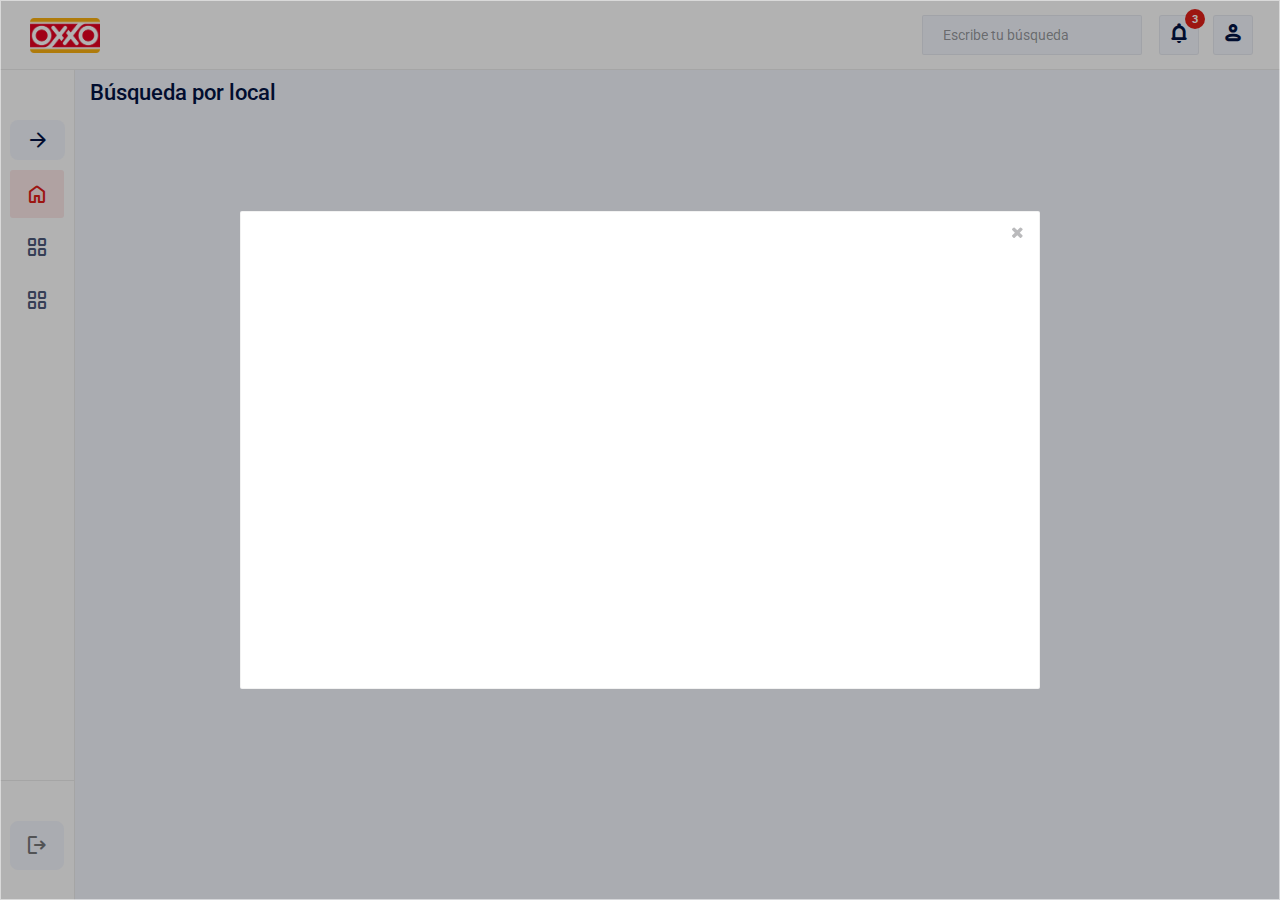
<file: index.html>
<!DOCTYPE html>
<html lang="es">
  <head>
    <title>Oxxo</title>
    <meta charset="UTF-8">
    <link href="img/favicon.png" rel="shortcut icon">
    <meta name="viewport" content="width=device-width, initial-scale=1, maximum-scale=1">
    <link href="css/main.css?v=51537" rel="stylesheet" type="text/css">
    <script src="js/main.js?v=51537" type="text/javascript"></script>
    <!-- Meta tags facebook-->
    <meta property="og:title" content="#">
    <meta property="og:description" content="#">
    <meta property="og:image" content="#">
    <!-- Meta tags twitter cards-->
    <meta name="twitter:card" content="summary_large_image">
    <meta name="twitter:title" content="#">
    <meta name="twitter:description" content="#">
    <meta name="twitter:image" content="#"><link rel="preconnect" href="https://fonts.googleapis.com">
    <link rel="preconnect" href="https://fonts.gstatic.com" crossorigin>
    <link href="https://fonts.googleapis.com/css2?family=Roboto:ital,wght@0,100;0,300;0,400;0,500;0,700;0,900;1,100;1,300;1,400;1,500;1,700;1,900&display=swap" rel="stylesheet">
    <link rel="stylesheet" href="https://fonts.googleapis.com/css2?family=Material+Symbols+Rounded:opsz,wght,FILL,GRAD@48,400,0,0">
  </head>
  <body>
    <div id="sections">
      <div class="dashboard">
        <div class="dashboard__loader">
          <div class="loader"><svg viewBox="25 25 50 50">	<circle cx="50" cy="50" r="20"></circle></svg></div>
        </div>
        <div class="dashboard__nav">
          <div class="dashboard__nav__nav"> 
            <nav> 
              <ul> 
                <div class="dashboard__nav__title">Menú Principal</div>
                <div class="dashboard__menu">
                  <div class="dashboard__menuaction"><span class="material-symbols-rounded">arrow_forward</span></div>
                </div>
                <li class="current"><span class="material-symbols-rounded">home</span><a href="locales.html">Locales</a></li>
                <li> <span class="material-symbols-rounded">grid_view</span><a href="metricas.html">Métricas</a></li>
                <li> <span class="material-symbols-rounded">grid_view</span><a href="admin.html">Administración</a></li>
              </ul>
            </nav>
          </div>
          <div class="dashboard__footer">
            <div class="dashboard__button__desktop"><a href="#" class="btn btn--light">Cerrar Sesión<span class="material-symbols-rounded">logout</span></a></div>
            <div class="dashboard__button__mobile"><a href="#" class="btn btn--light"><span class="material-symbols-rounded">logout</span></a></div>
          </div>
        </div>
        <div class="dashboard__header"> 
          <div class="dashboard__wrap">
            <div class="dashboard__flex">
              <div class="dashboard__logo"><img src="img/icons/logo-oxxo.png"></div>
              <div class="dashboard__right">
                <div class="dashboard__items">
                  <div class="dashboard__search">
                    <div class="dashboard__form">
                      <input type="text" placeholder="Escribe tu búsqueda">
                    </div>
                  </div>
                  <div class="dashboard__item dashboard__item--notifications"><a href="#"><span class="material-symbols-rounded">notifications</span>
                      <div class="alert-number">3</div></a>
                    <!--.dashboard__notifications 
                    .dashboard__notifications__body
                    	.dashboard__clear 
                    		span No hay notificaciones disponibles
                    	.dashboard__notification
                    		.dashboard__close 
                    			span.material-symbols-rounded close
                    		.dashboard__avatar
                    			img(src="img/avatars/1.jpg")
                    		.dashboard__message
                    			.dashboard__date 31/08/2022
                    			a(href="#").dashboard__message__title: +lorem(4)
                    			p: +lorem(12)
                    	.dashboard__notification
                    		.dashboard__close 
                    			span.material-symbols-rounded close
                    		.dashboard__avatar
                    			img(src="img/avatars/2.jpg")
                    		.dashboard__message
                    			.dashboard__date 31/08/2022
                    			a(href="#").dashboard__message__title: +lorem(4)
                    			p: +lorem(12)
                    	.dashboard__notification
                    		.dashboard__close 
                    			span.material-symbols-rounded close
                    		.dashboard__avatar
                    			img(src="img/avatars/3.jpg")
                    		.dashboard__message
                    			.dashboard__date 31/08/2022
                    			a(href="#").dashboard__message__title: +lorem(4)
                    			p: +lorem(12)
                    	.dashboard__notification
                    		.dashboard__close 
                    			span.material-symbols-rounded close
                    		.dashboard__avatar
                    			img(src="img/avatars/1.jpg")
                    		.dashboard__message
                    			.dashboard__date 31/08/2022
                    			a(href="#").dashboard__message__title: +lorem(4)
                    			p: +lorem(12)
                    
                    
                    .dashboard__notifications__footer
                    	a.btn.btn--light(href="notifications.html") Ver todas las notificaciones
                    		span.material-symbols-rounded notifications
                    
                    -->
                  </div>
                  <div class="dashboard__item dashboard__item--profile"><a><span class="material-symbols-rounded">person</span></a>
                    <!--.dashboard__profile 
                    .dashboard__profile__body
                    	ul
                    		li: a(href="profile.html") Mi perfil
                    
                    
                    -->
                  </div>
                </div>
              </div>
            </div>
          </div>
        </div>
        <div class="dashboard__modal dashboard__modal--camara dashboard__modal--in">
          <div class="dashboard__modal__back"></div>
          <div class="dashboard__modal__front">
            <div class="dashboard__modal__box">
              <div class="dashboard__modal__close"><span class="fa fa-close"></span></div>
              <div class="dashboard__modal__iframe"><iframe width="100%" height="100%" src="https://www.youtube.com/embed/35z6HcfGlB0" title="YouTube video player" frameborder="0" allow="accelerometer; autoplay; clipboard-write; encrypted-media; gyroscope; picture-in-picture; web-share" allowfullscreen></iframe></div>
            </div>
          </div>
        </div>
        <div class="dashboard__body">
          <div class="cols">
            <div class="col-lg-6">
              <div class="dashboard__sep">
                <h3 class="h4">Búsqueda por local</h3>
              </div>
            </div>
          </div>
        </div>
      </div>
    </div>
  </body>
</html>
</file>
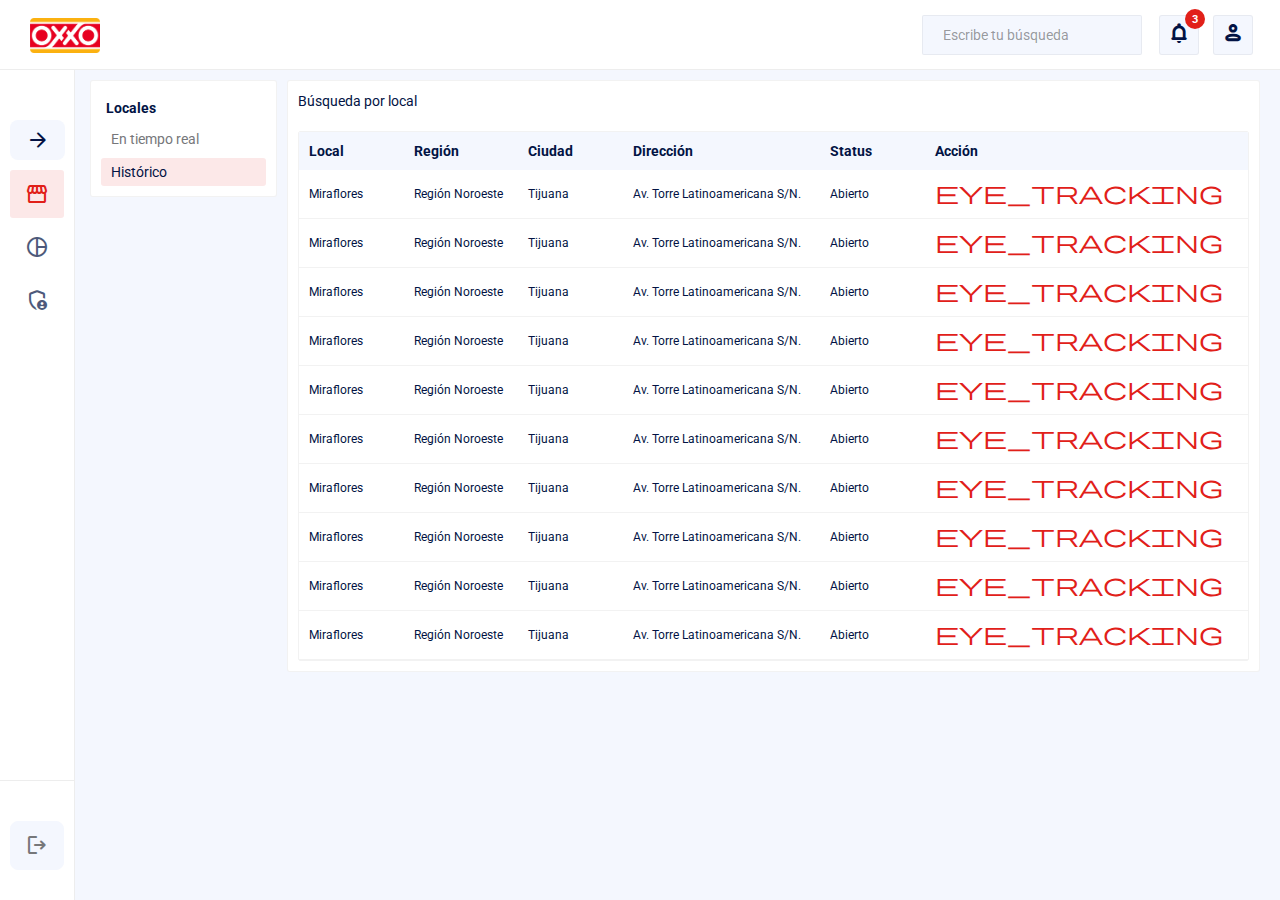
<file: historico.html>
<!DOCTYPE html>
<html lang="es">
  <head>
    <title>Oxxo</title>
    <meta charset="UTF-8">
    <link href="img/favicon.png" rel="shortcut icon">
    <meta name="viewport" content="width=device-width, initial-scale=1, maximum-scale=1">
    <link href="css/main.css?v=22893" rel="stylesheet" type="text/css">
    <script src="js/main.js?v=22893" type="text/javascript"></script>
    <!-- Meta tags facebook-->
    <meta property="og:title" content="#">
    <meta property="og:description" content="#">
    <meta property="og:image" content="#">
    <!-- Meta tags twitter cards-->
    <meta name="twitter:card" content="summary_large_image">
    <meta name="twitter:title" content="#">
    <meta name="twitter:description" content="#">
    <meta name="twitter:image" content="#"><link rel="preconnect" href="https://fonts.googleapis.com">
    <link rel="preconnect" href="https://fonts.gstatic.com" crossorigin>
    <link href="https://fonts.googleapis.com/css2?family=Roboto:ital,wght@0,100;0,300;0,400;0,500;0,700;0,900;1,100;1,300;1,400;1,500;1,700;1,900&display=swap" rel="stylesheet">
    <link rel="stylesheet" href="https://fonts.googleapis.com/css2?family=Material+Symbols+Rounded:opsz,wght,FILL,GRAD@48,400,0,0">
  </head>
  <body>
    <div id="sections">
      <div class="dashboard">
        <div class="dashboard__loader">
          <div class="loader"><svg viewBox="25 25 50 50">	<circle cx="50" cy="50" r="20"></circle></svg></div>
        </div>
        <div class="dashboard__nav">
          <div class="dashboard__nav__nav"> 
            <nav> 
              <ul> 
                <div class="dashboard__nav__title">Menú Principal</div>
                <div class="dashboard__menu">
                  <div class="dashboard__menuaction"><span class="material-symbols-rounded">arrow_forward</span></div>
                </div>
                <li class="current"><span class="material-symbols-rounded">storefront</span><a href="locales.html">Locales</a></li>
                <li> <span class="material-symbols-rounded">pie_chart</span><a href="metricas.html">Métricas</a></li>
                <li> <span class="material-symbols-rounded">admin_panel_settings</span><a href="admin.html">Administración</a></li>
              </ul>
            </nav>
          </div>
          <div class="dashboard__footer">
            <div class="dashboard__button__desktop"><a href="#" class="btn btn--light">Cerrar Sesión<span class="material-symbols-rounded">logout</span></a></div>
            <div class="dashboard__button__mobile"><a href="#" class="btn btn--light"><span class="material-symbols-rounded">logout</span></a></div>
          </div>
        </div>
        <div class="dashboard__header"> 
          <div class="dashboard__wrap">
            <div class="dashboard__flex">
              <div class="dashboard__logo"><img src="img/icons/logo-oxxo.png"></div>
              <div class="dashboard__right">
                <div class="dashboard__items">
                  <div class="dashboard__search">
                    <div class="dashboard__form">
                      <input type="text" placeholder="Escribe tu búsqueda">
                    </div>
                  </div>
                  <div class="dashboard__item dashboard__item--notifications"><a href="#"><span class="material-symbols-rounded">notifications</span>
                      <div class="alert-number">3</div></a>
                    <!--.dashboard__notifications 
                    .dashboard__notifications__body
                    	.dashboard__clear 
                    		span No hay notificaciones disponibles
                    	.dashboard__notification
                    		.dashboard__close 
                    			span.material-symbols-rounded close
                    		.dashboard__avatar
                    			img(src="img/avatars/1.jpg")
                    		.dashboard__message
                    			.dashboard__date 31/08/2022
                    			a(href="#").dashboard__message__title: +lorem(4)
                    			p: +lorem(12)
                    	.dashboard__notification
                    		.dashboard__close 
                    			span.material-symbols-rounded close
                    		.dashboard__avatar
                    			img(src="img/avatars/2.jpg")
                    		.dashboard__message
                    			.dashboard__date 31/08/2022
                    			a(href="#").dashboard__message__title: +lorem(4)
                    			p: +lorem(12)
                    	.dashboard__notification
                    		.dashboard__close 
                    			span.material-symbols-rounded close
                    		.dashboard__avatar
                    			img(src="img/avatars/3.jpg")
                    		.dashboard__message
                    			.dashboard__date 31/08/2022
                    			a(href="#").dashboard__message__title: +lorem(4)
                    			p: +lorem(12)
                    	.dashboard__notification
                    		.dashboard__close 
                    			span.material-symbols-rounded close
                    		.dashboard__avatar
                    			img(src="img/avatars/1.jpg")
                    		.dashboard__message
                    			.dashboard__date 31/08/2022
                    			a(href="#").dashboard__message__title: +lorem(4)
                    			p: +lorem(12)
                    
                    
                    .dashboard__notifications__footer
                    	a.btn.btn--light(href="notifications.html") Ver todas las notificaciones
                    		span.material-symbols-rounded notifications
                    
                    -->
                  </div>
                  <div class="dashboard__item dashboard__item--profile"><a><span class="material-symbols-rounded">person</span></a>
                    <!--.dashboard__profile 
                    .dashboard__profile__body
                    	ul
                    		li: a(href="profile.html") Mi perfil
                    
                    
                    -->
                  </div>
                </div>
              </div>
            </div>
          </div>
        </div>
        <div class="dashboard__modal dashboard__modal--camara">
          <div class="dashboard__modal__back"></div>
          <div class="dashboard__modal__front">
            <div class="dashboard__modal__box">
              <div class="dashboard__modal__close"><span class="fa fa-close"></span></div>
              <div class="dashboard__modal__iframe"><iframe width="100%" height="100%" src="https://www.youtube.com/embed/35z6HcfGlB0" title="YouTube video player" frameborder="0" allow="accelerometer; autoplay; clipboard-write; encrypted-media; gyroscope; picture-in-picture; web-share" allowfullscreen></iframe></div>
            </div>
          </div>
        </div>
        <div class="dashboard__body">
          <div class="dasboard__body__body">
            <div class="cols"> 
              <div class="col-xs-12 col-md-2">
                <div class="dashboard__menu">
                  <ul>
                    <li class="dashboard__sep">Locales</li>
                    <li><a href="locales.html">En tiempo real</a></li>
                    <li class="current"><a href="historico.html">Histórico</a></li>
                  </ul>
                </div>
              </div>
              <div class="col-xs-12 col-md-10">
                <div class="cols"> 
                  <div class="col-md-12">
                    <div class="card card--form">
                      <div class="card__header">
                        <p class="card__description">Búsqueda por local</p>
                      </div>
                      <div class="card__body">
                        <div class="card__table">
                          <table>
                            <thead> 
                              <tr> 
                                <th>Local</th>
                                <th>Región</th>
                                <th>Ciudad</th>
                                <th>Dirección</th>
                                <th>Status</th>
                                <th>Acción</th>
                              </tr>
                            </thead>
                            <tbody> 
                              <tr> 
                                <td>Miraflores</td>
                                <td>Región Noroeste</td>
                                <td>Tijuana</td>
                                <td>Av. Torre Latinoamericana S/N.</td>
                                <td>Abierto</td>
                                <td> 
                                  <div class="card__table__actions"> 
                                    <div class="card__table__action"> <a data-modal-camara><span class="material-symbols-rounded">eye_tracking										</span></a></div>
                                  </div>
                                </td>
                              </tr>
                              <tr> 
                                <td>Miraflores</td>
                                <td>Región Noroeste</td>
                                <td>Tijuana</td>
                                <td>Av. Torre Latinoamericana S/N.</td>
                                <td>Abierto</td>
                                <td> 
                                  <div class="card__table__actions"> 
                                    <div class="card__table__action"> <a data-modal-camara><span class="material-symbols-rounded">eye_tracking	</span></a></div>
                                  </div>
                                </td>
                              </tr>
                              <tr> 
                                <td>Miraflores</td>
                                <td>Región Noroeste</td>
                                <td>Tijuana</td>
                                <td>Av. Torre Latinoamericana S/N.</td>
                                <td>Abierto</td>
                                <td> 
                                  <div class="card__table__actions"> 
                                    <div class="card__table__action"> <a data-modal-camara><span class="material-symbols-rounded">eye_tracking	</span></a></div>
                                  </div>
                                </td>
                              </tr>
                              <tr> 
                                <td>Miraflores</td>
                                <td>Región Noroeste</td>
                                <td>Tijuana</td>
                                <td>Av. Torre Latinoamericana S/N.</td>
                                <td>Abierto</td>
                                <td> 
                                  <div class="card__table__actions"> 
                                    <div class="card__table__action"> <a data-modal-camara><span class="material-symbols-rounded">eye_tracking	</span></a></div>
                                  </div>
                                </td>
                              </tr>
                              <tr> 
                                <td>Miraflores</td>
                                <td>Región Noroeste</td>
                                <td>Tijuana</td>
                                <td>Av. Torre Latinoamericana S/N.</td>
                                <td>Abierto</td>
                                <td> 
                                  <div class="card__table__actions"> 
                                    <div class="card__table__action"> <a data-modal-camara><span class="material-symbols-rounded">eye_tracking	</span></a></div>
                                  </div>
                                </td>
                              </tr>
                              <tr> 
                                <td>Miraflores</td>
                                <td>Región Noroeste</td>
                                <td>Tijuana</td>
                                <td>Av. Torre Latinoamericana S/N.</td>
                                <td>Abierto</td>
                                <td> 
                                  <div class="card__table__actions"> 
                                    <div class="card__table__action"> <a data-modal-camara><span class="material-symbols-rounded">eye_tracking	</span></a></div>
                                  </div>
                                </td>
                              </tr>
                              <tr> 
                                <td>Miraflores</td>
                                <td>Región Noroeste</td>
                                <td>Tijuana</td>
                                <td>Av. Torre Latinoamericana S/N.</td>
                                <td>Abierto</td>
                                <td> 
                                  <div class="card__table__actions"> 
                                    <div class="card__table__action"> <a data-modal-camara><span class="material-symbols-rounded">eye_tracking	</span></a></div>
                                  </div>
                                </td>
                              </tr>
                              <tr> 
                                <td>Miraflores</td>
                                <td>Región Noroeste</td>
                                <td>Tijuana</td>
                                <td>Av. Torre Latinoamericana S/N.</td>
                                <td>Abierto</td>
                                <td> 
                                  <div class="card__table__actions"> 
                                    <div class="card__table__action"> <a data-modal-camara><span class="material-symbols-rounded">eye_tracking	</span></a></div>
                                  </div>
                                </td>
                              </tr>
                              <tr> 
                                <td>Miraflores</td>
                                <td>Región Noroeste</td>
                                <td>Tijuana</td>
                                <td>Av. Torre Latinoamericana S/N.</td>
                                <td>Abierto</td>
                                <td> 
                                  <div class="card__table__actions"> 
                                    <div class="card__table__action"> <a data-modal-camara><span class="material-symbols-rounded">eye_tracking	</span></a></div>
                                  </div>
                                </td>
                              </tr>
                              <tr> 
                                <td>Miraflores</td>
                                <td>Región Noroeste</td>
                                <td>Tijuana</td>
                                <td>Av. Torre Latinoamericana S/N.</td>
                                <td>Abierto</td>
                                <td> 
                                  <div class="card__table__actions"> 
                                    <div class="card__table__action"> <a data-modal-camara><span class="material-symbols-rounded">eye_tracking	</span></a></div>
                                  </div>
                                </td>
                              </tr>
                            </tbody>
                          </table>
                        </div>
                      </div>
                    </div>
                  </div>
                </div>
              </div>
            </div>
          </div>
        </div>
      </div>
    </div>
  </body>
</html>
</file>
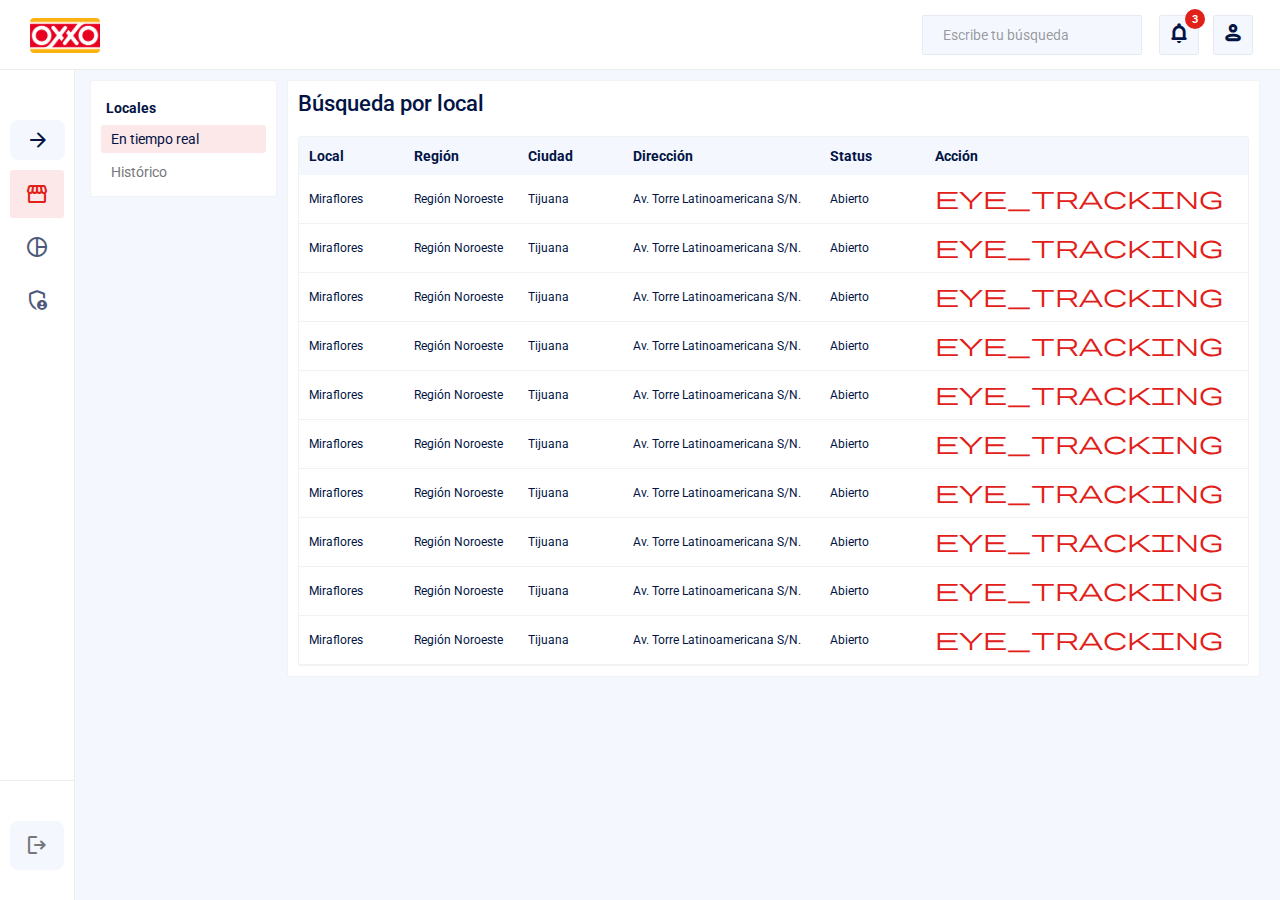
<file: locales.html>
<!DOCTYPE html>
<html lang="es">
  <head>
    <title>Oxxo</title>
    <meta charset="UTF-8">
    <link href="img/favicon.png" rel="shortcut icon">
    <meta name="viewport" content="width=device-width, initial-scale=1, maximum-scale=1">
    <link href="css/main.css?v=8133" rel="stylesheet" type="text/css">
    <script src="js/main.js?v=8133" type="text/javascript"></script>
    <!-- Meta tags facebook-->
    <meta property="og:title" content="#">
    <meta property="og:description" content="#">
    <meta property="og:image" content="#">
    <!-- Meta tags twitter cards-->
    <meta name="twitter:card" content="summary_large_image">
    <meta name="twitter:title" content="#">
    <meta name="twitter:description" content="#">
    <meta name="twitter:image" content="#"><link rel="preconnect" href="https://fonts.googleapis.com">
    <link rel="preconnect" href="https://fonts.gstatic.com" crossorigin>
    <link href="https://fonts.googleapis.com/css2?family=Roboto:ital,wght@0,100;0,300;0,400;0,500;0,700;0,900;1,100;1,300;1,400;1,500;1,700;1,900&display=swap" rel="stylesheet">
    <link rel="stylesheet" href="https://fonts.googleapis.com/css2?family=Material+Symbols+Rounded:opsz,wght,FILL,GRAD@48,400,0,0">
  </head>
  <body>
    <div id="sections">
      <div class="dashboard">
        <div class="dashboard__loader">
          <div class="loader"><svg viewBox="25 25 50 50">	<circle cx="50" cy="50" r="20"></circle></svg></div>
        </div>
        <div class="dashboard__nav">
          <div class="dashboard__nav__nav"> 
            <nav> 
              <ul> 
                <div class="dashboard__nav__title">Menú Principal</div>
                <div class="dashboard__menu">
                  <div class="dashboard__menuaction"><span class="material-symbols-rounded">arrow_forward</span></div>
                </div>
                <li class="current"><span class="material-symbols-rounded">storefront</span><a href="locales.html">Locales</a></li>
                <li> <span class="material-symbols-rounded">pie_chart</span><a href="metricas.html">Métricas</a></li>
                <li> <span class="material-symbols-rounded">admin_panel_settings</span><a href="admin.html">Administración</a></li>
              </ul>
            </nav>
          </div>
          <div class="dashboard__footer">
            <div class="dashboard__button__desktop"><a href="#" class="btn btn--light">Cerrar Sesión<span class="material-symbols-rounded">logout</span></a></div>
            <div class="dashboard__button__mobile"><a href="#" class="btn btn--light"><span class="material-symbols-rounded">logout</span></a></div>
          </div>
        </div>
        <div class="dashboard__header"> 
          <div class="dashboard__wrap">
            <div class="dashboard__flex">
              <div class="dashboard__logo"><img src="img/icons/logo-oxxo.png"></div>
              <div class="dashboard__right">
                <div class="dashboard__items">
                  <div class="dashboard__search">
                    <div class="dashboard__form">
                      <input type="text" placeholder="Escribe tu búsqueda">
                    </div>
                  </div>
                  <div class="dashboard__item dashboard__item--notifications"><a href="#"><span class="material-symbols-rounded">notifications</span>
                      <div class="alert-number">3</div></a>
                    <!--.dashboard__notifications 
                    .dashboard__notifications__body
                    	.dashboard__clear 
                    		span No hay notificaciones disponibles
                    	.dashboard__notification
                    		.dashboard__close 
                    			span.material-symbols-rounded close
                    		.dashboard__avatar
                    			img(src="img/avatars/1.jpg")
                    		.dashboard__message
                    			.dashboard__date 31/08/2022
                    			a(href="#").dashboard__message__title: +lorem(4)
                    			p: +lorem(12)
                    	.dashboard__notification
                    		.dashboard__close 
                    			span.material-symbols-rounded close
                    		.dashboard__avatar
                    			img(src="img/avatars/2.jpg")
                    		.dashboard__message
                    			.dashboard__date 31/08/2022
                    			a(href="#").dashboard__message__title: +lorem(4)
                    			p: +lorem(12)
                    	.dashboard__notification
                    		.dashboard__close 
                    			span.material-symbols-rounded close
                    		.dashboard__avatar
                    			img(src="img/avatars/3.jpg")
                    		.dashboard__message
                    			.dashboard__date 31/08/2022
                    			a(href="#").dashboard__message__title: +lorem(4)
                    			p: +lorem(12)
                    	.dashboard__notification
                    		.dashboard__close 
                    			span.material-symbols-rounded close
                    		.dashboard__avatar
                    			img(src="img/avatars/1.jpg")
                    		.dashboard__message
                    			.dashboard__date 31/08/2022
                    			a(href="#").dashboard__message__title: +lorem(4)
                    			p: +lorem(12)
                    
                    
                    .dashboard__notifications__footer
                    	a.btn.btn--light(href="notifications.html") Ver todas las notificaciones
                    		span.material-symbols-rounded notifications
                    
                    -->
                  </div>
                  <div class="dashboard__item dashboard__item--profile"><a><span class="material-symbols-rounded">person</span></a>
                    <!--.dashboard__profile 
                    .dashboard__profile__body
                    	ul
                    		li: a(href="profile.html") Mi perfil
                    
                    
                    -->
                  </div>
                </div>
              </div>
            </div>
          </div>
        </div>
        <div class="dashboard__modal dashboard__modal--camara">
          <div class="dashboard__modal__back"></div>
          <div class="dashboard__modal__front">
            <div class="dashboard__modal__box">
              <div class="dashboard__modal__close"><span class="fa fa-close"></span></div>
              <div class="dashboard__modal__iframe"><iframe width="100%" height="100%" src="https://www.youtube.com/embed/35z6HcfGlB0" title="YouTube video player" frameborder="0" allow="accelerometer; autoplay; clipboard-write; encrypted-media; gyroscope; picture-in-picture; web-share" allowfullscreen></iframe></div>
            </div>
          </div>
        </div>
        <div class="dashboard__body">
          <div class="dasboard__body__body">
            <div class="cols"> 
              <div class="col-xs-12 col-md-2">
                <div class="dashboard__menu">
                  <ul>
                    <li class="dashboard__sep">Locales</li>
                    <li class="current"><a href="locales.html">En tiempo real</a></li>
                    <li><a href="historico.html">Histórico</a></li>
                  </ul>
                </div>
              </div>
              <div class="col-xs-12 col-md-10">
                <div class="card card--form">
                  <div class="card__header"> 
                    <h4>Búsqueda por local</h4>
                  </div>
                  <div class="card__body">
                    <div class="card__table">
                      <table>
                        <thead> 
                          <tr> 
                            <th>Local</th>
                            <th>Región</th>
                            <th>Ciudad</th>
                            <th>Dirección</th>
                            <th>Status</th>
                            <th>Acción</th>
                          </tr>
                        </thead>
                        <tbody> 
                          <tr> 
                            <td>Miraflores</td>
                            <td>Región Noroeste</td>
                            <td>Tijuana</td>
                            <td>Av. Torre Latinoamericana S/N.</td>
                            <td>Abierto</td>
                            <td> 
                              <div class="card__table__actions"> 
                                <div class="card__table__action"> <a data-modal-camara><span class="material-symbols-rounded">eye_tracking										</span></a></div>
                              </div>
                            </td>
                          </tr>
                          <tr> 
                            <td>Miraflores</td>
                            <td>Región Noroeste</td>
                            <td>Tijuana</td>
                            <td>Av. Torre Latinoamericana S/N.</td>
                            <td>Abierto</td>
                            <td> 
                              <div class="card__table__actions"> 
                                <div class="card__table__action"> <a data-modal-camara><span class="material-symbols-rounded">eye_tracking	</span></a></div>
                              </div>
                            </td>
                          </tr>
                          <tr> 
                            <td>Miraflores</td>
                            <td>Región Noroeste</td>
                            <td>Tijuana</td>
                            <td>Av. Torre Latinoamericana S/N.</td>
                            <td>Abierto</td>
                            <td> 
                              <div class="card__table__actions"> 
                                <div class="card__table__action"> <a data-modal-camara><span class="material-symbols-rounded">eye_tracking	</span></a></div>
                              </div>
                            </td>
                          </tr>
                          <tr> 
                            <td>Miraflores</td>
                            <td>Región Noroeste</td>
                            <td>Tijuana</td>
                            <td>Av. Torre Latinoamericana S/N.</td>
                            <td>Abierto</td>
                            <td> 
                              <div class="card__table__actions"> 
                                <div class="card__table__action"> <a data-modal-camara><span class="material-symbols-rounded">eye_tracking	</span></a></div>
                              </div>
                            </td>
                          </tr>
                          <tr> 
                            <td>Miraflores</td>
                            <td>Región Noroeste</td>
                            <td>Tijuana</td>
                            <td>Av. Torre Latinoamericana S/N.</td>
                            <td>Abierto</td>
                            <td> 
                              <div class="card__table__actions"> 
                                <div class="card__table__action"> <a data-modal-camara><span class="material-symbols-rounded">eye_tracking	</span></a></div>
                              </div>
                            </td>
                          </tr>
                          <tr> 
                            <td>Miraflores</td>
                            <td>Región Noroeste</td>
                            <td>Tijuana</td>
                            <td>Av. Torre Latinoamericana S/N.</td>
                            <td>Abierto</td>
                            <td> 
                              <div class="card__table__actions"> 
                                <div class="card__table__action"> <a data-modal-camara><span class="material-symbols-rounded">eye_tracking	</span></a></div>
                              </div>
                            </td>
                          </tr>
                          <tr> 
                            <td>Miraflores</td>
                            <td>Región Noroeste</td>
                            <td>Tijuana</td>
                            <td>Av. Torre Latinoamericana S/N.</td>
                            <td>Abierto</td>
                            <td> 
                              <div class="card__table__actions"> 
                                <div class="card__table__action"> <a data-modal-camara><span class="material-symbols-rounded">eye_tracking	</span></a></div>
                              </div>
                            </td>
                          </tr>
                          <tr> 
                            <td>Miraflores</td>
                            <td>Región Noroeste</td>
                            <td>Tijuana</td>
                            <td>Av. Torre Latinoamericana S/N.</td>
                            <td>Abierto</td>
                            <td> 
                              <div class="card__table__actions"> 
                                <div class="card__table__action"> <a data-modal-camara><span class="material-symbols-rounded">eye_tracking	</span></a></div>
                              </div>
                            </td>
                          </tr>
                          <tr> 
                            <td>Miraflores</td>
                            <td>Región Noroeste</td>
                            <td>Tijuana</td>
                            <td>Av. Torre Latinoamericana S/N.</td>
                            <td>Abierto</td>
                            <td> 
                              <div class="card__table__actions"> 
                                <div class="card__table__action"> <a data-modal-camara><span class="material-symbols-rounded">eye_tracking	</span></a></div>
                              </div>
                            </td>
                          </tr>
                          <tr> 
                            <td>Miraflores</td>
                            <td>Región Noroeste</td>
                            <td>Tijuana</td>
                            <td>Av. Torre Latinoamericana S/N.</td>
                            <td>Abierto</td>
                            <td> 
                              <div class="card__table__actions"> 
                                <div class="card__table__action"> <a data-modal-camara><span class="material-symbols-rounded">eye_tracking	</span></a></div>
                              </div>
                            </td>
                          </tr>
                        </tbody>
                      </table>
                    </div>
                  </div>
                </div>
              </div>
            </div>
          </div>
        </div>
      </div>
    </div>
  </body>
</html>
</file>
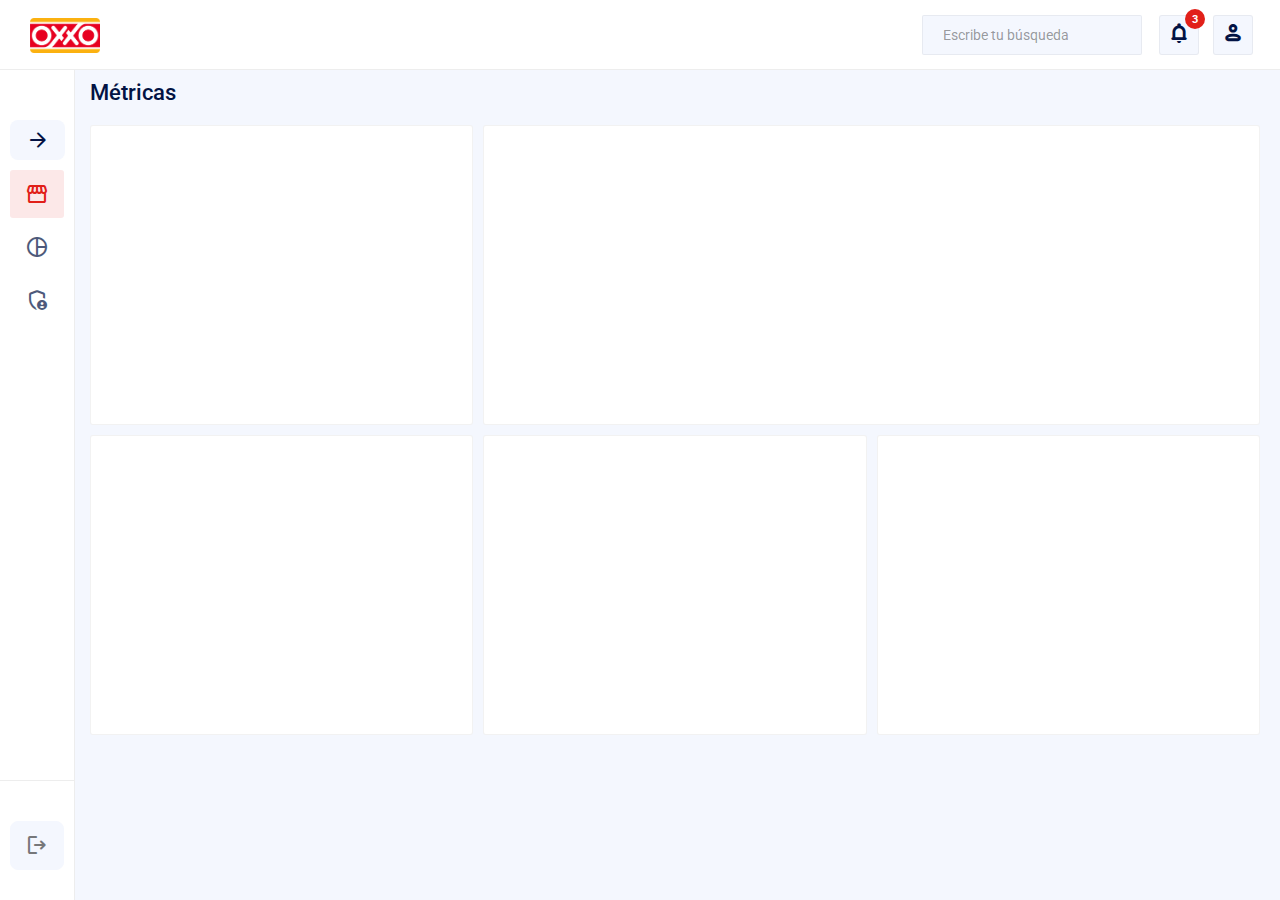
<file: metricas.html>
<!DOCTYPE html>
<html lang="es">
  <head>
    <title>Oxxo</title>
    <meta charset="UTF-8">
    <link href="img/favicon.png" rel="shortcut icon">
    <meta name="viewport" content="width=device-width, initial-scale=1, maximum-scale=1">
    <link href="css/main.css?v=11395" rel="stylesheet" type="text/css">
    <script src="js/main.js?v=11395" type="text/javascript"></script>
    <!-- Meta tags facebook-->
    <meta property="og:title" content="#">
    <meta property="og:description" content="#">
    <meta property="og:image" content="#">
    <!-- Meta tags twitter cards-->
    <meta name="twitter:card" content="summary_large_image">
    <meta name="twitter:title" content="#">
    <meta name="twitter:description" content="#">
    <meta name="twitter:image" content="#"><link rel="preconnect" href="https://fonts.googleapis.com">
    <link rel="preconnect" href="https://fonts.gstatic.com" crossorigin>
    <link href="https://fonts.googleapis.com/css2?family=Roboto:ital,wght@0,100;0,300;0,400;0,500;0,700;0,900;1,100;1,300;1,400;1,500;1,700;1,900&display=swap" rel="stylesheet">
    <link rel="stylesheet" href="https://fonts.googleapis.com/css2?family=Material+Symbols+Rounded:opsz,wght,FILL,GRAD@48,400,0,0">
  </head>
  <body>
    <div id="sections">
      <div class="dashboard">
        <div class="dashboard__loader">
          <div class="loader"><svg viewBox="25 25 50 50">	<circle cx="50" cy="50" r="20"></circle></svg></div>
        </div>
        <div class="dashboard__nav">
          <div class="dashboard__nav__nav"> 
            <nav> 
              <ul> 
                <div class="dashboard__nav__title">Menú Principal</div>
                <div class="dashboard__menu">
                  <div class="dashboard__menuaction"><span class="material-symbols-rounded">arrow_forward</span></div>
                </div>
                <li class="current"><span class="material-symbols-rounded">storefront</span><a href="locales.html">Locales</a></li>
                <li> <span class="material-symbols-rounded">pie_chart</span><a href="metricas.html">Métricas</a></li>
                <li> <span class="material-symbols-rounded">admin_panel_settings</span><a href="admin.html">Administración</a></li>
              </ul>
            </nav>
          </div>
          <div class="dashboard__footer">
            <div class="dashboard__button__desktop"><a href="#" class="btn btn--light">Cerrar Sesión<span class="material-symbols-rounded">logout</span></a></div>
            <div class="dashboard__button__mobile"><a href="#" class="btn btn--light"><span class="material-symbols-rounded">logout</span></a></div>
          </div>
        </div>
        <div class="dashboard__header"> 
          <div class="dashboard__wrap">
            <div class="dashboard__flex">
              <div class="dashboard__logo"><img src="img/icons/logo-oxxo.png"></div>
              <div class="dashboard__right">
                <div class="dashboard__items">
                  <div class="dashboard__search">
                    <div class="dashboard__form">
                      <input type="text" placeholder="Escribe tu búsqueda">
                    </div>
                  </div>
                  <div class="dashboard__item dashboard__item--notifications"><a href="#"><span class="material-symbols-rounded">notifications</span>
                      <div class="alert-number">3</div></a>
                    <!--.dashboard__notifications 
                    .dashboard__notifications__body
                    	.dashboard__clear 
                    		span No hay notificaciones disponibles
                    	.dashboard__notification
                    		.dashboard__close 
                    			span.material-symbols-rounded close
                    		.dashboard__avatar
                    			img(src="img/avatars/1.jpg")
                    		.dashboard__message
                    			.dashboard__date 31/08/2022
                    			a(href="#").dashboard__message__title: +lorem(4)
                    			p: +lorem(12)
                    	.dashboard__notification
                    		.dashboard__close 
                    			span.material-symbols-rounded close
                    		.dashboard__avatar
                    			img(src="img/avatars/2.jpg")
                    		.dashboard__message
                    			.dashboard__date 31/08/2022
                    			a(href="#").dashboard__message__title: +lorem(4)
                    			p: +lorem(12)
                    	.dashboard__notification
                    		.dashboard__close 
                    			span.material-symbols-rounded close
                    		.dashboard__avatar
                    			img(src="img/avatars/3.jpg")
                    		.dashboard__message
                    			.dashboard__date 31/08/2022
                    			a(href="#").dashboard__message__title: +lorem(4)
                    			p: +lorem(12)
                    	.dashboard__notification
                    		.dashboard__close 
                    			span.material-symbols-rounded close
                    		.dashboard__avatar
                    			img(src="img/avatars/1.jpg")
                    		.dashboard__message
                    			.dashboard__date 31/08/2022
                    			a(href="#").dashboard__message__title: +lorem(4)
                    			p: +lorem(12)
                    
                    
                    .dashboard__notifications__footer
                    	a.btn.btn--light(href="notifications.html") Ver todas las notificaciones
                    		span.material-symbols-rounded notifications
                    
                    -->
                  </div>
                  <div class="dashboard__item dashboard__item--profile"><a><span class="material-symbols-rounded">person</span></a>
                    <!--.dashboard__profile 
                    .dashboard__profile__body
                    	ul
                    		li: a(href="profile.html") Mi perfil
                    
                    
                    -->
                  </div>
                </div>
              </div>
            </div>
          </div>
        </div>
        <div class="dashboard__modal dashboard__modal--camara">
          <div class="dashboard__modal__back"></div>
          <div class="dashboard__modal__front">
            <div class="dashboard__modal__box">
              <div class="dashboard__modal__close"><span class="fa fa-close"></span></div>
              <div class="dashboard__modal__iframe"><iframe width="100%" height="100%" src="https://www.youtube.com/embed/35z6HcfGlB0" title="YouTube video player" frameborder="0" allow="accelerometer; autoplay; clipboard-write; encrypted-media; gyroscope; picture-in-picture; web-share" allowfullscreen></iframe></div>
            </div>
          </div>
        </div>
        <div class="dashboard__body">
          <div class="dashboard__body__header">
            <h4>Métricas</h4>
          </div>
          <div class="dasboard__body__body">
            <div class="cols">
              <div class="col-md-4">
                <div class="card card--graphic"></div>
              </div>
              <div class="col-md-8">
                <div class="card card--graphic"></div>
              </div>
              <div class="col-md-4">
                <div class="card card--graphic"></div>
              </div>
              <div class="col-md-4">
                <div class="card card--graphic"></div>
              </div>
              <div class="col-md-4">
                <div class="card card--graphic"></div>
              </div>
            </div>
          </div>
        </div>
      </div>
    </div>
  </body>
</html>
</file>
<file: css/main.css>
.clearfix:before,
.clearfix:after {
  content: " ";
  display: table;
}
.clearfix:after {
  clear: both;
}
.pull-right {
  float: right !important;
}
.pull-left {
  float: left !important;
}
.hide {
  display: none !important;
}
.show {
  display: block !important;
}
.invisible {
  visibility: hidden;
}
.hidden {
  display: none !important;
}
.affix {
  position: fixed;
}
* {
  margin: 0;
  padding: 0;
  border: 0;
  outline: 0;
  -moz-box-sizing: border-box;
       box-sizing: border-box;
}
html {
  min-height: 100%;
  position: relative;
}
body {
  -webkit-font-smoothing: antialiased;
  background: #fff;
  margin: 0;
}
body,
button,
input,
textarea,
select {
  font-family: 'Roboto', sans-serif;
  font-size: 16px;
  line-height: 22px;
  color: #021344;
}
a,
button,
input,
textarea,
select {
  transition: 0.2s ease;
}
a {
  color: #e12019;
  text-decoration: none;
}
a.a-classic {
  text-decoration: underline;
}
a:hover {
  cursor: pointer;
}
button:hover,
select:hover,
label:hover,
input[type='checkbox']:hover,
input[type='radio']:hover {
  cursor: pointer;
}
h1,
h2,
h3,
h4,
h5,
.h1,
.h2,
.h3,
.h4,
.h5 {
  margin-bottom: 10px;
  font-family: 'Roboto', sans-serif;
  font-weight: 500;
}
p {
  margin-bottom: 10px;
}
h1,
.h1 {
  font-size: 38px;
  line-height: 42px;
}
@media (min-width: 960px) {
  h1,
  .h1 {
    font-size: 46px;
    line-height: 51px;
  }
}
h2,
.h2 {
  font-size: 30px;
  line-height: 33px;
}
@media (min-width: 720px) {
  h2,
  .h2 {
    font-size: 38px;
    line-height: 42px;
  }
}
h3,
.h3 {
  font-size: 22px;
  line-height: 25px;
}
@media (min-width: 480px) {
  h3,
  .h3 {
    font-size: 30px;
    line-height: 33px;
  }
}
h4,
.h4 {
  font-size: 18px;
  line-height: 25px;
}
@media (min-width: 480px) {
  h4,
  .h4 {
    font-size: 22px;
    line-height: 25px;
  }
}
h5,
.h5 {
  font-size: 14px;
  line-height: 16px;
}
ul,
ol {
  list-style-type: none;
}
img {
  display: block;
  width: auto;
  height: auto;
  max-width: 100%;
  margin: 0 auto;
}
svg {
  display: block;
  max-width: 100%;
}
.col-xs-1,
.col-sm-1,
.col-md-1,
.col-lg-1,
.col-xs-2,
.col-sm-2,
.col-md-2,
.col-lg-2,
.col-xs-3,
.col-sm-3,
.col-md-3,
.col-lg-3,
.col-xs-4,
.col-sm-4,
.col-md-4,
.col-lg-4,
.col-xs-5,
.col-sm-5,
.col-md-5,
.col-lg-5,
.col-xs-6,
.col-sm-6,
.col-md-6,
.col-lg-6,
.col-xs-7,
.col-sm-7,
.col-md-7,
.col-lg-7,
.col-xs-8,
.col-sm-8,
.col-md-8,
.col-lg-8,
.col-xs-9,
.col-sm-9,
.col-md-9,
.col-lg-9,
.col-xs-10,
.col-sm-10,
.col-md-10,
.col-lg-10,
.col-xs-11,
.col-sm-11,
.col-md-11,
.col-lg-11,
.col-xs-12,
.col-sm-12,
.col-md-12,
.col-lg-12 {
  position: relative;
  min-height: 1px;
  padding-left: 5px;
  padding-right: 5px;
}
.row {
  margin-left: -5px;
  margin-right: -5px;
}
.row:before,
.row:after {
  content: " ";
  display: table;
}
.row:after {
  clear: both;
}
.cols {
  margin-left: -5px;
  margin-right: -5px;
}
.cols:before,
.cols:after {
  content: " ";
  display: table;
}
.cols:after {
  clear: both;
}
.cols>div {
  margin-bottom: 10px;
  -moz-box-sizing: border-box;
       box-sizing: border-box;
}
.cols:last-child {
  margin-bottom: -10px;
}
.cols.cols-gutter-0 {
  margin-left: 0;
  margin-right: 0;
}
.cols.cols-gutter-0:before,
.cols.cols-gutter-0:after {
  content: " ";
  display: table;
}
.cols.cols-gutter-0:after {
  clear: both;
}
.cols.cols-gutter-0>div {
  padding-left: 0;
  padding-right: 0;
  margin-bottom: 0;
}
.cols.cols-gutter-0:last-child {
  margin-bottom: 0;
}
.cols.cols-gutter-1 {
  margin-left: 0;
  margin-right: 0;
}
.cols.cols-gutter-1:before,
.cols.cols-gutter-1:after {
  content: " ";
  display: table;
}
.cols.cols-gutter-1:after {
  clear: both;
}
.cols.cols-gutter-1>div {
  padding-left: 0px;
  padding-right: 0px;
  margin-bottom: 5px;
}
.cols.cols-gutter-1>div:last-child {
  margin-bottom: 0px;
}
@media (min-width: 960px) {
  .cols.cols-gutter-1>div {
    padding-left: 5px;
    padding-right: 5px;
    margin-bottom: 5px;
  }
  .cols.cols-gutter-1>div:last-child {
    margin-bottom: 5px;
  }
}
.cols.cols-gutter-buttons {
  margin-left: 0;
  margin-right: 0;
}
.cols.cols-gutter-buttons:before,
.cols.cols-gutter-buttons:after {
  content: " ";
  display: table;
}
.cols.cols-gutter-buttons:after {
  clear: both;
}
.cols.cols-gutter-buttons>div {
  padding-left: 0px;
  padding-right: 4px;
  margin-bottom: 10px;
}
.cols.cols-gutter-buttons>div:last-child {
  padding-right: 0px;
}
@media (min-width: 960px) {
  .cols.cols-gutter-2 {
    margin-left: -10px;
    margin-right: -10px;
  }
  .cols.cols-gutter-2:before,
  .cols.cols-gutter-2:after {
    content: " ";
    display: table;
  }
  .cols.cols-gutter-2:after {
    clear: both;
  }
  .cols.cols-gutter-2>div {
    padding-left: 10px;
    padding-right: 10px;
    margin-bottom: 20px;
  }
  .cols.cols-gutter-2:last-child {
    margin-bottom: -20px;
  }
}
@media (max-width: 960px) {
  .cols.cols-scroll {
    overflow: auto;
    -webkit-overflow-scrolling: touch;
    white-space: nowrap;
    margin: 0 -20px -20px;
    padding: 0 20px 20px;
  }
  .cols.cols-scroll>div {
    display: inline-block;
    vertical-align: top;
    width: 320px;
    white-space: normal;
    margin: 0;
    padding: 0 10px 0 0;
  }
  .cols.cols-scroll>div:last-child {
    margin-right: 15px;
  }
  .cols.cols-gutter-min {
    margin-left: 0;
    margin-right: 0;
  }
  .cols.cols-gutter-min:before,
  .cols.cols-gutter-min:after {
    content: " ";
    display: table;
  }
  .cols.cols-gutter-min:after {
    clear: both;
  }
  .cols.cols-gutter-min>div {
    padding-left: 5px;
    padding-right: 5px;
    margin-bottom: 10px;
  }
  .cols.cols-gutter-min:last-child {
    margin-bottom: 10px;
  }
}
@media (max-width: 1200px) {
  .cols.cols-scroll-limit {
    overflow: auto;
    -webkit-overflow-scrolling: touch;
    white-space: nowrap;
    margin: 0 -20px -20px;
    padding: 0 20px 20px;
  }
  .cols.cols-scroll-limit>div {
    display: inline-block;
    vertical-align: top;
    width: 300px;
    white-space: normal;
    margin: 0;
    padding: 0 10px 0 0;
  }
  .cols.cols-scroll-limit>div:last-child {
    margin-right: 15px;
  }
  .cols.cols-gutter-min {
    margin-left: 0;
    margin-right: 0;
  }
  .cols.cols-gutter-min:before,
  .cols.cols-gutter-min:after {
    content: " ";
    display: table;
  }
  .cols.cols-gutter-min:after {
    clear: both;
  }
  .cols.cols-gutter-min>div {
    padding-left: 5px;
    padding-right: 5px;
    margin-bottom: 10px;
  }
  .cols.cols-gutter-min:last-child {
    margin-bottom: 10px;
  }
}
@media (max-width: 960px) and (min-width: 960px) {
  .cols.cols-scroll {
    margin-right: -40px;
  }
}
@media (max-width: 1200px) and (min-width: 720px) {
  .cols.cols-scroll-limit {
    margin-right: -40px;
  }
}
.col-xs-1,
.col-xs-2,
.col-xs-3,
.col-xs-4,
.col-xs-5,
.col-xs-6,
.col-xs-7,
.col-xs-8,
.col-xs-9,
.col-xs-10,
.col-xs-11,
.col-xs-12 {
  float: left;
}
.col-xs-12 {
  width: 100%;
}
.col-xs-11 {
  width: 91.66666666666666%;
}
.col-xs-10 {
  width: 83.33333333333334%;
}
.col-xs-9 {
  width: 75%;
}
.col-xs-8 {
  width: 66.66666666666666%;
}
.col-xs-7 {
  width: 58.333333333333336%;
}
.col-xs-6 {
  width: 50%;
}
.col-xs-5 {
  width: 41.66666666666667%;
}
.col-xs-4 {
  width: 33.33333333333333%;
}
.col-xs-3 {
  width: 25%;
}
.col-xs-2 {
  width: 16.666666666666664%;
}
.col-xs-1 {
  width: 8.333333333333332%;
}
.col-xs-pull-12 {
  right: 100%;
}
.col-xs-pull-11 {
  right: 91.66666666666666%;
}
.col-xs-pull-10 {
  right: 83.33333333333334%;
}
.col-xs-pull-9 {
  right: 75%;
}
.col-xs-pull-8 {
  right: 66.66666666666666%;
}
.col-xs-pull-7 {
  right: 58.333333333333336%;
}
.col-xs-pull-6 {
  right: 50%;
}
.col-xs-pull-5 {
  right: 41.66666666666667%;
}
.col-xs-pull-4 {
  right: 33.33333333333333%;
}
.col-xs-pull-3 {
  right: 25%;
}
.col-xs-pull-2 {
  right: 16.666666666666664%;
}
.col-xs-pull-1 {
  right: 8.333333333333332%;
}
.col-xs-pull-0 {
  right: auto;
}
.col-xs-push-12 {
  left: 100%;
}
.col-xs-push-11 {
  left: 91.66666666666666%;
}
.col-xs-push-10 {
  left: 83.33333333333334%;
}
.col-xs-push-9 {
  left: 75%;
}
.col-xs-push-8 {
  left: 66.66666666666666%;
}
.col-xs-push-7 {
  left: 58.333333333333336%;
}
.col-xs-push-6 {
  left: 50%;
}
.col-xs-push-5 {
  left: 41.66666666666667%;
}
.col-xs-push-4 {
  left: 33.33333333333333%;
}
.col-xs-push-3 {
  left: 25%;
}
.col-xs-push-2 {
  left: 16.666666666666664%;
}
.col-xs-push-1 {
  left: 8.333333333333332%;
}
.col-xs-push-0 {
  left: auto;
}
.col-xs-offset-12 {
  margin-left: 100%;
}
.col-xs-offset-11 {
  margin-left: 91.66666666666666%;
}
.col-xs-offset-10 {
  margin-left: 83.33333333333334%;
}
.col-xs-offset-9 {
  margin-left: 75%;
}
.col-xs-offset-8 {
  margin-left: 66.66666666666666%;
}
.col-xs-offset-7 {
  margin-left: 58.333333333333336%;
}
.col-xs-offset-6 {
  margin-left: 50%;
}
.col-xs-offset-5 {
  margin-left: 41.66666666666667%;
}
.col-xs-offset-4 {
  margin-left: 33.33333333333333%;
}
.col-xs-offset-3 {
  margin-left: 25%;
}
.col-xs-offset-2 {
  margin-left: 16.666666666666664%;
}
.col-xs-offset-1 {
  margin-left: 8.333333333333332%;
}
.col-xs-offset-0 {
  margin-left: 0;
}
@media (min-width: 480px) {
  .col-sm-1,
  .col-sm-2,
  .col-sm-3,
  .col-sm-4,
  .col-sm-5,
  .col-sm-6,
  .col-sm-7,
  .col-sm-8,
  .col-sm-9,
  .col-sm-10,
  .col-sm-11,
  .col-sm-12 {
    float: left;
  }
  .col-sm-12 {
    width: 100%;
  }
  .col-sm-11 {
    width: 91.66666666666666%;
  }
  .col-sm-10 {
    width: 83.33333333333334%;
  }
  .col-sm-9 {
    width: 75%;
  }
  .col-sm-8 {
    width: 66.66666666666666%;
  }
  .col-sm-7 {
    width: 58.333333333333336%;
  }
  .col-sm-6 {
    width: 50%;
  }
  .col-sm-5 {
    width: 41.66666666666667%;
  }
  .col-sm-4 {
    width: 33.33333333333333%;
  }
  .col-sm-3 {
    width: 25%;
  }
  .col-sm-2 {
    width: 16.666666666666664%;
  }
  .col-sm-1 {
    width: 8.333333333333332%;
  }
  .col-sm-pull-12 {
    right: 100%;
  }
  .col-sm-pull-11 {
    right: 91.66666666666666%;
  }
  .col-sm-pull-10 {
    right: 83.33333333333334%;
  }
  .col-sm-pull-9 {
    right: 75%;
  }
  .col-sm-pull-8 {
    right: 66.66666666666666%;
  }
  .col-sm-pull-7 {
    right: 58.333333333333336%;
  }
  .col-sm-pull-6 {
    right: 50%;
  }
  .col-sm-pull-5 {
    right: 41.66666666666667%;
  }
  .col-sm-pull-4 {
    right: 33.33333333333333%;
  }
  .col-sm-pull-3 {
    right: 25%;
  }
  .col-sm-pull-2 {
    right: 16.666666666666664%;
  }
  .col-sm-pull-1 {
    right: 8.333333333333332%;
  }
  .col-sm-pull-0 {
    right: auto;
  }
  .col-sm-push-12 {
    left: 100%;
  }
  .col-sm-push-11 {
    left: 91.66666666666666%;
  }
  .col-sm-push-10 {
    left: 83.33333333333334%;
  }
  .col-sm-push-9 {
    left: 75%;
  }
  .col-sm-push-8 {
    left: 66.66666666666666%;
  }
  .col-sm-push-7 {
    left: 58.333333333333336%;
  }
  .col-sm-push-6 {
    left: 50%;
  }
  .col-sm-push-5 {
    left: 41.66666666666667%;
  }
  .col-sm-push-4 {
    left: 33.33333333333333%;
  }
  .col-sm-push-3 {
    left: 25%;
  }
  .col-sm-push-2 {
    left: 16.666666666666664%;
  }
  .col-sm-push-1 {
    left: 8.333333333333332%;
  }
  .col-sm-push-0 {
    left: auto;
  }
  .col-sm-offset-12 {
    margin-left: 100%;
  }
  .col-sm-offset-11 {
    margin-left: 91.66666666666666%;
  }
  .col-sm-offset-10 {
    margin-left: 83.33333333333334%;
  }
  .col-sm-offset-9 {
    margin-left: 75%;
  }
  .col-sm-offset-8 {
    margin-left: 66.66666666666666%;
  }
  .col-sm-offset-7 {
    margin-left: 58.333333333333336%;
  }
  .col-sm-offset-6 {
    margin-left: 50%;
  }
  .col-sm-offset-5 {
    margin-left: 41.66666666666667%;
  }
  .col-sm-offset-4 {
    margin-left: 33.33333333333333%;
  }
  .col-sm-offset-3 {
    margin-left: 25%;
  }
  .col-sm-offset-2 {
    margin-left: 16.666666666666664%;
  }
  .col-sm-offset-1 {
    margin-left: 8.333333333333332%;
  }
  .col-sm-offset-0 {
    margin-left: 0;
  }
}
@media (min-width: 720px) {
  .col-md-1,
  .col-md-2,
  .col-md-3,
  .col-md-4,
  .col-md-5,
  .col-md-6,
  .col-md-7,
  .col-md-8,
  .col-md-9,
  .col-md-10,
  .col-md-11,
  .col-md-12 {
    float: left;
  }
  .col-md-12 {
    width: 100%;
  }
  .col-md-11 {
    width: 91.66666666666666%;
  }
  .col-md-10 {
    width: 83.33333333333334%;
  }
  .col-md-9 {
    width: 75%;
  }
  .col-md-8 {
    width: 66.66666666666666%;
  }
  .col-md-7 {
    width: 58.333333333333336%;
  }
  .col-md-6 {
    width: 50%;
  }
  .col-md-5 {
    width: 41.66666666666667%;
  }
  .col-md-4 {
    width: 33.33333333333333%;
  }
  .col-md-3 {
    width: 25%;
  }
  .col-md-2 {
    width: 16.666666666666664%;
  }
  .col-md-1 {
    width: 8.333333333333332%;
  }
  .col-md-pull-12 {
    right: 100%;
  }
  .col-md-pull-11 {
    right: 91.66666666666666%;
  }
  .col-md-pull-10 {
    right: 83.33333333333334%;
  }
  .col-md-pull-9 {
    right: 75%;
  }
  .col-md-pull-8 {
    right: 66.66666666666666%;
  }
  .col-md-pull-7 {
    right: 58.333333333333336%;
  }
  .col-md-pull-6 {
    right: 50%;
  }
  .col-md-pull-5 {
    right: 41.66666666666667%;
  }
  .col-md-pull-4 {
    right: 33.33333333333333%;
  }
  .col-md-pull-3 {
    right: 25%;
  }
  .col-md-pull-2 {
    right: 16.666666666666664%;
  }
  .col-md-pull-1 {
    right: 8.333333333333332%;
  }
  .col-md-pull-0 {
    right: auto;
  }
  .col-md-push-12 {
    left: 100%;
  }
  .col-md-push-11 {
    left: 91.66666666666666%;
  }
  .col-md-push-10 {
    left: 83.33333333333334%;
  }
  .col-md-push-9 {
    left: 75%;
  }
  .col-md-push-8 {
    left: 66.66666666666666%;
  }
  .col-md-push-7 {
    left: 58.333333333333336%;
  }
  .col-md-push-6 {
    left: 50%;
  }
  .col-md-push-5 {
    left: 41.66666666666667%;
  }
  .col-md-push-4 {
    left: 33.33333333333333%;
  }
  .col-md-push-3 {
    left: 25%;
  }
  .col-md-push-2 {
    left: 16.666666666666664%;
  }
  .col-md-push-1 {
    left: 8.333333333333332%;
  }
  .col-md-push-0 {
    left: auto;
  }
  .col-md-offset-12 {
    margin-left: 100%;
  }
  .col-md-offset-11 {
    margin-left: 91.66666666666666%;
  }
  .col-md-offset-10 {
    margin-left: 83.33333333333334%;
  }
  .col-md-offset-9 {
    margin-left: 75%;
  }
  .col-md-offset-8 {
    margin-left: 66.66666666666666%;
  }
  .col-md-offset-7 {
    margin-left: 58.333333333333336%;
  }
  .col-md-offset-6 {
    margin-left: 50%;
  }
  .col-md-offset-5 {
    margin-left: 41.66666666666667%;
  }
  .col-md-offset-4 {
    margin-left: 33.33333333333333%;
  }
  .col-md-offset-3 {
    margin-left: 25%;
  }
  .col-md-offset-2 {
    margin-left: 16.666666666666664%;
  }
  .col-md-offset-1 {
    margin-left: 8.333333333333332%;
  }
  .col-md-offset-0 {
    margin-left: 0;
  }
}
@media (min-width: 960px) {
  .col-lg-1,
  .col-lg-2,
  .col-lg-3,
  .col-lg-4,
  .col-lg-5,
  .col-lg-6,
  .col-lg-7,
  .col-lg-8,
  .col-lg-9,
  .col-lg-10,
  .col-lg-11,
  .col-lg-12 {
    float: left;
  }
  .col-lg-12 {
    width: 100%;
  }
  .col-lg-11 {
    width: 91.66666666666666%;
  }
  .col-lg-10 {
    width: 83.33333333333334%;
  }
  .col-lg-9 {
    width: 75%;
  }
  .col-lg-8 {
    width: 66.66666666666666%;
  }
  .col-lg-7 {
    width: 58.333333333333336%;
  }
  .col-lg-6 {
    width: 50%;
  }
  .col-lg-5 {
    width: 41.66666666666667%;
  }
  .col-lg-4 {
    width: 33.33333333333333%;
  }
  .col-lg-3 {
    width: 25%;
  }
  .col-lg-2 {
    width: 16.666666666666664%;
  }
  .col-lg-1 {
    width: 8.333333333333332%;
  }
  .col-lg-pull-12 {
    right: 100%;
  }
  .col-lg-pull-11 {
    right: 91.66666666666666%;
  }
  .col-lg-pull-10 {
    right: 83.33333333333334%;
  }
  .col-lg-pull-9 {
    right: 75%;
  }
  .col-lg-pull-8 {
    right: 66.66666666666666%;
  }
  .col-lg-pull-7 {
    right: 58.333333333333336%;
  }
  .col-lg-pull-6 {
    right: 50%;
  }
  .col-lg-pull-5 {
    right: 41.66666666666667%;
  }
  .col-lg-pull-4 {
    right: 33.33333333333333%;
  }
  .col-lg-pull-3 {
    right: 25%;
  }
  .col-lg-pull-2 {
    right: 16.666666666666664%;
  }
  .col-lg-pull-1 {
    right: 8.333333333333332%;
  }
  .col-lg-pull-0 {
    right: auto;
  }
  .col-lg-push-12 {
    left: 100%;
  }
  .col-lg-push-11 {
    left: 91.66666666666666%;
  }
  .col-lg-push-10 {
    left: 83.33333333333334%;
  }
  .col-lg-push-9 {
    left: 75%;
  }
  .col-lg-push-8 {
    left: 66.66666666666666%;
  }
  .col-lg-push-7 {
    left: 58.333333333333336%;
  }
  .col-lg-push-6 {
    left: 50%;
  }
  .col-lg-push-5 {
    left: 41.66666666666667%;
  }
  .col-lg-push-4 {
    left: 33.33333333333333%;
  }
  .col-lg-push-3 {
    left: 25%;
  }
  .col-lg-push-2 {
    left: 16.666666666666664%;
  }
  .col-lg-push-1 {
    left: 8.333333333333332%;
  }
  .col-lg-push-0 {
    left: auto;
  }
  .col-lg-offset-12 {
    margin-left: 100%;
  }
  .col-lg-offset-11 {
    margin-left: 91.66666666666666%;
  }
  .col-lg-offset-10 {
    margin-left: 83.33333333333334%;
  }
  .col-lg-offset-9 {
    margin-left: 75%;
  }
  .col-lg-offset-8 {
    margin-left: 66.66666666666666%;
  }
  .col-lg-offset-7 {
    margin-left: 58.333333333333336%;
  }
  .col-lg-offset-6 {
    margin-left: 50%;
  }
  .col-lg-offset-5 {
    margin-left: 41.66666666666667%;
  }
  .col-lg-offset-4 {
    margin-left: 33.33333333333333%;
  }
  .col-lg-offset-3 {
    margin-left: 25%;
  }
  .col-lg-offset-2 {
    margin-left: 16.666666666666664%;
  }
  .col-lg-offset-1 {
    margin-left: 8.333333333333332%;
  }
  .col-lg-offset-0 {
    margin-left: 0;
  }
}
@-webkit-keyframes fadeIn {
  0% {
    opacity: 0;
  }
}
@keyframes fadeIn {
  0% {
    opacity: 0;
  }
}
@-webkit-keyframes fadeOut {
  100% {
    opacity: 0;
  }
}
@keyframes fadeOut {
  100% {
    opacity: 0;
  }
}
@-webkit-keyframes slideUp {
  0% {
    -webkit-transform: translateY(100%);
            transform: translateY(100%);
  }
}
@keyframes slideUp {
  0% {
    -webkit-transform: translateY(100%);
            transform: translateY(100%);
  }
}
@-webkit-keyframes slideFadeUp {
  0% {
    -webkit-transform: translateY(20px);
            transform: translateY(20px);
    opacity: 0;
  }
}
@keyframes slideFadeUp {
  0% {
    -webkit-transform: translateY(20px);
            transform: translateY(20px);
    opacity: 0;
  }
}
@-webkit-keyframes slideUpOut {
  100% {
    -webkit-transform: translateY(-100%);
            transform: translateY(-100%);
  }
}
@keyframes slideUpOut {
  100% {
    -webkit-transform: translateY(-100%);
            transform: translateY(-100%);
  }
}
@-webkit-keyframes slideDown {
  0% {
    -webkit-transform: translateY(-100%);
            transform: translateY(-100%);
  }
}
@keyframes slideDown {
  0% {
    -webkit-transform: translateY(-100%);
            transform: translateY(-100%);
  }
}
@-webkit-keyframes slideFadeDown {
  0% {
    -webkit-transform: translateY(-20px);
            transform: translateY(-20px);
    opacity: 0;
  }
}
@keyframes slideFadeDown {
  0% {
    -webkit-transform: translateY(-20px);
            transform: translateY(-20px);
    opacity: 0;
  }
}
@-webkit-keyframes slideDownOut {
  100% {
    -webkit-transform: translateY(100%);
            transform: translateY(100%);
  }
}
@keyframes slideDownOut {
  100% {
    -webkit-transform: translateY(100%);
            transform: translateY(100%);
  }
}
@-webkit-keyframes slideLeft {
  0% {
    -webkit-transform: translateX(100%);
            transform: translateX(100%);
  }
}
@keyframes slideLeft {
  0% {
    -webkit-transform: translateX(100%);
            transform: translateX(100%);
  }
}
@-webkit-keyframes slideFadeLeft {
  0% {
    -webkit-transform: translateX(20px);
            transform: translateX(20px);
    opacity: 0;
  }
}
@keyframes slideFadeLeft {
  0% {
    -webkit-transform: translateX(20px);
            transform: translateX(20px);
    opacity: 0;
  }
}
@-webkit-keyframes slideLeftOut {
  100% {
    -webkit-transform: translateX(-100%);
            transform: translateX(-100%);
  }
}
@keyframes slideLeftOut {
  100% {
    -webkit-transform: translateX(-100%);
            transform: translateX(-100%);
  }
}
@-webkit-keyframes slideRight {
  0% {
    -webkit-transform: translateX(-100%);
            transform: translateX(-100%);
  }
}
@keyframes slideRight {
  0% {
    -webkit-transform: translateX(-100%);
            transform: translateX(-100%);
  }
}
@-webkit-keyframes slideFadeRight {
  0% {
    -webkit-transform: translateX(-20px);
            transform: translateX(-20px);
    opacity: 0;
  }
}
@keyframes slideFadeRight {
  0% {
    -webkit-transform: translateX(-20px);
            transform: translateX(-20px);
    opacity: 0;
  }
}
@-webkit-keyframes slideRightOut {
  100% {
    -webkit-transform: translateX(100%);
            transform: translateX(100%);
  }
}
@keyframes slideRightOut {
  100% {
    -webkit-transform: translateX(100%);
            transform: translateX(100%);
  }
}
@-webkit-keyframes slideDiagonal-1 {
  50% {
    -webkit-transform: translate(-60px, 60px);
            transform: translate(-60px, 60px);
  }
  100% {
    -webkit-transform: translate(0px, 0px);
            transform: translate(0px, 0px);
  }
}
@keyframes slideDiagonal-1 {
  50% {
    -webkit-transform: translate(-60px, 60px);
            transform: translate(-60px, 60px);
  }
  100% {
    -webkit-transform: translate(0px, 0px);
            transform: translate(0px, 0px);
  }
}
@-webkit-keyframes slideDiagonal-2 {
  50% {
    -webkit-transform: translate(-40px, 40px);
            transform: translate(-40px, 40px);
  }
  100% {
    -webkit-transform: translate(0px, 0px);
            transform: translate(0px, 0px);
  }
}
@keyframes slideDiagonal-2 {
  50% {
    -webkit-transform: translate(-40px, 40px);
            transform: translate(-40px, 40px);
  }
  100% {
    -webkit-transform: translate(0px, 0px);
            transform: translate(0px, 0px);
  }
}
@-webkit-keyframes slideDiagonal-3 {
  50% {
    -webkit-transform: translate(-20px, 20px);
            transform: translate(-20px, 20px);
  }
  100% {
    -webkit-transform: translate(0px, 0px);
            transform: translate(0px, 0px);
  }
}
@keyframes slideDiagonal-3 {
  50% {
    -webkit-transform: translate(-20px, 20px);
            transform: translate(-20px, 20px);
  }
  100% {
    -webkit-transform: translate(0px, 0px);
            transform: translate(0px, 0px);
  }
}
@-webkit-keyframes slideDiagonalloading-1 {
  0% {
    -webkit-transform: translate(60px, -60px);
            transform: translate(60px, -60px);
  }
  30% {
    -webkit-transform: translate(80px, -80px);
            transform: translate(80px, -80px);
  }
  100% {
    -webkit-transform: translate(0px, 0px);
            transform: translate(0px, 0px);
  }
}
@keyframes slideDiagonalloading-1 {
  0% {
    -webkit-transform: translate(60px, -60px);
            transform: translate(60px, -60px);
  }
  30% {
    -webkit-transform: translate(80px, -80px);
            transform: translate(80px, -80px);
  }
  100% {
    -webkit-transform: translate(0px, 0px);
            transform: translate(0px, 0px);
  }
}
@-webkit-keyframes slideDiagonalloading-2 {
  0% {
    -webkit-transform: translate(40px, -40px);
            transform: translate(40px, -40px);
  }
  30% {
    -webkit-transform: translate(60px, -60px);
            transform: translate(60px, -60px);
  }
  100% {
    -webkit-transform: translate(0px, 0px);
            transform: translate(0px, 0px);
  }
}
@keyframes slideDiagonalloading-2 {
  0% {
    -webkit-transform: translate(40px, -40px);
            transform: translate(40px, -40px);
  }
  30% {
    -webkit-transform: translate(60px, -60px);
            transform: translate(60px, -60px);
  }
  100% {
    -webkit-transform: translate(0px, 0px);
            transform: translate(0px, 0px);
  }
}
@-webkit-keyframes slideDiagonalloading-3 {
  0% {
    -webkit-transform: translate(20px, -20px);
            transform: translate(20px, -20px);
  }
  30% {
    -webkit-transform: translate(40px, -40px);
            transform: translate(40px, -40px);
  }
  100% {
    -webkit-transform: translate(0px, 0px);
            transform: translate(0px, 0px);
  }
}
@keyframes slideDiagonalloading-3 {
  0% {
    -webkit-transform: translate(20px, -20px);
            transform: translate(20px, -20px);
  }
  30% {
    -webkit-transform: translate(40px, -40px);
            transform: translate(40px, -40px);
  }
  100% {
    -webkit-transform: translate(0px, 0px);
            transform: translate(0px, 0px);
  }
}
@-webkit-keyframes slideLeftloading {
  0% {
    -webkit-transform: translateX(500%);
            transform: translateX(500%);
  }
  20% {
    -webkit-transform: translateX(500%);
            transform: translateX(500%);
  }
}
@keyframes slideLeftloading {
  0% {
    -webkit-transform: translateX(500%);
            transform: translateX(500%);
  }
  20% {
    -webkit-transform: translateX(500%);
            transform: translateX(500%);
  }
}
@-webkit-keyframes scaleIn {
  0% {
    -webkit-transform: scale(0);
            transform: scale(0);
  }
}
@keyframes scaleIn {
  0% {
    -webkit-transform: scale(0);
            transform: scale(0);
  }
}
@-webkit-keyframes scaleFadeIn {
  0% {
    -webkit-transform: scale(1.2);
            transform: scale(1.2);
  }
}
@keyframes scaleFadeIn {
  0% {
    -webkit-transform: scale(1.2);
            transform: scale(1.2);
  }
}
@-webkit-keyframes scaleOut {
  100% {
    -webkit-transform: scale(0);
            transform: scale(0);
  }
}
@keyframes scaleOut {
  100% {
    -webkit-transform: scale(0);
            transform: scale(0);
  }
}
@-webkit-keyframes scaleFadeOut {
  100% {
    -webkit-transform: scale(0.8);
            transform: scale(0.8);
    opacity: 0;
  }
}
@keyframes scaleFadeOut {
  100% {
    -webkit-transform: scale(0.8);
            transform: scale(0.8);
    opacity: 0;
  }
}
@-webkit-keyframes translateBg {
  0% {
    -webkit-transform: translateY(-10%);
            transform: translateY(-10%);
  }
}
@keyframes translateBg {
  0% {
    -webkit-transform: translateY(-10%);
            transform: translateY(-10%);
  }
}
@-webkit-keyframes heightMd {
  0% {
    max-height: 0;
    overflow: hidden;
  }
  100% {
    max-height: 500px;
    overflow: hidden;
  }
}
@keyframes heightMd {
  0% {
    max-height: 0;
    overflow: hidden;
  }
  100% {
    max-height: 500px;
    overflow: hidden;
  }
}
@-webkit-keyframes bgIn {
  0% {
    -webkit-transform: translateY(-10%);
            transform: translateY(-10%);
  }
}
@keyframes bgIn {
  0% {
    -webkit-transform: translateY(-10%);
            transform: translateY(-10%);
  }
}
@-webkit-keyframes rotate360 {
  0% {
    -webkit-transform: rotate(-360deg);
            transform: rotate(-360deg);
  }
}
@keyframes rotate360 {
  0% {
    -webkit-transform: rotate(-360deg);
            transform: rotate(-360deg);
  }
}
@-webkit-keyframes lettertop {
  0% {
    -webkit-transform: translateY(24px);
            transform: translateY(24px);
  }
  50% {
    -webkit-transform: translateY(24px);
            transform: translateY(24px);
  }
  100% {
    -webkit-transform: translateY(0px);
            transform: translateY(0px);
  }
}
@keyframes lettertop {
  0% {
    -webkit-transform: translateY(24px);
            transform: translateY(24px);
  }
  50% {
    -webkit-transform: translateY(24px);
            transform: translateY(24px);
  }
  100% {
    -webkit-transform: translateY(0px);
            transform: translateY(0px);
  }
}
@-webkit-keyframes letterleft {
  0% {
    -webkit-transform: translateX(-200px);
            transform: translateX(-200px);
  }
  70% {
    -webkit-transform: translateX(-200px);
            transform: translateX(-200px);
  }
  100% {
    -webkit-transform: translateX(0px);
            transform: translateX(0px);
  }
}
@keyframes letterleft {
  0% {
    -webkit-transform: translateX(-200px);
            transform: translateX(-200px);
  }
  70% {
    -webkit-transform: translateX(-200px);
            transform: translateX(-200px);
  }
  100% {
    -webkit-transform: translateX(0px);
            transform: translateX(0px);
  }
}
article {
  position: relative;
  overflow: hidden;
  color: #021344;
  transition: 0.2s;
  padding: 10px;
  border-radius: 20px;
  border: 1px solid rgba(0,0,0,0.1);
}
@media (min-width: 720px) {
  article {
    padding: 20px;
  }
}
article a:after {
  content: "";
  position: absolute;
  top: 0;
  left: 0;
  width: 100%;
  height: 100%;
}
article .article__title {
  margin-bottom: 10px;
  font-weight: 500;
}
article .article__description {
  font-weight: 400;
  margin-bottom: 20px;
  opacity: 0.7;
}
@media (min-width: 720px) {
  article .article__description {
    font-size: 15px;
    line-height: 26px;
  }
}
article.article--service {
  min-height: 230px;
}
article.article--service .article__header {
  display: -ms-flexbox;
  display: flex;
  -ms-flex-pack: start;
      justify-content: flex-start;
  -ms-flex-align: end;
      align-items: flex-end;
  margin-bottom: 20px;
}
article.article--service .article__header .article__icon {
  margin-right: 20px;
}
article.article--service .article__header .article__icon img {
  width: 50px;
}
article.article--service .article__header .article__title a {
  color: #021344;
}
article.article--advantage {
  min-height: 230px;
  background-color: #f4f7fe;
}
article.article--advantage .article__icon {
  margin-right: 20px;
}
article.article--advantage .article__icon img {
  width: 50px;
  margin: initial;
}
article.article--feature {
  min-height: 180px;
}
article.article--feature .article__header {
  display: -ms-flexbox;
  display: flex;
  -ms-flex-pack: start;
      justify-content: flex-start;
  -ms-flex-align: end;
      align-items: flex-end;
  margin-bottom: 20px;
}
article.article--feature .article__header .article__icon {
  margin-right: 20px;
}
article.article--feature .article__header .article__icon img {
  width: 40px;
}
article.article--stat {
  height: 350px;
}
article.article--stat .article__eff {
  position: absolute;
  top: 20px;
  right: 20px;
  border-radius: 20px;
  background-color: #ffc627;
  width: 30%;
  height: 30%;
}
article.article--stat .article__letter {
  position: absolute;
  bottom: 0;
  right: 0;
}
article.article--stat .article__body {
  position: relative;
  height: 100%;
  display: -ms-flexbox;
  display: flex;
  -ms-flex-direction: column;
      flex-direction: column;
  -ms-flex-pack: end;
      justify-content: flex-end;
}
article.article--stat .article__body .article__number {
  font-size: 64px;
  line-height: 72px;
  color: #e12019;
  font-weight: 500;
  margin-bottom: 10px;
}
article.article--stat .article__body .article__title {
  margin-bottom: 0;
}
article.article--stack {
  display: -ms-flexbox;
  display: flex;
  -ms-flex-direction: column;
      flex-direction: column;
  -ms-flex-pack: center;
      justify-content: center;
  -ms-flex-align: center;
      align-items: center;
  min-height: 290px;
}
article.article--stack .article__icon {
  margin-bottom: 20px;
}
article.article--stack .article__icon img {
  width: initial;
  height: initial;
  max-width: 50px;
  max-height: 60px;
  margin: initial;
}
article.article--case {
  background-color: #fff;
  padding: 0;
  min-height: 560px;
}
article.article--case .article__bg {
  position: relative;
  padding-bottom: 56.25%;
  margin-bottom: 10px;
}
article.article--case .article__body {
  padding: 20px;
}
article.article--case .article__body .article__category {
  color: #e12019;
  display: inline-block;
  margin-bottom: 10px;
}
article.article--benefit {
  display: -ms-flexbox;
  display: flex;
  -ms-flex-pack: start;
      justify-content: flex-start;
  -ms-flex-align: center;
      align-items: center;
  margin-bottom: 20px;
}
article.article--benefit .article__icon {
  margin-right: 20px;
}
article.article--benefit .article__icon img {
  max-width: 35px;
}
article.article--benefit .article__body .article__title {
  font-size: 16px;
  line-height: 22px;
  margin-bottom: 0px;
}
article.article--benefit .article__body .article__description {
  margin-bottom: 0;
}
article.article--new {
  background-color: #fff;
  padding: 0;
  min-height: 480px;
}
article.article--new .article__bg {
  position: relative;
  padding-bottom: 56.25%;
  margin-bottom: 0px;
}
article.article--new .article__body {
  padding: 20px;
  display: -ms-flexbox;
  display: flex;
  -ms-flex-direction: column;
      flex-direction: column;
  -ms-flex-pack: justify;
      justify-content: space-between;
  height: 100%;
  min-height: 250px;
}
article.article--new .article__body .article__date {
  color: #e12019;
  display: inline-block;
  margin-bottom: 10px;
  font-size: 12px;
  line-height: 16px;
  text-decoration: underline;
}
article.article--job {
  background-color: #fff;
  padding: 0;
  min-height: 100px;
  padding-top: 20px;
}
article.article--job .article__bg {
  position: relative;
  padding-bottom: 56.25%;
  margin-bottom: 0px;
}
article.article--job .article__body {
  padding: 20px;
  display: -ms-flexbox;
  display: flex;
  -ms-flex-direction: column;
      flex-direction: column;
  -ms-flex-pack: justify;
      justify-content: space-between;
  height: 100%;
}
article.article--job .article__body .article__category {
  position: absolute;
  top: 10px;
  left: 10px;
  display: inline-block;
  background-color: #ffc627;
  color: #fff;
  font-size: 10px;
  line-height: 10px;
  font-weight: 500;
  text-transform: uppercase;
  padding: 3px 10px;
  border-radius: 5px;
}
article.article--job .article__body .article__level {
  position: absolute;
  top: 10px;
  right: 10px;
  display: inline-block;
  color: #021344;
  font-size: 10px;
  line-height: 10px;
  font-weight: 500;
  text-transform: uppercase;
  padding: 3px 10px;
  border-radius: 5px;
}
article.article--job .article__body .btn {
  width: -webkit-fit-content;
  width: -moz-fit-content;
  width: fit-content;
}
.bg {
  position: absolute;
  top: 0;
  left: 0;
  width: 100%;
  height: 100%;
  background: center center no-repeat;
  background-size: cover;
  opacity: 0;
  display: block;
}
.bg.bg-loaded {
  -webkit-animation: fadeIn 1s ease both;
          animation: fadeIn 1s ease both;
  opacity: 1;
}
.bg img {
  display: none;
}
.btn {
  font-weight: bold;
  display: inline-block;
  padding: 5px 10px;
  font-size: 15px;
  transition: 0.2s;
  background-color: #e12019;
  color: #fff;
  border-radius: 8px;
  font-size: 12px;
  line-height: 20px;
  border: 1px solid #fff;
}
@media (min-width: 960px) {
  .btn {
    font-size: 14px;
    line-height: 22px;
    border: 2px solid #fff;
    padding: 8px 20px;
  }
}
.btn span {
  float: right;
  margin-left: 10px;
  line-height: 20px;
}
.btn:hover {
  background-color: #fff;
  color: #021344;
  border-color: #e12019;
}
.btn:hover span {
  color: #e12019;
}
.btn--xs {
  padding: 0px 10px;
}
.btn--sm {
  padding: 5px 20px;
  font-size: 13px;
  line-height: 22px;
}
.btn--md {
  padding: 5px 20px;
}
.btn--white {
  background: #fff;
  color: #e12019;
  border-color: #e12019;
}
.btn--white span {
  color: #e12019;
}
.btn--white:hover {
  background-color: #f4f7fe;
  color: #021344;
}
.btn--white:hover span {
  color: #021344;
}
.btn--light {
  background: #f4f7fe;
  color: #76777a;
  border: 1px solid #f4f7fe;
  border-color: #f4f7fe;
}
.btn--light span {
  color: #76777a;
}
.btn--light:hover {
  background-color: #f4f7fe;
  border-color: rgba(0,0,0,0.1);
  color: #021344;
}
.btn--light:hover span {
  color: #e12019;
}
.btn--transparent {
  background: #fff;
  color: #021344;
  border-color: rgba(0,0,0,0.08);
}
.btn--transparent span {
  color: #e12019;
}
.btn--link {
  background: transparent;
  border-color: transparent;
  color: #ffc627;
  padding-left: 0;
  padding-right: 0;
  transition: 0.5s;
}
.btn--link:hover {
  background-color: transparent;
  color: #e12019;
}
.btn--color {
  background-color: #e12019;
  color: #fff;
}
.btn--blue {
  background-color: #ffc627;
  color: #fff;
}
.btn--social {
  padding: 5px 15px;
  font-size: 18px;
  line-height: 28px;
}
.btn--social span {
  margin-right: 0;
  margin-left: 0;
  text-align: center;
}
.card {
  position: relative;
  position: relative;
  border: 1px solid rgba(0,0,0,0.05);
  border-radius: 3px;
  padding: 10px;
  background-color: #fff;
  color: #021344;
}
.card .card__header {
  margin-bottom: 20px;
}
.card .card__description {
  font-size: 12px;
  line-height: 16px;
}
@media (min-width: 720px) {
  .card .card__description {
    font-size: 14px;
    line-height: 20px;
  }
}
.card .card__table {
  overflow: hidden;
  overflow-x: scroll;
  border: 1px solid rgba(0,0,0,0.05);
  border-radius: 2px;
}
.card .card__table table {
  width: 100%;
  color: #021344;
  font-size: 15px;
  border-collapse: collapse;
  overflow: hidden;
  text-align: left;
}
@media (min-width: 720px) {
  .card .card__table table {
    font-size: 18px;
  }
}
.card .card__table table thead {
  background-color: #f4f7fe;
  color: #021344;
  font-size: 14px;
  line-height: 18px;
  margin-bottom: 5px;
}
.card .card__table table thead th,
.card .card__table table thead tr {
  padding: 10px;
}
.card .card__table table tbody tr {
  position: relative;
  width: 100%;
  background-color: #fff;
  margin-bottom: 5px;
  border-radius: 2px;
  border-bottom: 1px solid rgba(0,0,0,0.05);
  transition: 0.3s;
}
.card .card__table table tbody tr:hover {
  background-color: rgba(225,32,25,0.1);
}
.card .card__table table tbody tr td {
  padding: 10px;
  background-color: transparent;
  border-bottom: none !important;
  min-width: 100px;
  text-align: left;
  font-size: 12px;
  line-height: 16px;
}
.card .card__buttons {
  display: -ms-flexbox;
  display: flex;
  -ms-flex-direction: column;
      flex-direction: column;
  -ms-flex-pack: center;
      justify-content: center;
}
@media (min-width: 720px) {
  .card .card__buttons {
    -ms-flex-direction: row;
        flex-direction: row;
    -ms-flex-align: center;
        align-items: center;
  }
}
.card .card__buttons .btn {
  text-align: center;
}
.card .card__buttons .btn:first-child {
  margin-bottom: 10px;
}
@media (min-width: 720px) {
  .card .card__buttons .btn:first-child {
    margin-bottom: 0;
    margin-right: 20px;
  }
}
.card .card__filters.card__filters--gestions {
  max-width: 100%;
  display: -ms-flexbox;
  display: flex;
  -ms-flex-direction: column;
      flex-direction: column;
  -ms-flex-align: center;
      align-items: center;
}
@media (min-width: 720px) {
  .card .card__filters.card__filters--gestions {
    -ms-flex-direction: row;
        flex-direction: row;
  }
}
.card .card__filters.card__filters--gestions .form__element {
  padding-top: 0;
  width: 100%;
  margin-bottom: 10px;
}
@media (min-width: 720px) {
  .card .card__filters.card__filters--gestions .form__element {
    margin-bottom: 0px;
    margin-right: 10px;
  }
}
.card.card--banner {
  position: relative;
  overflow: hidden;
  min-height: 300px;
  display: -ms-flexbox;
  display: flex;
  -ms-flex-direction: column;
      flex-direction: column;
  -ms-flex-pack: end;
      justify-content: flex-end;
}
@media (min-width: 720px) {
  .card.card--banner {
    min-height: 200px;
  }
}
.card.card--banner .card__body {
  position: relative;
}
@media (min-width: 720px) {
  .card.card--banner .card__body {
    max-width: 50%;
  }
}
.card.card--banner .card__background .background {
  right: 0;
  left: initial;
  height: 50%;
}
@media (min-width: 720px) {
  .card.card--banner .card__background .background {
    height: 100%;
    width: 60%;
  }
}
.card.card--banner .card__background .background:after {
  content: "";
  position: absolute;
  top: 0;
  left: 0;
  width: 100%;
  height: 100%;
  z-index: 2;
  background: #fff;
  background: linear-gradient(0deg, #fff, transparent);
  width: 100%;
}
@media (min-width: 720px) {
  .card.card--banner .card__background .background:after {
    background: #fff;
    background: linear-gradient(90deg, #fff, transparent);
    width: 100%;
  }
}
.card.card--graphic {
  min-height: 300px;
}
.dashboard {
  width: 100%;
  height: 100vh;
}
.dashboard.dashboard--scroll .dashboard__nav .dashboard__nav__nav {
  margin-top: 100px;
  overflow-x: hidden;
}
@media (max-height: 960px) {
  .dashboard.dashboard--scroll .dashboard__nav .dashboard__nav__nav {
    overflow-y: scroll;
    height: 500px;
  }
}
.dashboard.dashboard--scroll .dashboard__nav .dashboard__nav__nav::-webkit-scrollbar {
  width: 5px;
}
.dashboard.dashboard--scroll .dashboard__nav .dashboard__nav__nav::-webkit-scrollbar-track {
  background-color: #f4f7fe;
}
.dashboard.dashboard--scroll .dashboard__nav .dashboard__nav__nav::-webkit-scrollbar-thumb {
  background-color: rgba(0,0,0,0.05);
  border: 1px solid rgba(0,0,0,0.08);
  border-radius: 3px;
}
.dashboard.dashboard--scroll--2 .dashboard__nav .dashboard__nav__nav {
  margin-top: 100px;
  overflow-x: hidden;
}
@media (max-height: 1280px) {
  .dashboard.dashboard--scroll--2 .dashboard__nav .dashboard__nav__nav {
    overflow-y: scroll;
    height: 500px;
  }
}
.dashboard.dashboard--scroll--2 .dashboard__nav .dashboard__nav__nav::-webkit-scrollbar {
  width: 5px;
}
.dashboard.dashboard--scroll--2 .dashboard__nav .dashboard__nav__nav::-webkit-scrollbar-track {
  background-color: #f4f7fe;
}
.dashboard.dashboard--scroll--2 .dashboard__nav .dashboard__nav__nav::-webkit-scrollbar-thumb {
  background-color: rgba(0,0,0,0.05);
  border: 1px solid rgba(0,0,0,0.08);
  border-radius: 3px;
}
.dashboard.dashboard--navopen .dashboard__nav {
  width: 230px;
}
.dashboard.dashboard--navopen .dashboard__nav .dashboard__nav__nav ul li {
  -ms-flex-pack: start;
      justify-content: flex-start;
  padding-left: 10px;
}
.dashboard.dashboard--navopen .dashboard__nav .dashboard__nav__nav ul li a {
  position: initial;
  opacity: 0.6;
}
.dashboard.dashboard--navopen .dashboard__nav .dashboard__nav__nav ul li a.current {
  opacity: 1;
}
.dashboard.dashboard--navopen .dashboard__nav .dashboard__nav__nav ul li span {
  margin-right: 10px;
}
.dashboard.dashboard--navopen .dashboard__nav .dashboard__nav__nav .dashboard__menuaction span {
  -webkit-transform: rotate(180deg);
          transform: rotate(180deg);
}
.dashboard.dashboard--navopen .dashboard__nav .dashboard__footer .dashboard__button__desktop {
  display: block;
  opacity: 1;
}
.dashboard.dashboard--navopen .dashboard__nav .dashboard__footer .dashboard__button__mobile {
  display: none;
  opacity: 0;
}
@media (min-width: 960px) {
  .dashboard.dashboard--navopen .dashboard__body {
    padding-left: 240px;
  }
}
.dashboard .dashboard__loader {
  position: absolute;
  top: 0;
  left: 0;
  width: 100%;
  height: 100%;
  display: none;
}
.dashboard .dashboard__loader.dashboard__loader--in {
  display: block;
}
.dashboard .dashboard__filters {
  display: -ms-flexbox;
  display: flex;
  -ms-flex-direction: column;
      flex-direction: column;
  -ms-flex-pack: start;
      justify-content: flex-start;
  -ms-flex-align: center;
      align-items: center;
  width: 100%;
}
@media (min-width: 720px) {
  .dashboard .dashboard__filters {
    -ms-flex-direction: row;
        flex-direction: row;
  }
}
.dashboard .dashboard__filters .form__element {
  width: 100%;
  max-width: 350px;
  margin: 0 5px;
  margin-bottom: 10px;
  padding-top: 0;
}
@media (min-width: 720px) {
  .dashboard .dashboard__filters .form__element {
    margin-bottom: 0;
  }
}
.dashboard .dashboard__filters .dashboard__filters__tags {
  display: -ms-flexbox;
  display: flex;
  -ms-flex-align: center;
      align-items: center;
  -ms-flex-wrap: wrap;
      flex-wrap: wrap;
}
@media (min-width: 720px) {
  .dashboard .dashboard__filters .dashboard__filters__tags {
    -ms-flex-wrap: initial;
        flex-wrap: initial;
  }
}
.dashboard .dashboard__filters .dashboard__filters__tags .dashboard__tag {
  padding: 8px 20px;
  background-color: #fff;
  color: #021344;
  border-radius: 8px;
  margin: 5px;
  font-weight: bold;
  box-shadow: $shadow;
  cursor: pointer;
  transition: 0.3s;
}
@media (min-width: 720px) {
  .dashboard .dashboard__filters .dashboard__filters__tags .dashboard__tag {
    margin-bottom: 0;
  }
}
.dashboard .dashboard__filters .dashboard__filters__tags .dashboard__tag.dashboard__tag--current {
  background-color: #e12019;
  color: #fff;
}
.dashboard .dashboard__filters .dashboard__filters__tags .dashboard__tag:hover {
  background-color: #e12019;
  color: #fff;
}
.dashboard .dashboard__title {
  position: relative;
  padding-bottom: 10px;
  margin-bottom: 20px;
}
@media (min-width: 720px) {
  .dashboard .dashboard__title {
    max-width: 100%;
  }
}
.dashboard .dashboard__title:after {
  content: "";
  position: absolute;
  bottom: 0;
  left: 0;
  width: 50px;
  height: 5px;
  background-color: #ffc627;
  border-radius: 8px;
}
.dashboard .dashboard__header {
  position: fixed;
  top: 0;
  right: 0;
  width: 100%;
  border-bottom: 1px solid rgba(0,0,0,0.07);
  background-color: #fff;
  height: 70px;
  line-height: 70px;
  z-index: 5;
}
.dashboard .dashboard__header .dashboard__searchinput {
  position: absolute;
  top: 0;
  left: 0;
  width: 100%;
  color: #fff;
  background-color: #fff;
  height: 70px;
  display: none;
  -ms-flex-align: center;
      align-items: center;
  z-index: 10;
  border-bottom: 1px solid rgba(0,0,0,0.07);
}
.dashboard .dashboard__header .dashboard__searchinput .fa {
  opacity: 0.5;
  position: absolute;
  top: 50%;
  margin-top: -8px;
  left: 20px;
  font-size: 18px;
  color: #021344;
}
.dashboard .dashboard__header .dashboard__searchinput input {
  background: #fff;
  color: #021344;
  border: 0;
  line-height: $header-height-main-md;
  padding: 0 30px 0 50px;
}
.dashboard .dashboard__header .dashboard__searchinput input::-webkit-input-placeholder {
  color: rgba(255,255,255,0.5);
}
.dashboard .dashboard__header .dashboard__searchinput input::-moz-placeholder {
  color: rgba(255,255,255,0.5);
}
.dashboard .dashboard__header .dashboard__searchinput input:-ms-input-placeholder {
  color: rgba(255,255,255,0.5);
}
.dashboard .dashboard__header .dashboard__searchinput input::placeholder {
  color: #021344;
}
.dashboard .dashboard__header.dashboard--search-in .dashboard__searchinput {
  display: -ms-flexbox;
  display: flex;
  -webkit-animation: slideDown 0.4s cubic-bezier(0.77, 0, 0.175, 1);
          animation: slideDown 0.4s cubic-bezier(0.77, 0, 0.175, 1);
}
.dashboard .dashboard__header.dashboard--search-out .dashboard__searchinput {
  -webkit-animation: slideUpOut 0.4s cubic-bezier(0.77, 0, 0.175, 1) both;
          animation: slideUpOut 0.4s cubic-bezier(0.77, 0, 0.175, 1) both;
}
.dashboard .dashboard__header .dashboard__logo {
  padding: 10px 0px;
}
@media (min-width: 720px) {
  .dashboard .dashboard__header .dashboard__logo {
    padding: 10px;
  }
}
.dashboard .dashboard__header .dashboard__logo img {
  width: 70px;
}
.dashboard .dashboard__header .dashboard__wrap {
  padding: 0px 20px;
}
.dashboard .dashboard__header .dashboard__wrap .dashboard__flex {
  display: -ms-flexbox;
  display: flex;
  -ms-flex-pack: justify;
      justify-content: space-between;
  -ms-flex-align: center;
      align-items: center;
}
@media (min-width: 720px) {
  .dashboard .dashboard__header .dashboard__wrap .dashboard__flex {
    -ms-flex-pack: justify;
        justify-content: space-between;
    height: 70px;
  }
}
.dashboard .dashboard__header .dashboard__wrap .dashboard__search {
  width: 100%;
  color: #fff;
  background-color: #fff;
  display: none;
  -ms-flex-align: center;
      align-items: center;
  z-index: 10;
}
@media (min-width: 720px) {
  .dashboard .dashboard__header .dashboard__wrap .dashboard__search {
    width: 100%;
    max-width: 600px;
    background-color: #f4f7fe;
    position: relative;
    border-radius: 8px;
    display: block;
    margin-right: 10px;
  }
}
.dashboard .dashboard__header .dashboard__wrap .dashboard__search input {
  background-color: #f4f7fe;
  border-radius: 2px;
  font-weight: 400;
  padding: 8px 20px;
  border: 1px solid rgba(0,0,0,0.05);
  background-color: #f4f7fe;
  font-size: 14px;
  line-height: 22px;
  color: rgba(0,0,0,0.3);
}
.dashboard .dashboard__header .dashboard__wrap .dashboard__search input::-webkit-input-placeholder {
  color: rgba(0,0,0,0.4);
}
.dashboard .dashboard__header .dashboard__wrap .dashboard__search input::-moz-placeholder {
  color: rgba(0,0,0,0.4);
}
.dashboard .dashboard__header .dashboard__wrap .dashboard__search input:-ms-input-placeholder {
  color: rgba(0,0,0,0.4);
}
.dashboard .dashboard__header .dashboard__wrap .dashboard__search input::placeholder {
  color: rgba(0,0,0,0.4);
}
.dashboard .dashboard__header .dashboard__wrap .dashboard__search button {
  position: absolute;
  top: 12px;
  background-color: transparent;
  right: 0px;
  padding: 0 20px;
}
.dashboard .dashboard__header .dashboard__wrap.header--search-in .header__searchinput {
  display: -ms-flexbox;
  display: flex;
  -webkit-animation: slideDown 0.4s cubic-bezier(0.77, 0, 0.175, 1);
          animation: slideDown 0.4s cubic-bezier(0.77, 0, 0.175, 1);
}
.dashboard .dashboard__header .dashboard__wrap.header--search-out .header__searchinput {
  -webkit-animation: slideUpOut 0.4s cubic-bezier(0.77, 0, 0.175, 1) both;
          animation: slideUpOut 0.4s cubic-bezier(0.77, 0, 0.175, 1) both;
}
.dashboard .dashboard__header .dashboard__wrap .dashboard__right {
  display: -ms-flexbox;
  display: flex;
  -ms-flex-align: center;
      align-items: center;
}
.dashboard .dashboard__header .dashboard__wrap .dashboard__right .dashboard__button {
  margin-right: 10px;
  padding-right: 20px;
  border-right: 1px solid rgba(0,0,0,0.07);
  display: none;
}
@media (min-width: 720px) {
  .dashboard .dashboard__header .dashboard__wrap .dashboard__right .dashboard__button {
    display: block;
  }
}
.dashboard .dashboard__header .dashboard__wrap .dashboard__right .dashboard__button .btn img {
  float: right;
  width: 40px;
  height: 40px;
  line-height: 40px;
  text-align: center;
  border-radius: 50%;
  overflow: hidden;
}
.dashboard .dashboard__header .dashboard__wrap .dashboard__right .dashboard__items {
  display: -ms-flexbox;
  display: flex;
  -ms-flex-align: center;
      align-items: center;
}
.dashboard .dashboard__header .dashboard__wrap .dashboard__right .dashboard__items .dashboard__item {
  position: relative;
  min-width: 40px;
  min-height: 40px;
  border-radius: 3px;
  border: 1px solid rgba(0,0,0,0.05);
  background-color: #f4f7fe;
  color: #021344;
  display: -ms-flexbox;
  display: flex;
  -ms-flex-pack: center;
      justify-content: center;
  -ms-flex-align: center;
      align-items: center;
  line-height: initial;
  margin: 0 5px;
  overflow: initial;
}
@media (min-width: 720px) {
  .dashboard .dashboard__header .dashboard__wrap .dashboard__right .dashboard__items .dashboard__item {
    margin: 0 7px;
    overflow: initial;
    display: -ms-flexbox;
    display: flex;
    -ms-flex-pack: center;
        justify-content: center;
    -ms-flex-align: center;
        align-items: center;
    line-height: initial;
  }
}
.dashboard .dashboard__header .dashboard__wrap .dashboard__right .dashboard__items .dashboard__item:hover {
  background-color: #e12019;
}
.dashboard .dashboard__header .dashboard__wrap .dashboard__right .dashboard__items .dashboard__item:hover span {
  color: #fff;
}
.dashboard .dashboard__header .dashboard__wrap .dashboard__right .dashboard__items .dashboard__item.dashboard__item--notifications:hover .dashboard__notifications {
  display: block;
}
.dashboard .dashboard__header .dashboard__wrap .dashboard__right .dashboard__items .dashboard__item.dashboard__item--profile:hover .dashboard__profile {
  display: block;
}
.dashboard .dashboard__header .dashboard__wrap .dashboard__right .dashboard__items .dashboard__item.dashboard__item--darwin {
  overflow: hidden;
}
@media (min-width: 720px) {
  .dashboard .dashboard__header .dashboard__wrap .dashboard__right .dashboard__items .dashboard__item.dashboard__item--darwin {
    display: none;
  }
}
.dashboard .dashboard__header .dashboard__wrap .dashboard__right .dashboard__items .dashboard__item.dashboard__item--darwin img {
  width: 20px;
}
.dashboard .dashboard__header .dashboard__wrap .dashboard__right .dashboard__items .dashboard__item span {
  color: #021344;
  font-weight: bold;
  font-size: 22px;
}
@media (min-width: 720px) {
  .dashboard .dashboard__header .dashboard__wrap .dashboard__right .dashboard__items .dashboard__item span {
    font-size: 22px;
  }
}
.dashboard .dashboard__header .dashboard__wrap .dashboard__right .dashboard__items .dashboard__item .dashboard__profile {
  display: none;
  position: absolute;
  top: 110%;
  right: -150%;
  background-color: #fff;
  width: 100%;
  width: 200px;
  color: #021344;
  box-shadow: rgba(0,0,0,0.15) 0px 5px 15px 0px;
  border-radius: 8px;
  padding: 10px 0;
}
@media (min-width: 720px) {
  .dashboard .dashboard__header .dashboard__wrap .dashboard__right .dashboard__items .dashboard__item .dashboard__profile {
    width: 200px;
    right: 0%;
    top: 90%;
  }
}
.dashboard .dashboard__header .dashboard__wrap .dashboard__right .dashboard__items .dashboard__item .dashboard__profile .dashboard__profile__body {
  text-align: left;
}
.dashboard .dashboard__header .dashboard__wrap .dashboard__right .dashboard__items .dashboard__item .dashboard__profile .dashboard__profile__body ul li {
  transition: 0.3s;
}
.dashboard .dashboard__header .dashboard__wrap .dashboard__right .dashboard__items .dashboard__item .dashboard__profile .dashboard__profile__body ul li:hover {
  background-color: #f4f7fe;
}
.dashboard .dashboard__header .dashboard__wrap .dashboard__right .dashboard__items .dashboard__item .dashboard__profile .dashboard__profile__body ul li ul {
  display: block;
  background-color: #fff;
  padding-left: 20px;
}
.dashboard .dashboard__header .dashboard__wrap .dashboard__right .dashboard__items .dashboard__item .dashboard__profile .dashboard__profile__body ul li ul li {
  position: relative;
}
.dashboard .dashboard__header .dashboard__wrap .dashboard__right .dashboard__items .dashboard__item .dashboard__profile .dashboard__profile__body ul li ul li:after {
  content: "";
  position: absolute;
  top: 13px;
  left: 5px;
  width: 3px;
  height: 3px;
  line-height: 3px;
  text-align: center;
  border-radius: 50%;
  overflow: hidden;
  background-color: #ffc627;
}
.dashboard .dashboard__header .dashboard__wrap .dashboard__right .dashboard__items .dashboard__item .dashboard__profile .dashboard__profile__body ul li ul li a {
  font-size: 12px;
  line-height: 16px;
  font-weight: 500;
  padding: 7px 20px;
}
.dashboard .dashboard__header .dashboard__wrap .dashboard__right .dashboard__items .dashboard__item .dashboard__profile .dashboard__profile__body ul li a {
  display: block;
  position: relative;
  padding: 10px 20px;
  font-size: 13px;
  line-height: 18px;
  font-weight: 600;
}
.dashboard .dashboard__header .dashboard__wrap .dashboard__right .dashboard__items .dashboard__item .dashboard__profile .dashboard__profile__body ul li a span {
  float: left;
  font-size: 18px;
  line-height: 18px;
}
.dashboard .dashboard__header .dashboard__wrap .dashboard__right .dashboard__items .dashboard__item .alert-number {
  position: absolute;
  top: -7px;
  right: -7px;
  width: 20px;
  height: 20px;
  line-height: 20px;
  text-align: center;
  border-radius: 50%;
  overflow: hidden;
  background-color: #e12019;
  color: #fff;
  font-size: 11px;
  font-weight: bold;
  display: -ms-flexbox;
  display: flex;
  -ms-flex-pack: center;
      justify-content: center;
  -ms-flex-align: center;
      align-items: center;
  line-height: initial;
}
.dashboard .dashboard__header .dashboard__wrap .dashboard__right .dashboard__items .dashboard__item .dashboard__notifications {
  display: none;
  position: absolute;
  top: 110%;
  right: -150%;
  background-color: #fff;
  width: 100%;
  width: 300px;
  height: 490px;
  color: #021344;
  box-shadow: rgba(0,0,0,0.15) 0px 5px 15px 0px;
  border-radius: 8px;
  padding: 0px 10px;
}
@media (min-width: 720px) {
  .dashboard .dashboard__header .dashboard__wrap .dashboard__right .dashboard__items .dashboard__item .dashboard__notifications {
    width: 350px;
    right: 0%;
    top: 90%;
  }
}
.dashboard .dashboard__header .dashboard__wrap .dashboard__right .dashboard__items .dashboard__item .dashboard__notifications .dashboard__notifications__body {
  position: relative;
  height: 420px;
  overflow-y: scroll;
  text-align: left;
  margin-bottom: 10px;
}
.dashboard .dashboard__header .dashboard__wrap .dashboard__right .dashboard__items .dashboard__item .dashboard__notifications .dashboard__notifications__body::-webkit-scrollbar {
  width: 5px;
}
.dashboard .dashboard__header .dashboard__wrap .dashboard__right .dashboard__items .dashboard__item .dashboard__notifications .dashboard__notifications__body::-webkit-scrollbar-track {
  background-color: #f4f7fe;
}
.dashboard .dashboard__header .dashboard__wrap .dashboard__right .dashboard__items .dashboard__item .dashboard__notifications .dashboard__notifications__body::-webkit-scrollbar-thumb {
  background-color: $lighter;
  border: 1px solid rgba(0,0,0,0.08);
  border-radius: 3px;
}
.dashboard .dashboard__header .dashboard__wrap .dashboard__right .dashboard__items .dashboard__item .dashboard__notifications .dashboard__notifications__body .dashboard__clear {
  position: absolute;
  top: 50%;
  left: 50%;
  -webkit-transform: translate(-50%, -50%);
          transform: translate(-50%, -50%);
  text-align: center;
}
.dashboard .dashboard__header .dashboard__wrap .dashboard__right .dashboard__items .dashboard__item .dashboard__notifications .dashboard__notifications__body .dashboard__clear span {
  font-size: 14px;
  line-height: 18px;
  font-weight: 600;
}
.dashboard .dashboard__header .dashboard__wrap .dashboard__right .dashboard__items .dashboard__item .dashboard__notifications .dashboard__notifications__body .dashboard__notification {
  position: relative;
  display: -ms-flexbox;
  display: flex;
  -ms-flex-align: start;
      align-items: flex-start;
  padding: 10px;
  border-bottom: 1px solid rgba(0,0,0,0.07);
  transition: 0.3s;
}
.dashboard .dashboard__header .dashboard__wrap .dashboard__right .dashboard__items .dashboard__item .dashboard__notifications .dashboard__notifications__body .dashboard__notification:hover {
  background-color: rgba(0,0,0,0.07);
}
.dashboard .dashboard__header .dashboard__wrap .dashboard__right .dashboard__items .dashboard__item .dashboard__notifications .dashboard__notifications__body .dashboard__notification .dashboard__close {
  position: absolute;
  top: 5px;
  right: 5px;
  padding: 3px 5px;
  z-index: 5;
  background-color: rgba(0,0,0,0.05);
  display: -ms-flexbox;
  display: flex;
  -ms-flex-pack: center;
      justify-content: center;
  -ms-flex-align: center;
      align-items: center;
  cursor: pointer;
}
.dashboard .dashboard__header .dashboard__wrap .dashboard__right .dashboard__items .dashboard__item .dashboard__notifications .dashboard__notifications__body .dashboard__notification .dashboard__close span {
  font-size: 14px;
  line-height: 14px;
  color: #e12019;
}
.dashboard .dashboard__header .dashboard__wrap .dashboard__right .dashboard__items .dashboard__item .dashboard__notifications .dashboard__notifications__body .dashboard__notification .dashboard__date {
  font-size: 10px;
  line-height: 14px;
  color: #fff;
  padding: 0px 5px;
  background-color: #ffc627;
  font-weight: bold;
  border-radius: 3px;
  display: table;
  margin-bottom: 2px;
}
.dashboard .dashboard__header .dashboard__wrap .dashboard__right .dashboard__items .dashboard__item .dashboard__notifications .dashboard__notifications__body .dashboard__notification .dashboard__avatar {
  width: 40px;
  height: 40px;
  line-height: 40px;
  text-align: center;
  border-radius: 50%;
  overflow: hidden;
  width: 40px;
  margin-right: 10px;
}
.dashboard .dashboard__header .dashboard__wrap .dashboard__right .dashboard__items .dashboard__item .dashboard__notifications .dashboard__notifications__body .dashboard__notification .dashboard__message {
  width: 80%;
  overflow: hidden;
}
.dashboard .dashboard__header .dashboard__wrap .dashboard__right .dashboard__items .dashboard__item .dashboard__notifications .dashboard__notifications__body .dashboard__notification .dashboard__message .dashboard__message__title {
  font-size: 13px;
  line-height: 18px;
  font-weight: bold;
}
.dashboard .dashboard__header .dashboard__wrap .dashboard__right .dashboard__items .dashboard__item .dashboard__notifications .dashboard__notifications__body .dashboard__notification .dashboard__message .dashboard__message__title:after {
  content: "";
  position: absolute;
  top: 0;
  left: 0;
  width: 100%;
  height: 100%;
  z-index: 3;
}
.dashboard .dashboard__header .dashboard__wrap .dashboard__right .dashboard__items .dashboard__item .dashboard__notifications .dashboard__notifications__body .dashboard__notification .dashboard__message p {
  position: relative;
  font-size: 12px;
  line-height: 16px;
  margin-bottom: 0;
  height: 45px;
}
.dashboard .dashboard__header .dashboard__wrap .dashboard__right .dashboard__items .dashboard__item .dashboard__notifications .dashboard__notifications__footer {
  position: absolute;
  bottom: 0;
  left: 0;
  width: 100%;
  padding: 10px;
  border-top: 1px solid rgba(0,0,0,0.07);
}
.dashboard .dashboard__header .dashboard__wrap .dashboard__right .dashboard__items .dashboard__item .dashboard__notifications .dashboard__notifications__footer .btn {
  width: 100%;
  max-width: 100%;
}
.dashboard .dashboard__header .dashboard__wrap .dashboard__right .dashboard__items .dashboard__item .dashboard__notifications .dashboard__notifications__footer .btn span {
  color: #76777a;
}
.dashboard .dashboard__header .dashboard__wrap .dashboard__right .dashboard__items .dashboard__item .dashboard__notifications .dashboard__notifications__footer .btn:hover span {
  color: #e12019;
}
.dashboard .dashboard__nav {
  position: fixed;
  top: 0px;
  left: 0;
  width: 100%;
  width: 75px;
  display: -ms-flexbox;
  display: flex;
  -ms-flex-direction: column;
      flex-direction: column;
  -ms-flex-pack: start;
      justify-content: flex-start;
  padding: 20px 10px;
  height: 100%;
  background-color: #fff;
  border-right: 1px solid rgba(0,0,0,0.07);
  z-index: 5;
  transition: 0.3s;
}
.dashboard .dashboard__nav .dashboard__nav__nav {
  margin-top: 100px;
  transition: 0.3s;
}
.dashboard .dashboard__nav .dashboard__nav__nav .dashboard__menu {
  text-align: right;
  width: 100%;
}
.dashboard .dashboard__nav .dashboard__nav__nav .dashboard__menu .dashboard__menuaction {
  position: relative;
  display: -ms-flexbox;
  display: flex;
  -ms-flex-pack: center;
      justify-content: center;
  -ms-flex-align: center;
      align-items: center;
  padding: 12px 0;
  background-color: #f4f7fe;
  border-radius: 8px;
  margin-bottom: 10px;
  width: 55px;
  height: 40px;
  transition: 0.3s;
  cursor: pointer;
}
.dashboard .dashboard__nav .dashboard__nav__nav .dashboard__menu .dashboard__menuaction span {
  transition: 0.3s;
  font-size: 24px;
  line-height: 24px;
}
.dashboard .dashboard__nav .dashboard__nav__nav .dashboard__nav__title {
  font-weight: 400;
  margin-bottom: 20px;
  opacity: 0.6;
  display: none;
}
.dashboard .dashboard__nav .dashboard__nav__nav ul li {
  position: relative;
  display: -ms-flexbox;
  display: flex;
  -ms-flex-pack: center;
      justify-content: center;
  -ms-flex-align: center;
      align-items: center;
  padding: 12px 0;
  color: #021344;
  transition: 0.3s;
  border-radius: 3px;
  font-weight: 600;
  margin-bottom: 5px;
  cursor: pointer;
}
.dashboard .dashboard__nav .dashboard__nav__nav ul li:hover {
  background-color: rgba(225,32,25,0.1);
}
.dashboard .dashboard__nav .dashboard__nav__nav ul li:hover span {
  color: #e12019;
  opacity: 1;
}
.dashboard .dashboard__nav .dashboard__nav__nav ul li.current {
  background-color: rgba(225,32,25,0.1);
}
.dashboard .dashboard__nav .dashboard__nav__nav ul li.current span {
  color: #e12019;
  opacity: 1;
}
.dashboard .dashboard__nav .dashboard__nav__nav ul li span {
  color: #021344;
  opacity: 0.7;
}
.dashboard .dashboard__nav .dashboard__nav__nav ul li a {
  font-size: 14px;
  line-height: 18px;
  color: #021344;
  transition: 0.3s;
  opacity: 0;
  position: absolute;
}
.dashboard .dashboard__nav .dashboard__nav__nav ul li a:after {
  content: "";
  position: absolute;
  top: 0;
  left: 0;
  width: 100%;
  height: 100%;
  z-index: 2;
  height: 100%;
}
.dashboard .dashboard__nav .dashboard__nav__nav ul li ul {
  display: block;
}
.dashboard .dashboard__nav .dashboard__nav__nav ul li ul li {
  position: relative;
  display: -ms-flexbox;
  display: flex;
  -ms-flex-pack: center;
      justify-content: center;
  -ms-flex-align: center;
      align-items: center;
  padding: 12px 0;
  font-weight: 400;
  color: #021344;
  transition: 0.3s;
  border-radius: 3px;
  margin-bottom: 5px;
  cursor: pointer;
}
.dashboard .dashboard__nav .dashboard__footer {
  position: absolute;
  bottom: 0;
  left: 0;
  width: 100%;
  padding: 10px;
  padding-top: 40px;
  margin-top: 40px;
  margin-bottom: 20px;
  border-top: 1px solid rgba(0,0,0,0.07);
}
.dashboard .dashboard__nav .dashboard__footer .btn {
  max-width: 100%;
  width: 100%;
  text-align: center;
  font-size: 12px;
  transition: 0.3s;
}
.dashboard .dashboard__nav .dashboard__footer .dashboard__button__mobile {
  display: block;
}
.dashboard .dashboard__nav .dashboard__footer .dashboard__button__mobile .btn {
  padding: 5px 10px;
}
.dashboard .dashboard__nav .dashboard__footer .dashboard__button__mobile span {
  float: none;
  margin: initial;
  line-height: 36px;
}
.dashboard .dashboard__nav .dashboard__footer .dashboard__button__desktop {
  display: none;
  opacity: 0;
}
.dashboard .dashboard__body {
  background-color: #f4f7fe;
  padding: 20px;
  padding-top: 100px;
  padding-left: 90px;
  width: 100%;
  height: 100%;
  transition: 0.3s;
}
@media (min-width: 960px) {
  .dashboard .dashboard__body {
    padding-top: 80px;
    padding-left: 90px;
  }
}
.dashboard .dashboard__body h1,
.dashboard .dashboard__body h2,
.dashboard .dashboard__body h3,
.dashboard .dashboard__body h4,
.dashboard .dashboard__body h5 {
  margin-bottom: 0;
}
.dashboard .dashboard__body .dashboard__body__header {
  margin-bottom: 20px;
}
.dashboard .dashboard__body .dashboard__body__header .dashboard__prev {
  margin-bottom: 20px;
}
.dashboard .dashboard__body .dashboard__body__header .dashboard__prev a {
  color: #021344 !important;
  text-decoration: underline;
}
.dashboard .dashboard__body .dashboard__body__header .dashboard__prev a span {
  float: left;
  margin-right: 10px;
  font-size: 18px;
  line-height: 24px;
}
.dashboard .dashboard__body .dasboard__body__body {
  margin-bottom: 40px;
}
.dashboard .dashboard__body .dashboard__content {
  position: relative;
  box-shadow: $shadow;
  border-radius: 8px;
  padding: 10px;
  background-color: #fff;
  color: #021344;
}
@media (min-width: 720px) {
  .dashboard .dashboard__body .dashboard__content {
    padding: 20px;
  }
}
.dashboard .dashboard__body .dashboard__content .dashboard__title {
  margin-bottom: 20px;
}
.dashboard .dashboard__body .dashboard__content img {
  margin-bottom: 20px;
}
@media (min-width: 720px) {
  .dashboard .dashboard__body .dashboard__content img {
    max-width: 350px;
  }
}
.dashboard .dashboard__body .dashboard__content ul {
  margin-bottom: 20px;
}
.dashboard .dashboard__body .dashboard__content ul li {
  padding: 5px 0px;
}
.dashboard .dashboard__body .dashboard__content ul li:before {
  content: '';
  display: inline-block;
  margin-right: 10px;
  position: relative;
  top: -1px;
  width: 7px;
  height: 7px;
  line-height: 21px;
  text-align: center;
  border-radius: 50%;
  overflow: initial;
  background-color: #e12019;
}
.dashboard .dashboard__body .dashboard__content .dasboard__postulation {
  border-radius: 8px;
  background-color: #e12019;
  color: #fff;
  background-color: #f36432;
  background-image: url("data:image/svg+xml,%3Csvg xmlns='http://www.w3.org/2000/svg' width='100%25' height='100%25' viewBox='0 0 1600 800'%3E%3Cg %3E%3Cpath fill='%23f36432' d='M486 705.8c-109.3-21.8-223.4-32.2-335.3-19.4C99.5 692.1 49 703 0 719.8V800h843.8c-115.9-33.2-230.8-68.1-347.6-92.2C492.8 707.1 489.4 706.5 486 705.8z'/%3E%3Cpath fill='%23f36432' d='M1600 0H0v719.8c49-16.8 99.5-27.8 150.7-33.5c111.9-12.7 226-2.4 335.3 19.4c3.4 0.7 6.8 1.4 10.2 2c116.8 24 231.7 59 347.6 92.2H1600V0z'/%3E%3Cpath fill='%23f36432' d='M478.4 581c3.2 0.8 6.4 1.7 9.5 2.5c196.2 52.5 388.7 133.5 593.5 176.6c174.2 36.6 349.5 29.2 518.6-10.2V0H0v574.9c52.3-17.6 106.5-27.7 161.1-30.9C268.4 537.4 375.7 554.2 478.4 581z'/%3E%3Cpath fill='%23f36432' d='M0 0v429.4c55.6-18.4 113.5-27.3 171.4-27.7c102.8-0.8 203.2 22.7 299.3 54.5c3 1 5.9 2 8.9 3c183.6 62 365.7 146.1 562.4 192.1c186.7 43.7 376.3 34.4 557.9-12.6V0H0z'/%3E%3Cpath fill='%23F36432' d='M181.8 259.4c98.2 6 191.9 35.2 281.3 72.1c2.8 1.1 5.5 2.3 8.3 3.4c171 71.6 342.7 158.5 531.3 207.7c198.8 51.8 403.4 40.8 597.3-14.8V0H0v283.2C59 263.6 120.6 255.7 181.8 259.4z'/%3E%3Cpath fill='%23f36f3f' d='M1600 0H0v136.3c62.3-20.9 127.7-27.5 192.2-19.2c93.6 12.1 180.5 47.7 263.3 89.6c2.6 1.3 5.1 2.6 7.7 3.9c158.4 81.1 319.7 170.9 500.3 223.2c210.5 61 430.8 49 636.6-16.6V0z'/%3E%3Cpath fill='%23f37a4b' d='M454.9 86.3C600.7 177 751.6 269.3 924.1 325c208.6 67.4 431.3 60.8 637.9-5.3c12.8-4.1 25.4-8.4 38.1-12.9V0H288.1c56 21.3 108.7 50.6 159.7 82C450.2 83.4 452.5 84.9 454.9 86.3z'/%3E%3Cpath fill='%23f38558' d='M1600 0H498c118.1 85.8 243.5 164.5 386.8 216.2c191.8 69.2 400 74.7 595 21.1c40.8-11.2 81.1-25.2 120.3-41.7V0z'/%3E%3Cpath fill='%23f38f64' d='M1397.5 154.8c47.2-10.6 93.6-25.3 138.6-43.8c21.7-8.9 43-18.8 63.9-29.5V0H643.4c62.9 41.7 129.7 78.2 202.1 107.4C1020.4 178.1 1214.2 196.1 1397.5 154.8z'/%3E%3Cpath fill='%23F39970' d='M1315.3 72.4c75.3-12.6 148.9-37.1 216.8-72.4h-723C966.8 71 1144.7 101 1315.3 72.4z'/%3E%3C/g%3E%3C/svg%3E");
  background-attachment: fixed;
  background-size: cover;
  padding: 10px;
}
.dashboard .dashboard__body .dashboard__content .dasboard__postulation .dasboard__bannerbutton {
  display: -ms-flexbox;
  display: flex;
  -ms-flex-pack: justify;
      justify-content: space-between;
  -ms-flex-align: center;
      align-items: center;
  -ms-flex-direction: column;
      flex-direction: column;
}
@media (min-width: 720px) {
  .dashboard .dashboard__body .dashboard__content .dasboard__postulation .dasboard__bannerbutton {
    -ms-flex-direction: row;
        flex-direction: row;
  }
}
.dashboard .dashboard__body .dashboard__content .dasboard__postulation .dasboard__checkbox {
  margin-bottom: 10px;
}
@media (min-width: 720px) {
  .dashboard .dashboard__body .dashboard__content .dasboard__postulation .dasboard__checkbox {
    margin-bottom: 0;
  }
}
.dashboard .dashboard__body .dashboard__content .dasboard__postulation .dasboard__checkbox a {
  color: #fff;
}
.dashboard .dashboard__body .dashboard__startup {
  position: relative;
  box-shadow: $shadow;
  border-radius: 8px;
  padding: 20px 10px;
  background-color: #fff;
  color: #021344;
}
@media (min-width: 720px) {
  .dashboard .dashboard__body .dashboard__startup {
    padding: 20px;
  }
}
.dashboard .dashboard__body .dashboard__startup .card--bannerinfo {
  margin-bottom: 20px;
}
.dashboard .dashboard__body .dashboard__startup .dashboard__startup__content .dashboard__startup__info {
  display: inline-block;
}
.dashboard .dashboard__body .dashboard__startup .dashboard__startup__content .dashboard__startup__info li {
  font-size: 16px;
  line-height: 22px;
  font-weight: bold;
  padding: 10px 20px;
  margin-bottom: 10px;
  background-color: #f4f7fe;
}
.dashboard .dashboard__body .dashboard__startup .dashboard__startup__content .dashboard__startup__info li span {
  font-weight: 500;
  margin-left: 10px;
}
.dashboard .dashboard__body .dashboard__notifications {
  max-width: 600px;
  margin: 0 auto;
  background-color: #fff;
  width: 100%;
  height: 100%;
  color: #021344;
  box-shadow: rgba(0,0,0,0.15) 0px 5px 15px 0px;
  border-radius: 8px;
  padding: 0px 10px;
}
.dashboard .dashboard__body .dashboard__notifications .dashboard__notifications__body {
  position: relative;
  text-align: left;
}
.dashboard .dashboard__body .dashboard__notifications .dashboard__notifications__body .dashboard__clear {
  position: absolute;
  top: 50%;
  left: 50%;
  -webkit-transform: translate(-50%, -50%);
          transform: translate(-50%, -50%);
  text-align: center;
}
.dashboard .dashboard__body .dashboard__notifications .dashboard__notifications__body .dashboard__clear span {
  font-size: 14px;
  line-height: 18px;
  font-weight: 600;
}
.dashboard .dashboard__body .dashboard__notifications .dashboard__notifications__body .dashboard__notification {
  position: relative;
  display: -ms-flexbox;
  display: flex;
  -ms-flex-align: start;
      align-items: flex-start;
  padding: 10px;
  border-bottom: 1px solid rgba(0,0,0,0.07);
  transition: 0.3s;
}
.dashboard .dashboard__body .dashboard__notifications .dashboard__notifications__body .dashboard__notification:hover {
  background-color: rgba(0,0,0,0.07);
}
.dashboard .dashboard__body .dashboard__notifications .dashboard__notifications__body .dashboard__notification .dashboard__date {
  font-size: 10px;
  line-height: 14px;
  color: #fff;
  padding: 0px 5px;
  background-color: #ffc627;
  font-weight: bold;
  border-radius: 3px;
  display: table;
  margin-bottom: 2px;
}
@media (min-width: 720px) {
  .dashboard .dashboard__body .dashboard__notifications .dashboard__notifications__body .dashboard__notification .dashboard__date {
    font-size: 12px;
    line-height: 16px;
  }
}
.dashboard .dashboard__body .dashboard__notifications .dashboard__notifications__body .dashboard__notification .dashboard__avatar {
  width: 40px;
  height: 40px;
  line-height: 40px;
  text-align: center;
  border-radius: 50%;
  overflow: hidden;
  width: 40px;
  margin-right: 10px;
}
@media (min-width: 720px) {
  .dashboard .dashboard__body .dashboard__notifications .dashboard__notifications__body .dashboard__notification .dashboard__avatar {
    width: 50px;
    height: 50px;
    line-height: 50px;
    text-align: center;
    border-radius: 50%;
    overflow: hidden;
    width: 50px;
  }
}
.dashboard .dashboard__body .dashboard__notifications .dashboard__notifications__body .dashboard__notification .dashboard__message {
  width: 80%;
}
.dashboard .dashboard__body .dashboard__notifications .dashboard__notifications__body .dashboard__notification .dashboard__message .dashboard__message__title {
  font-size: 13px;
  line-height: 18px;
  font-weight: bold;
}
@media (min-width: 720px) {
  .dashboard .dashboard__body .dashboard__notifications .dashboard__notifications__body .dashboard__notification .dashboard__message .dashboard__message__title {
    font-size: 16px;
    line-height: 20px;
  }
}
.dashboard .dashboard__body .dashboard__notifications .dashboard__notifications__body .dashboard__notification .dashboard__message .dashboard__message__title:after {
  content: "";
  position: absolute;
  top: 0;
  left: 0;
  width: 100%;
  height: 100%;
  z-index: 3;
}
.dashboard .dashboard__body .dashboard__notifications .dashboard__notifications__body .dashboard__notification .dashboard__message p {
  font-size: 12px;
  line-height: 16px;
  margin-bottom: 0;
}
@media (min-width: 720px) {
  .dashboard .dashboard__body .dashboard__notifications .dashboard__notifications__body .dashboard__notification .dashboard__message p {
    font-size: 14px;
    line-height: 18px;
  }
}
.dashboard .dashboard__body .dashboard__menu {
  position: relative;
  border: 1px solid rgba(0,0,0,0.05);
  border-radius: 3px;
  padding: 10px;
  background-color: #fff;
  color: #021344;
  overflow: hidden;
  max-height: 150px;
  transition: 0.7s;
}
@media (min-width: 720px) {
  .dashboard .dashboard__body .dashboard__menu {
    max-height: 100%;
  }
}
.dashboard .dashboard__body .dashboard__menu ul li {
  position: relative;
  border-radius: 3px;
  margin-bottom: 5px;
}
.dashboard .dashboard__body .dashboard__menu ul li:last-child {
  margin-bottom: 0;
}
.dashboard .dashboard__body .dashboard__menu ul li.current {
  background-color: rgba(225,32,25,0.1);
}
.dashboard .dashboard__body .dashboard__menu ul li.current a {
  color: #021344;
}
.dashboard .dashboard__body .dashboard__menu ul li:hover {
  background-color: rgba(225,32,25,0.1);
}
.dashboard .dashboard__body .dashboard__menu ul li:hover a {
  color: #021344;
}
.dashboard .dashboard__body .dashboard__menu ul li.dashboard__sep {
  margin: 10px 0;
  font-size: 14px;
  line-height: 14px;
  font-weight: bold;
  padding-left: 5px;
}
.dashboard .dashboard__body .dashboard__menu ul li.dashboard__sep:hover {
  background-color: initial;
}
.dashboard .dashboard__body .dashboard__menu ul li.dashboard__sep:hover:after {
  display: none;
}
.dashboard .dashboard__body .dashboard__menu ul li a {
  display: block;
  position: relative;
  padding: 5px;
  padding-left: 10px;
  color: #76777a;
  font-size: 14px;
  line-height: 18px;
}
.dashboard .dashboard__body .dashboard__units {
  position: relative;
  box-shadow: $shadow;
  border-radius: 8px;
  padding: 10px;
  background-color: #fff;
  color: #021344;
  overflow: hidden;
  max-height: 150px;
  transition: 0.7s;
}
@media (min-width: 720px) {
  .dashboard .dashboard__body .dashboard__units {
    max-height: 100%;
    padding: 10px;
  }
}
.dashboard .dashboard__body .dashboard__units:after {
  content: "";
  position: absolute;
  bottom: 0;
  left: 0;
  width: 100%;
  height: 50%;
  background: #fff;
  background: linear-gradient(0deg, #fff, transparent);
  transition: 0.7s;
}
@media (min-width: 720px) {
  .dashboard .dashboard__body .dashboard__units:after {
    display: none;
  }
}
.dashboard .dashboard__body .dashboard__units.dashboard__units--open {
  max-height: 600px;
  overflow-y: scroll;
}
.dashboard .dashboard__body .dashboard__units.dashboard__units--open:after {
  opacity: 0;
  height: 0;
}
.dashboard .dashboard__body .dashboard__units.dashboard__units--open .dashboard__more {
  -webkit-transform: rotate(180deg);
          transform: rotate(180deg);
}
.dashboard .dashboard__body .dashboard__units .faq .faq__question {
  display: block;
}
@media (min-width: 720px) {
  .dashboard .dashboard__body .dashboard__units .faq .faq__question {
    padding: 10px 15px;
    font-size: 14px;
    line-height: 18px;
  }
}
.dashboard .dashboard__body .dashboard__units .faq .faq__answer {
  padding: 10px;
}
.dashboard .dashboard__body .dashboard__units .faq .faq__answer ul {
  margin-bottom: 20px;
}
.dashboard .dashboard__body .dashboard__units .faq .faq__answer ul li {
  font-size: 14px;
  line-height: 18px;
}
.dashboard .dashboard__body .dashboard__units .faq .faq__answer .btn {
  width: 100%;
  text-align: center;
}
.dashboard .dashboard__body .dashboard__units .dashboard__more {
  width: 30px;
  height: 30px;
  line-height: 30px;
  text-align: center;
  border-radius: 50%;
  overflow: hidden;
  display: -ms-flexbox;
  display: flex;
  -ms-flex-align: center;
      align-items: center;
  -ms-flex-pack: center;
      justify-content: center;
  background-color: #f4f7fe;
  position: absolute;
  bottom: 10px;
  right: 10px;
  text-align: center;
  z-index: 2;
  transition: 0.5s;
  transition: 0.7s;
}
@media (min-width: 720px) {
  .dashboard .dashboard__body .dashboard__units .dashboard__more {
    display: none;
  }
}
.dashboard .dashboard__body .dashboard__units .dashboard__more span {
  font-size: 24px;
  line-height: 24px;
  color: #e12019;
}
.dashboard .dashboard__body .dashboard__chats {
  background-color: #fff;
  width: 100%;
  height: 100%;
  color: #021344;
  box-shadow: $shadow;
  border-radius: 8px;
  padding: 10px;
  height: 84vh;
  display: -ms-flexbox;
  display: flex;
  -ms-flex-align: start;
      align-items: flex-start;
  min-width: 650px;
  overflow: hidden;
}
@media (min-width: 480px) {
  .dashboard .dashboard__body .dashboard__chats {
    min-width: 880px;
  }
}
.dashboard .dashboard__body .dashboard__chats .dashboard__chats__tray {
  position: relative;
  padding-right: 10px;
  width: 100%;
  max-width: 300px;
  overflow: hidden;
}
@media (min-width: 720px) {
  .dashboard .dashboard__body .dashboard__chats .dashboard__chats__tray {
    max-width: 350px;
  }
}
.dashboard .dashboard__body .dashboard__chats .dashboard__chats__tray .dashboard__chats__tray__header {
  padding-bottom: 20px;
  border-bottom: 1px solid rgba(0,0,0,0.07);
  overflow: hidden;
}
.dashboard .dashboard__body .dashboard__chats .dashboard__chats__tray .dashboard__chats__tray__header .dashboard__chats__tray__header__flex {
  display: -ms-flexbox;
  display: flex;
  -ms-flex-pack: justify;
      justify-content: space-between;
  -ms-flex-align: center;
      align-items: center;
  margin-bottom: 20px;
}
.dashboard .dashboard__body .dashboard__chats .dashboard__chats__tray .dashboard__chats__tray__header .dashboard__chats__tray__header__flex .dashboard__chats__more {
  width: 30px;
  height: 30px;
  line-height: 30px;
  text-align: center;
  border-radius: 50%;
  overflow: hidden;
  background-color: #fff;
  color: #e12019;
  box-shadow: $shadow;
  display: -ms-flexbox;
  display: flex;
  -ms-flex-pack: center;
      justify-content: center;
  -ms-flex-align: center;
      align-items: center;
}
.dashboard .dashboard__body .dashboard__chats .dashboard__chats__tray .dashboard__chats__tray__header .dashboard__chats__filters {
  display: -ms-flexbox;
  display: flex;
  -ms-flex-pack: distribute;
      justify-content: space-around;
}
.dashboard .dashboard__body .dashboard__chats .dashboard__chats__tray .dashboard__chats__tray__header .dashboard__chats__filters .btn:first-child {
  margin-right: 10px;
}
.dashboard .dashboard__body .dashboard__chats .dashboard__chats__tray .dashboard__chats__tray__header .dashboard__chats__tray__search {
  width: 100%;
  color: #fff;
  background-color: #fff;
  -ms-flex-align: center;
      align-items: center;
  width: 100%;
  max-width: 450px;
  background-color: #f4f7fe;
  position: relative;
  border-radius: 8px;
  display: block;
  margin-right: 20px;
  margin-bottom: 20px;
}
.dashboard .dashboard__body .dashboard__chats .dashboard__chats__tray .dashboard__chats__tray__header .dashboard__chats__tray__search input {
  background-color: #f4f7fe;
  color: #021344;
  border-radius: 8px;
  font-weight: 400;
  padding: 12px 20px;
}
.dashboard .dashboard__body .dashboard__chats .dashboard__chats__tray .dashboard__chats__tray__header .dashboard__chats__tray__search button {
  position: absolute;
  top: 12px;
  background-color: transparent;
  right: 0px;
  padding: 0 20px;
}
.dashboard .dashboard__body .dashboard__chats .dashboard__chats__tray .dashboard__chats__tray__body {
  padding: 20px 0;
  max-height: 75vh;
  overflow-y: scroll;
  padding-bottom: 50px;
}
.dashboard .dashboard__body .dashboard__chats .dashboard__chats__tray .dashboard__chats__tray__body::-webkit-scrollbar {
  width: 5px;
}
.dashboard .dashboard__body .dashboard__chats .dashboard__chats__tray .dashboard__chats__tray__body::-webkit-scrollbar-track {
  background-color: #f4f7fe;
}
.dashboard .dashboard__body .dashboard__chats .dashboard__chats__tray .dashboard__chats__tray__body::-webkit-scrollbar-thumb {
  background-color: rgba(0,0,0,0.05);
  border: 1px solid rgba(0,0,0,0.08);
  border-radius: 3px;
}
.dashboard .dashboard__body .dashboard__chats .dashboard__chats__tray .dashboard__chats__tray__body .dashboard__chats__tray__users {
  padding-bottom: 80px;
}
.dashboard .dashboard__body .dashboard__chats .dashboard__chats__tray .dashboard__chats__tray__body .dashboard__chats__tray__user {
  position: relative;
  display: -ms-flexbox;
  display: flex;
  -ms-flex-pack: start;
      justify-content: flex-start;
  -ms-flex-align: center;
      align-items: center;
  margin-bottom: 10px;
  padding: 15px 10px;
  border-radius: 8px;
  cursor: pointer;
}
.dashboard .dashboard__body .dashboard__chats .dashboard__chats__tray .dashboard__chats__tray__body .dashboard__chats__tray__user:hover {
  background-color: #f4f7fe;
}
.dashboard .dashboard__body .dashboard__chats .dashboard__chats__tray .dashboard__chats__tray__body .dashboard__chats__tray__user:hover .dashboard__chats__avatar {
  border-color: #e12019;
}
.dashboard .dashboard__body .dashboard__chats .dashboard__chats__tray .dashboard__chats__tray__body .dashboard__chats__tray__user.current {
  background-color: #f4f7fe;
}
.dashboard .dashboard__body .dashboard__chats .dashboard__chats__tray .dashboard__chats__tray__body .dashboard__chats__tray__user.current .dashboard__chats__avatar {
  border-color: #e12019;
}
.dashboard .dashboard__body .dashboard__chats .dashboard__chats__tray .dashboard__chats__tray__body .dashboard__chats__tray__user .dashboard__chats__date {
  position: absolute;
  top: 3px;
  right: 3px;
}
.dashboard .dashboard__body .dashboard__chats .dashboard__chats__tray .dashboard__chats__tray__body .dashboard__chats__tray__user .dashboard__chats__date span {
  font-size: 9px;
  line-height: 12px;
  color: #fff;
  padding: 0px 5px;
  background-color: #ffc627;
  font-weight: bold;
  border-radius: 3px;
  display: table;
  margin-bottom: 2px;
}
@media (min-width: 720px) {
  .dashboard .dashboard__body .dashboard__chats .dashboard__chats__tray .dashboard__chats__tray__body .dashboard__chats__tray__user .dashboard__chats__date span {
    font-size: 10px;
    line-height: 14px;
  }
}
.dashboard .dashboard__body .dashboard__chats .dashboard__chats__tray .dashboard__chats__tray__body .dashboard__chats__tray__user .dashboard__chats__avatar {
  width: 50px;
  height: 50px;
  line-height: 50px;
  text-align: center;
  border-radius: 50%;
  overflow: hidden;
  min-width: 50px;
  margin-right: 10px;
  border: 2px solid rgba(0,0,0,0.08);
  transition: 0.3s;
}
@media (min-width: 720px) {
  .dashboard .dashboard__body .dashboard__chats .dashboard__chats__tray .dashboard__chats__tray__body .dashboard__chats__tray__user .dashboard__chats__avatar {
    min-width: 60px;
    width: 60px;
    height: 60px;
    line-height: 60px;
    text-align: center;
    border-radius: 50%;
    overflow: hidden;
  }
}
.dashboard .dashboard__body .dashboard__chats .dashboard__chats__tray .dashboard__chats__tray__body .dashboard__chats__tray__user .dashboard__chats__info {
  word-break: break-word;
}
.dashboard .dashboard__body .dashboard__chats .dashboard__chats__tray .dashboard__chats__tray__body .dashboard__chats__tray__user .dashboard__chats__info .dashboard__name {
  font-size: 14px;
  line-height: 16px;
  font-weight: bold;
  margin-bottom: 5px;
}
.dashboard .dashboard__body .dashboard__chats .dashboard__chats__tray .dashboard__chats__tray__body .dashboard__chats__tray__user .dashboard__chats__info .dashboard__description {
  margin-bottom: 0;
  font-size: 10px;
  line-height: 13px;
  opacity: 0.7;
}
@media (min-width: 720px) {
  .dashboard .dashboard__body .dashboard__chats .dashboard__chats__tray .dashboard__chats__tray__body .dashboard__chats__tray__user .dashboard__chats__info .dashboard__description {
    font-size: 12px;
    line-height: 16px;
  }
}
.dashboard .dashboard__body .dashboard__chats .dashboard__chats__content {
  position: relative;
  background-color: #f4f7fe;
  border-radius: 8px;
  padding: 10px;
  width: 100%;
  max-width: 300px;
  height: 100%;
  display: -ms-flexbox;
  display: flex;
  -ms-flex-direction: column;
      flex-direction: column;
  -ms-flex-pack: justify;
      justify-content: space-between;
}
@media (min-width: 720px) {
  .dashboard .dashboard__body .dashboard__chats .dashboard__chats__content {
    max-width: 100%;
  }
}
.dashboard .dashboard__body .dashboard__chats .dashboard__chats__content .dashboard__chats__content__header {
  background-color: #fff;
  border-radius: 8px;
}
.dashboard .dashboard__body .dashboard__chats .dashboard__chats__content .dashboard__chats__content__header .dashboard__people {
  position: relative;
  display: -ms-flexbox;
  display: flex;
  -ms-flex-pack: start;
      justify-content: flex-start;
  -ms-flex-align: center;
      align-items: center;
  padding: 10px;
  border-radius: 8px;
}
.dashboard .dashboard__body .dashboard__chats .dashboard__chats__content .dashboard__chats__content__header .dashboard__people .dashboard__avatar {
  width: 50px;
  height: 50px;
  line-height: 50px;
  text-align: center;
  border-radius: 50%;
  overflow: hidden;
  min-width: 50px;
  margin-right: 10px;
  border: 2px solid #e12019;
}
@media (min-width: 720px) {
  .dashboard .dashboard__body .dashboard__chats .dashboard__chats__content .dashboard__chats__content__header .dashboard__people .dashboard__avatar {
    min-width: 60px;
    width: 60px;
    height: 60px;
    line-height: 60px;
    text-align: center;
    border-radius: 50%;
    overflow: hidden;
  }
}
.dashboard .dashboard__body .dashboard__chats .dashboard__chats__content .dashboard__chats__content__header .dashboard__people .dashboard__info .dashboard__name {
  font-size: 14px;
  line-height: 16px;
  font-weight: bold;
  margin-bottom: 5px;
}
.dashboard .dashboard__body .dashboard__chats .dashboard__chats__content .dashboard__chats__content__header .dashboard__people .dashboard__info .dashboard__status {
  margin-bottom: 0;
  font-size: 12px;
  line-height: 16px;
  opacity: 0.7;
}
.dashboard .dashboard__body .dashboard__chats .dashboard__chats__content .dashboard__chats__content__body {
  max-height: 100vh;
  overflow-y: scroll;
  padding: 20px 0;
}
.dashboard .dashboard__body .dashboard__chats .dashboard__chats__content .dashboard__chats__content__body::-webkit-scrollbar {
  width: 5px;
}
.dashboard .dashboard__body .dashboard__chats .dashboard__chats__content .dashboard__chats__content__body::-webkit-scrollbar-track {
  background-color: #f4f7fe;
}
.dashboard .dashboard__body .dashboard__chats .dashboard__chats__content .dashboard__chats__content__body::-webkit-scrollbar-thumb {
  background-color: rgba(0,0,0,0.05);
  border: 1px solid rgba(0,0,0,0.08);
  border-radius: 3px;
}
.dashboard .dashboard__body .dashboard__chats .dashboard__chats__content .dashboard__chats__content__body .dashboard__message {
  display: -ms-flexbox;
  display: flex;
  -ms-flex-pack: start;
      justify-content: flex-start;
}
.dashboard .dashboard__body .dashboard__chats .dashboard__chats__content .dashboard__chats__content__body .dashboard__message .dashboard__message__body {
  position: relative;
  display: -ms-flexbox;
  display: flex;
  -ms-flex-pack: start;
      justify-content: flex-start;
  padding: 10px;
  border-radius: 8px;
  background-color: #fff;
  margin-bottom: 10px;
  max-width: 300px;
  padding-top: 17px;
}
@media (min-width: 960px) {
  .dashboard .dashboard__body .dashboard__chats .dashboard__chats__content .dashboard__chats__content__body .dashboard__message .dashboard__message__body {
    min-width: 350px;
    max-width: 70%;
    padding: 10px;
  }
}
.dashboard .dashboard__body .dashboard__chats .dashboard__chats__content .dashboard__chats__content__body .dashboard__message.dashboard__message--right {
  -ms-flex-pack: end;
      justify-content: flex-end;
}
.dashboard .dashboard__body .dashboard__chats .dashboard__chats__content .dashboard__chats__content__body .dashboard__message.dashboard__message--right .dashboard__message__body {
  -ms-flex-direction: row-reverse;
      flex-direction: row-reverse;
  text-align: right;
  background-color: #e12019;
  color: #fff;
}
.dashboard .dashboard__body .dashboard__chats .dashboard__chats__content .dashboard__chats__content__body .dashboard__message.dashboard__message--right .dashboard__message__body a {
  color: #fff;
  text-decoration: underline;
}
.dashboard .dashboard__body .dashboard__chats .dashboard__chats__content .dashboard__chats__content__body .dashboard__message.dashboard__message--right .dashboard__avatar {
  margin-right: 0;
  margin-left: 10px;
  border-color: #fff;
}
.dashboard .dashboard__body .dashboard__chats .dashboard__chats__content .dashboard__chats__content__body .dashboard__message.dashboard__message--right .dashboard__message__date {
  right: initial;
  left: 3px;
}
.dashboard .dashboard__body .dashboard__chats .dashboard__chats__content .dashboard__chats__content__body .dashboard__message .dashboard__message__date {
  position: absolute;
  top: 3px;
  right: 3px;
}
.dashboard .dashboard__body .dashboard__chats .dashboard__chats__content .dashboard__chats__content__body .dashboard__message .dashboard__message__date span {
  font-size: 10px;
  line-height: 14px;
  color: #fff;
  padding: 0px 5px;
  background-color: #ffc627;
  font-weight: bold;
  border-radius: 3px;
  display: table;
  margin-bottom: 2px;
}
.dashboard .dashboard__body .dashboard__chats .dashboard__chats__content .dashboard__chats__content__body .dashboard__message .dashboard__avatar {
  width: 30px;
  height: 30px;
  line-height: 30px;
  text-align: center;
  border-radius: 50%;
  overflow: hidden;
  min-width: 30px;
  margin-right: 10px;
  border: 2px solid rgba(0,0,0,0.08);
}
@media (min-width: 720px) {
  .dashboard .dashboard__body .dashboard__chats .dashboard__chats__content .dashboard__chats__content__body .dashboard__message .dashboard__avatar {
    min-width: 40px;
    width: 40px;
    height: 40px;
    line-height: 40px;
    text-align: center;
    border-radius: 50%;
    overflow: hidden;
  }
}
.dashboard .dashboard__body .dashboard__chats .dashboard__chats__content .dashboard__chats__content__body .dashboard__message .dashboard__text {
  word-break: break-word;
}
.dashboard .dashboard__body .dashboard__chats .dashboard__chats__content .dashboard__chats__content__body .dashboard__message .dashboard__text .dashboard__text__user {
  font-size: 12px;
  line-height: 16px;
  font-weight: bold;
  margin-bottom: 5px;
}
@media (min-width: 720px) {
  .dashboard .dashboard__body .dashboard__chats .dashboard__chats__content .dashboard__chats__content__body .dashboard__message .dashboard__text .dashboard__text__user {
    font-size: 14px;
    line-height: 16px;
  }
}
.dashboard .dashboard__body .dashboard__chats .dashboard__chats__content .dashboard__chats__content__body .dashboard__message .dashboard__text p {
  margin-bottom: 0;
  font-size: 12px;
  line-height: 16px;
  opacity: 0.7;
}
@media (min-width: 720px) {
  .dashboard .dashboard__body .dashboard__chats .dashboard__chats__content .dashboard__chats__content__body .dashboard__message .dashboard__text p {
    font-size: 13px;
    line-height: 18px;
  }
}
.dashboard .dashboard__body .dashboard__chats .dashboard__chats__content .dashboard__chats__content__body .dashboard__message .dashboard__text img {
  max-width: 100%;
}
@media (min-width: 720px) {
  .dashboard .dashboard__body .dashboard__chats .dashboard__chats__content .dashboard__chats__content__body .dashboard__message .dashboard__text img {
    max-width: 230px;
  }
}
.dashboard .dashboard__body .dashboard__chats .dashboard__chats__content .dashboard__chats__content__footer {
  background-color: #fff;
  padding: 10px;
  border-radius: 8px;
}
.dashboard .dashboard__body .dashboard__chats .dashboard__chats__content .dashboard__chats__content__footer .dashboard__chats__flex {
  display: -ms-flexbox;
  display: flex;
  -ms-flex-align: center;
      align-items: center;
  -ms-flex-pack: justify;
      justify-content: space-between;
}
.dashboard .dashboard__body .dashboard__chats .dashboard__chats__content .dashboard__chats__content__footer .dashboard__chats__flex .dashboard__chats__textarea {
  width: 100%;
  max-width: 80%;
  border: 1px solid rgba(0,0,0,0.07);
  border-radius: 8px;
  margin-right: 10px;
}
.dashboard .dashboard__body .dashboard__chats .dashboard__chats__content .dashboard__chats__content__footer .dashboard__chats__flex .dashboard__chats__textarea textarea {
  height: 50px;
  border-radius: 8px;
  color: #021344;
}
.dashboard .dashboard__body .dashboard__chats .dashboard__chats__content .dashboard__chats__content__footer .dashboard__chats__flex .dashboard__chats__file {
  cursor: pointer;
}
.dashboard .dashboard__body .dashboard__chats .dashboard__chats__content .dashboard__chats__content__footer .dashboard__chats__flex .dashboard__chats__file input {
  position: absolute;
  opacity: 0;
}
.dashboard .dashboard__body .dashboard__chats .dashboard__chats__content .dashboard__chats__content__footer .dashboard__chats__file__button,
.dashboard .dashboard__body .dashboard__chats .dashboard__chats__content .dashboard__chats__content__footer .dashboard__chats__send__button {
  position: relative;
  padding: 5px;
  border-radius: 8px;
  background-color: #e12019;
  color: #fff;
  display: -ms-flexbox;
  display: flex;
  -ms-flex-pack: center;
      justify-content: center;
  -ms-flex-align: center;
      align-items: center;
  cursor: pointer;
  transition: 0.3s;
  border: 1px solid #e12019;
}
@media (min-width: 480px) {
  .dashboard .dashboard__body .dashboard__chats .dashboard__chats__content .dashboard__chats__content__footer .dashboard__chats__file__button,
  .dashboard .dashboard__body .dashboard__chats .dashboard__chats__content .dashboard__chats__content__footer .dashboard__chats__send__button {
    padding: 10px;
  }
}
.dashboard .dashboard__body .dashboard__chats .dashboard__chats__content .dashboard__chats__content__footer .dashboard__chats__file__button:hover,
.dashboard .dashboard__body .dashboard__chats .dashboard__chats__content .dashboard__chats__content__footer .dashboard__chats__send__button:hover {
  background-color: #fff;
  color: #e12019;
}
.dashboard .dashboard__body .dashboard__chats .dashboard__chats__content .dashboard__chats__content__footer .dashboard__chats__file__button {
  margin-right: 10px;
}
.dashboard .dashboard__body .dashboard__module {
  position: relative;
  box-shadow: $shadow;
  border-radius: 8px;
  padding: 10px;
  background-color: #fff;
  color: #021344;
  overflow: hidden;
  transition: 0.7s;
}
@media (min-width: 720px) {
  .dashboard .dashboard__body .dashboard__module {
    padding: 20px;
  }
}
.dashboard .dashboard__body .dashboard__module .dashboard__module__nav {
  border-top: 1px solid $lighter;
  position: absolute;
  top: 0;
  left: 0;
  width: 100%;
  z-index: 3;
}
.dashboard .dashboard__body .dashboard__module .dashboard__module__nav .dashboard__module__nav__sticky {
  overflow: auto;
  -webkit-overflow-scrolling: touch;
  white-space: nowrap;
  box-shadow: $shadow2;
  position: relative;
  z-index: $z-index-section-nav;
  width: 100%;
  background: #fff;
}
.dashboard .dashboard__body .dashboard__module .dashboard__module__nav ul {
  padding: 0 20px;
  max-width: 1400px;
  margin: 0 auto;
}
.dashboard .dashboard__body .dashboard__module .dashboard__module__nav ul li {
  display: inline-block;
}
.dashboard .dashboard__body .dashboard__module .dashboard__module__nav ul li a {
  display: inline-block;
  padding: 16px 0;
  color: #021344;
  position: relative;
  opacity: 0.5;
  margin-right: 10px;
}
@media (min-width: 720px) {
  .dashboard .dashboard__body .dashboard__module .dashboard__module__nav ul li a {
    margin-right: 20px;
  }
}
.dashboard .dashboard__body .dashboard__module .dashboard__module__nav ul li a:after {
  content: "";
  position: absolute;
  bottom: 0;
  left: 0;
  width: 0%;
  height: 2px;
  background: $color;
  opacity: 0.8;
}
.dashboard .dashboard__body .dashboard__module .dashboard__module__nav ul li a .fa {
  margin-right: 2px;
}
.dashboard .dashboard__body .dashboard__module .dashboard__module__nav ul li a:hover {
  opacity: 1;
}
.dashboard .dashboard__body .dashboard__module .dashboard__module__nav ul li a.current {
  opacity: 1;
}
.dashboard .dashboard__body .dashboard__module .dashboard__module__nav ul li a.current:after {
  width: 100%;
}
.dashboard .dashboard__body .dashboard__module .dashboard__module__body {
  padding-top: 40px;
}
@media (min-width: 720px) {
  .dashboard .dashboard__body .dashboard__module .dashboard__module__body {
    height: 80vh;
    overflow-y: scroll;
  }
}
.dashboard .dashboard__body .dashboard__module .dashboard__module__body.dashboard__module__body--help {
  padding-top: 0;
}
.dashboard .dashboard__body .dashboard__module .dashboard__module__body.dashboard__module__body--help .dashboard__module__item {
  padding: 10px 0;
}
.dashboard .dashboard__body .dashboard__module .dashboard__module__body .dashboard__module__item {
  position: relative;
  padding: 20px 0;
  margin-bottom: 20px;
  padding-bottom: 40px;
  border-bottom: 1px solid rgba(0,0,0,0.07);
}
.dashboard .dashboard__body .dashboard__module .dashboard__module__body .dashboard__module__item:after {
  content: "";
  position: absolute;
  top: 100%;
  left: 50%;
  -webkit-transform: translate(-50%, -50%);
          transform: translate(-50%, -50%);
  background-color: #e12019;
  width: 40px;
  height: 2px;
  border-radius: 10px;
}
.dashboard .dashboard__body .dashboard__module .dashboard__module__body .dashboard__module__item .is-provider-youtube iframe {
  width: 100% !important;
  max-width: 500px;
}
.dashboard .dashboard__body .dashboard__module .dashboard__module__body .dashboard__module__item .tabs .tabs__body {
  margin: initial;
}
.dashboard .dashboard__body .dashboard__module .dashboard__module__body .dashboard__module__tools {
  display: -ms-flexbox;
  display: flex;
  -ms-flex-direction: column;
      flex-direction: column;
  max-width: 800px;
}
@media (min-width: 720px) {
  .dashboard .dashboard__body .dashboard__module .dashboard__module__body .dashboard__module__tools {
    -ms-flex-direction: row;
        flex-direction: row;
  }
}
.dashboard .dashboard__body .dashboard__module .dashboard__module__body .dashboard__module__tools .dashboard__module__tool {
  border: 1px solid rgba(0,0,0,0.07);
  padding: 10px;
  border-radius: 8px;
  display: -ms-flexbox;
  display: flex;
  -ms-flex-align: center;
      align-items: center;
  margin: 0 5px;
}
.dashboard .dashboard__body .dashboard__module .dashboard__module__body .dashboard__module__tools .dashboard__module__tool .dashboard__icon {
  min-width: 50px;
  margin-right: 20px;
}
.dashboard .dashboard__body .dashboard__module .dashboard__module__body .dashboard__module__tools .dashboard__module__tool .dashboard__icon img {
  width: 50px;
}
.dashboard .dashboard__body .dashboard__module .dashboard__module__body .dashboard__module__tools .dashboard__module__tool .dashboard__text {
  margin-bottom: 10px;
  font-size: 14px;
  line-height: 18px;
  font-weight: 600;
}
.dashboard .dashboard__body .dashboard__module .dashboard__module__body .dashboard__module__form .form__element .form__input {
  box-shadow: none;
}
.dashboard .dashboard__body .dashboard__module .dashboard__module__body .dashboard__module__form .form__element .form__input input,
.dashboard .dashboard__body .dashboard__module .dashboard__module__body .dashboard__module__form .form__element .form__input select,
.dashboard .dashboard__body .dashboard__module .dashboard__module__body .dashboard__module__form .form__element .form__input textarea {
  background-color: #f4f7fe;
  border: 1px solid rgba(0,0,0,0.07);
}
.dashboard .dashboard__body .dashboard__module .dashboard__module__body .dashboard__module__attach .dashboard__module__attach__area {
  width: 100%;
  border-radius: 8px;
  border: 1px dashed rgba(0,0,0,0.2);
  position: relative;
  min-height: 80px;
  cursor: pointer;
  background-color: #f4f7fe;
}
.dashboard .dashboard__body .dashboard__module .dashboard__module__body .dashboard__module__attach .dashboard__module__attach__area input {
  opacity: 0;
  cursor: pointer;
}
.dashboard .dashboard__body .dashboard__module .dashboard__module__body .dashboard__module__attach .dashboard__module__attach__area span {
  position: absolute;
  top: 50%;
  left: 50%;
  -webkit-transform: translate(-50%, -50%);
          transform: translate(-50%, -50%);
  font-size: 48px;
  color: #e12019;
}
.dashboard .dashboard__body .dashboard__module .dashboard__module__body .dashboard__module__attach .dashboard__module__attach__info ul li {
  padding: 5px;
  padding-left: 15px;
  font-size: 13px;
  line-height: 13px;
  margin-bottom: 0 !important;
}
.dashboard__modal {
  position: fixed;
  top: 0;
  left: 0;
  width: 100%;
  height: 100%;
  z-index: 30;
  display: none;
  overflow: hidden;
}
.dashboard__modal.dashboard__modal--in {
  display: table;
  -webkit-animation: fadeIn 0.5s ease;
          animation: fadeIn 0.5s ease;
}
.dashboard__modal.dashboard__modal--in .dashboard__modal__box {
  -webkit-animation: scaleFadeIn 0.5s 0.2s ease backwards;
          animation: scaleFadeIn 0.5s 0.2s ease backwards;
}
.dashboard__modal.dashboard__modal--out {
  display: table;
  -webkit-animation: fadeOut 0.2s ease both;
          animation: fadeOut 0.2s ease both;
}
.dashboard__modal.dashboard__modal--out .dashboard__modal__box {
  -webkit-animation: scaleFadeOut 0.2s ease both;
          animation: scaleFadeOut 0.2s ease both;
}
.dashboard__modal .dashboard__modal__back {
  position: absolute;
  top: 0;
  left: 0;
  width: 100%;
  height: 100%;
  background: rgba(0,0,0,0.3);
  border: 1px solid rgba(255,255,255,0.5);
}
.dashboard__modal .dashboard__modal__front {
  position: relative;
  height: 100%;
  display: table-cell;
  text-align: center;
  vertical-align: middle;
}
.dashboard__modal .dashboard__modal__box {
  padding: 30px;
  background: #fff;
  max-width: 800px;
  border-radius: 2px;
  border: 1px solid rgba(0,0,0,0.05);
  margin: 0 auto;
  position: relative;
}
.dashboard__modal .dashboard__modal__close {
  position: absolute;
  top: 0;
  right: 0;
  padding: 10px 15px;
  opacity: 0.5;
  color: #76777a;
}
.dashboard__modal .dashboard__modal__close:hover {
  cursor: pointer;
}
.dashboard__modal .dashboard__modal__iframe {
  position: relative;
  padding-bottom: 56.25%;
  overflow: hidden;
}
.dashboard__modal .dashboard__modal__iframe iframe {
  position: absolute;
  top: 0;
  left: 0;
  width: 100%;
  height: 100%;
}
.dscroll {
  opacity: 0;
  -webkit-animation: none;
          animation: none;
  transition: none;
}
.dscroll.dscroll--in {
  -webkit-animation: slideFadeUp 0.8s ease-out backwards;
          animation: slideFadeUp 0.8s ease-out backwards;
  opacity: 1;
}
.dscroll.dscroll--in>* {
  -webkit-animation: slideFadeUp 0.5s ease backwards;
          animation: slideFadeUp 0.5s ease backwards;
}
.dscroll.dscroll--in>*:nth-child(1) {
  -webkit-animation-delay: 0.2s;
          animation-delay: 0.2s;
}
.dscroll.dscroll--in>*:nth-child(2) {
  -webkit-animation-delay: 0.4s;
          animation-delay: 0.4s;
}
.dscroll.dscroll--in>*:nth-child(3) {
  -webkit-animation-delay: 0.6s;
          animation-delay: 0.6s;
}
.dscroll.dscroll--in>*:nth-child(4) {
  -webkit-animation-delay: 0.8s;
          animation-delay: 0.8s;
}
.dscroll.dscroll--in>*:nth-child(5) {
  -webkit-animation-delay: 1s;
          animation-delay: 1s;
}
.dscroll.dscroll--in>*:nth-child(6) {
  -webkit-animation-delay: 1.2s;
          animation-delay: 1.2s;
}
@font-face {
  font-family: 'adobe';
  src: url("../fonts/AdobeClean-Light.ttf") format('opentype');
  font-weight: 300;
  font-style: normal;
}
@font-face {
  font-family: 'adobe';
  src: url("../fonts/AdobeClean-LightIt.ttf") format('opentype');
  font-weight: 300;
  font-style: italic;
}
@font-face {
  font-family: 'adobe';
  src: url("../fonts/AdobeClean-Regular.ttf") format('opentype');
  font-weight: 400;
  font-style: normal;
}
@font-face {
  font-family: 'adobe';
  src: url("../fonts/AdobeClean-Bold.ttf") format('opentype');
  font-weight: bold;
  font-style: normal;
}
footer {
  position: relative;
  color: #fff;
  background: #1f50ff;
  background: linear-gradient(117deg, #1f50ff 0%, #021344 70%);
}
footer .footer__eff {
  position: absolute;
  top: 5%;
  right: 5%;
  opacity: 0.05;
}
footer .footer__eff svg {
  overflow: initial;
  width: 200px;
}
@media (min-width: 720px) {
  footer .footer__eff svg {
    width: 600px;
  }
}
footer .footer__eff svg .eff-1 {
  -webkit-animation: slideDiagonal-1 6s ease infinite;
          animation: slideDiagonal-1 6s ease infinite;
}
footer .footer__eff svg .eff-2 {
  -webkit-animation: slideDiagonal-2 6s ease infinite;
          animation: slideDiagonal-2 6s ease infinite;
}
footer .footer__eff svg .eff-3 {
  -webkit-animation: slideDiagonal-3 6s ease infinite;
          animation: slideDiagonal-3 6s ease infinite;
}
footer .footer__description {
  font-size: 16px;
  line-height: 22px;
  font-weight: 400;
}
footer .footer__wrap {
  position: relative;
  max-width: 1400px;
  margin: 0 auto;
  padding: 40px 20px;
}
@media (min-width: 720px) {
  footer .footer__wrap {
    padding: 100px 40px;
    max-width: 1400px;
  }
}
footer .footer__box {
  padding: 20px;
  border: 1px solid rgba(255,255,255,0.1);
  border-radius: 20px;
  margin-bottom: 20px;
}
footer .footer__box .footer__info {
  margin-bottom: 20px;
}
@media (min-width: 720px) {
  footer .footer__box .footer__info {
    margin-bottom: 0;
    max-width: 90%;
  }
}
footer .footer__box .footer__info .footer__logo {
  margin-bottom: 20px;
}
footer .footer__box .footer__info .footer__logo img {
  width: 150px;
  margin: initial;
}
footer .footer__box .footer__info .footer__socials {
  display: -ms-flexbox;
  display: flex;
  -ms-flex-pack: start;
      justify-content: flex-start;
  -ms-flex-align: center;
      align-items: center;
}
footer .footer__box .footer__info .footer__socials .btn {
  margin-right: 5px;
}
footer .footer__box .footer__info .footer__socials .btn span {
  font-size: 20px;
  line-height: 28px;
  margin-left: 0;
}
footer .footer__links h4 {
  font-size: 20px;
  line-height: 28px;
  color: #fff;
  margin-bottom: 10px;
}
footer .footer__links ul {
  margin-bottom: 40px;
}
footer .footer__links ul li {
  position: relative;
  width: -webkit-fit-content;
  width: -moz-fit-content;
  width: fit-content;
  padding: 5px 0;
}
footer .footer__links ul li:hover a {
  opacity: 1;
}
footer .footer__links ul li:hover a:before {
  width: 5px;
}
footer .footer__links ul li a {
  color: #fff;
  font-weight: 400px;
  font-size: 14px;
  line-height: 22px;
  opacity: 0.8;
}
footer .footer__links ul li a:after {
  content: "";
  position: absolute;
  top: 0;
  left: 0;
  width: 100%;
  height: 100%;
}
footer .footer__links ul li a:before {
  content: "";
  position: absolute;
  top: 35%;
  left: 120%;
  -webkit-transform: translate(-50%, -50%);
          transform: translate(-50%, -50%);
  width: 0px;
  height: 5px;
  background-color: #fff;
  transition: 0.2s;
}
footer .footer__copyright,
footer .footer__terms {
  text-align: center;
}
footer .footer__copyright .footer__description,
footer .footer__terms .footer__description {
  opacity: 0.6;
}
footer .footer__copyright a,
footer .footer__terms a {
  color: #fff;
  text-decoration: underline;
}
form,
.form {
  position: relative;
}
input,
select,
textarea {
  display: block;
  width: 100%;
  padding: 15px 10px 10px;
  vertical-align: top;
  background: #fff;
  -moz-box-sizing: border-box;
       box-sizing: border-box;
  -webkit-appearance: none;
  appearance: none;
  font-weight: 100;
}
input:focus,
select:focus,
textarea:focus {
  border-color: color;
}
input::-webkit-outer-spin-button,
input::-webkit-inner-spin-button {
  -webkit-appearance: none;
  margin: 0;
}
input[type=checkbox],
input[type=radio] {
  width: 20px;
  height: 20px;
  display: inline-block;
  vertical-align: middle;
  margin-right: 5px;
  padding: 0;
  border: none;
  background: #f4f7fe url("../img/icons/icon-checked.png") 50% -100% no-repeat;
  border: 1px solid #f4f7fe;
  border-radius: 10px;
}
input[type=checkbox]:checked,
input[type=radio]:checked {
  background-color: #e12019;
  background-position: 50% 50%;
  border-color: #e12019;
}
select {
  display: inline-block;
  border: none;
  opacity: 1;
  padding: 10px 40px 10px 15px;
  margin-bottom: 0;
  background: url("../imgicon-select.png") 100% 50% no-repeat;
}
textarea {
  height: 100px;
  overflow: auto;
  -webkit-overflow-scrolling: touch;
}
.form__element {
  padding-top: 10px;
  position: relative;
  display: block;
}
.form__element:hover {
  cursor: text;
}
.form__element .form__title,
.form__element .form__title__notfocus {
  font-size: 14px;
  font-weight: 400;
  position: absolute;
  top: 25px;
  left: 10px;
  transition: 0.2s ease;
  -webkit-transform-origin: left top;
          transform-origin: left top;
  opacity: 0.7;
  -webkit-transform: scale(0.85);
          transform: scale(0.85);
}
.form__element .form__title__notfocus {
  top: 0;
  -webkit-transform: scale(1);
          transform: scale(1);
}
.form__element .form__input {
  position: relative;
  border: 1px solid rgba(0,0,0,0.1);
  border-radius: 5px;
  z-index: 2;
}
.form__element .form__input input,
.form__element .form__input select,
.form__element .form__input textarea {
  background-color: transparent;
  border: 0;
  padding-left: 10px;
  padding-right: 0;
}
.form__element.form__element--radio:after {
  content: '';
  display: none;
}
.form__element .form__checkbox__item {
  display: inline-block;
  margin-top: 30px;
  margin-right: 20px;
}
.form__element .form__checkbox__item input {
  border: none;
}
.form__element .form__checkbox__item label {
  font-size: 16px;
  font-weight: 500;
  opacity: 0.7;
}
.form__element .form__select {
  position: relative;
  border-bottom: 1px solid #f4f7fe;
  cursor: pointer;
  color: #021344;
  -webkit-tap-highlight-color: rgba(0,0,0,0);
}
.form__element .form__select select {
  display: none;
}
.form__element .form__select .form__select__value {
  font-weight: 100;
  min-height: 42px;
  padding: 10px 15px 10px 0;
  text-overflow: ellipsis;
  white-space: nowrap;
  overflow: hidden;
}
.form__element .form__select .form__select__options {
  position: absolute;
  top: 100%;
  left: 0;
  width: 100%;
  padding: 10px;
  -webkit-animation: heightMd 0.5s ease;
          animation: heightMd 0.5s ease;
  background: #fff;
  box-shadow: $shadow;
  border-radius: 0 0 10px 10px;
  max-height: 320px;
  overflow: auto;
  -webkit-overflow-scrolling: touch;
  z-index: 3;
  display: none;
  margin-top: 1px;
}
.form__element .form__select .form__select__option {
  transition: 0.2s ease;
  padding: 5px 10px;
  font-size: 14px;
  border-radius: 5px;
  opacity: 0.8;
}
.form__element .form__select .form__select__option:hover {
  background: $lighter;
}
.form__element .form__select .form__select__option.selected {
  display: block;
}
.form__element .form__select .form__select__icon {
  position: absolute;
  top: 10px;
  right: 0;
  opacity: 0.4;
}
.form__element .form__select.opened .form__select__options {
  display: block;
}
.form__element:after {
  content: "";
  position: absolute;
  bottom: 0;
  left: 50%;
  -webkit-transform: translate(-50%, -50%);
          transform: translate(-50%, -50%);
  width: 0%;
  height: 1px;
  border-radius: 2px;
  background: #ffc627;
  transition: 0.2s;
  z-index: 2;
}
.form__element.form__element--focused .form__input,
.form__element.form__element--filled .form__input {
  border-radius: 5px 5px 0 0;
}
.form__element.form__element--focused .form__title,
.form__element.form__element--filled .form__title {
  top: 12px;
  -webkit-transform: scale(0.7);
          transform: scale(0.7);
}
.form__element.form__element--focused:after,
.form__element.form__element--filled:after {
  width: 100%;
}
.form__considerations {
  font-size: 14px;
}
.form__considerations p {
  margin-bottom: 10px;
}
.form__c {
  margin-bottom: 20px;
}
.form__button {
  margin-top: 20px;
}
.form__resetpass {
  color: $blue;
  font-size: 12px;
  font-weight: 200;
  margin-bottom: 5px;
  float: right;
  cursor: pointer;
}
header {
  height: 70px;
  line-height: 70px;
  position: fixed;
  top: 0;
  left: 0;
  width: 100%;
  z-index: 20;
  color: #fff;
  background-color: #fff;
  box-shadow: 5px 5px 25px rgba(0,0,0,0.05);
  border-bottom: 1px solid rgba(0,0,0,0.05);
}
header .header__primary {
  height: 70px;
  line-height: 70px;
}
header .header__inner {
  height: 70px;
  line-height: 70px;
  display: -ms-flexbox;
  display: flex;
  -ms-flex-pack: justify;
      justify-content: space-between;
  -ms-flex-align: center;
      align-items: center;
}
header .header__actions {
  display: none;
}
header .header__wrap {
  position: relative;
  max-width: 1400px;
  margin: 0 auto;
  height: 100%;
  padding: 0 10px;
}
header .header__logo {
  -webkit-animation: fadeIn 0.4s ease;
          animation: fadeIn 0.4s ease;
  margin-left: 10px;
}
header .header__logo img {
  vertical-align: middle;
  display: inline-block;
  width: 100px;
}
header .header__nav,
header .header__nav__mobile {
  display: none;
  z-index: 1;
}
header .header__nav .header__nav__back,
header .header__nav__mobile .header__nav__back,
header .header__nav .header__nav__close,
header .header__nav__mobile .header__nav__close {
  position: absolute;
  top: 0;
  width: 50px;
  height: 50px;
  z-index: 100;
  display: none;
}
header .header__nav .header__nav__back div,
header .header__nav__mobile .header__nav__back div,
header .header__nav .header__nav__close div,
header .header__nav__mobile .header__nav__close div {
  height: 2px;
  background: #e12019;
  width: 15px;
  position: absolute;
  top: 50%;
  left: 50%;
  margin-top: -1px;
  border-radius: 2px;
  margin-left: -7.5px;
}
header .header__nav .header__nav__close,
header .header__nav__mobile .header__nav__close {
  right: 0;
}
header .header__nav .header__nav__close div,
header .header__nav__mobile .header__nav__close div {
  -webkit-transform: rotate(45deg);
          transform: rotate(45deg);
}
header .header__nav .header__nav__close div:last-child,
header .header__nav__mobile .header__nav__close div:last-child {
  -webkit-transform: rotate(135deg);
          transform: rotate(135deg);
}
header .header__nav .header__nav__back,
header .header__nav__mobile .header__nav__back {
  left: 0;
  -webkit-animation: slideFadeLeft 0.5s ease;
          animation: slideFadeLeft 0.5s ease;
}
header .header__nav .header__nav__back div:first-child,
header .header__nav__mobile .header__nav__back div:first-child {
  -webkit-transform-origin: left top;
          transform-origin: left top;
  -webkit-transform: rotate(45deg);
          transform: rotate(45deg);
  width: 10px;
}
header .header__nav .header__nav__back div:last-child,
header .header__nav__mobile .header__nav__back div:last-child {
  -webkit-transform-origin: left bottom;
          transform-origin: left bottom;
  -webkit-transform: rotate(-45deg);
          transform: rotate(-45deg);
  width: 10px;
}
header .header__ham {
  position: relative;
  background-color: transparent;
  width: 45px;
  height: 42px;
  padding: 3px 0;
  display: inline-block;
  vertical-align: middle;
  border-radius: 5px;
  height: 45px;
  text-align: center;
  height: 25px;
}
header .header__ham span {
  display: block;
  height: 3px;
  border-radius: 5px;
  margin: 0 auto 4px;
  background: #e12019;
  width: 30px;
  transition: 0.2s ease;
}
header .header__right {
  position: relative;
  float: right;
  display: -ms-flexbox;
  display: flex;
  -ms-flex-align: center;
      align-items: center;
  -ms-flex-pack: justify;
      justify-content: space-between;
}
header .header__right ul {
  display: none;
}
header .header__right .header__buttons {
  display: none;
}
header .header__right .header__item {
  float: left;
  min-width: 40px;
  font-size: 18px;
  cursor: pointer;
}
header .header__right .header__item.header__item--ham {
  padding: 0px 7px;
  line-height: 45px;
}
header .header__right .header__item .header__item__nav ul {
  position: absolute;
  top: 100%;
  height: auto;
  left: 0;
  background: #fff;
  width: 200px;
  padding: 10px 0;
  display: none;
  -webkit-animation: heightMd 0.5s ease;
          animation: heightMd 0.5s ease;
  box-shadow: $shadow;
}
header .header__right .header__item .header__item__nav ul li {
  display: block;
}
header .header__right .header__item .header__item__nav ul li a {
  display: block;
  line-height: 22px;
  padding: 10px 20px;
  opacity: 0.6;
  color: #021344;
  font-size: 15px;
  font-weight: 500;
}
header .header__right .header__item .header__item__nav ul li a:hover {
  opacity: 1;
}
header .header__right .header__item .header__item__nav ul li a img {
  float: left;
  margin: 5px;
  width: 20px;
  opacity: 1;
}
header .header__right .header__item .header__item__nav ul li:after {
  display: none;
}
header.header--color .header__secondary,
header.header--hover .header__secondary,
header.header--static .header__secondary {
  background: #fff;
}
header.header--color .header__logo.header__logo--color,
header.header--hover .header__logo.header__logo--color,
header.header--static .header__logo.header__logo--color {
  display: block;
}
header.header--color .header__logo.header__logo--white,
header.header--hover .header__logo.header__logo--white,
header.header--static .header__logo.header__logo--white {
  display: none;
}
@media (max-width: 1090px) {
  header .header__nav__mobile {
    display: none;
    line-height: 22px;
    position: fixed;
    top: 0;
    left: 0;
    width: 100%;
    height: 100%;
    text-align: right;
    z-index: 9999999;
  }
  header .header__nav__mobile .header__nav__opacity {
    background-color: rgba(0,0,0,0.5);
    position: absolute;
    top: 0;
    left: 0;
    width: 100%;
    height: 100%;
    transition: 0.3s;
    opacity: 0;
  }
  header .header__nav__mobile .header__nav__supramobile .menu li a .fa-angle-down {
    display: none;
  }
  header .header__nav__mobile .header__nav__nav {
    position: absolute;
    top: 0;
    right: 0;
    width: 85%;
    height: 100%;
    background: #fff;
    color: #021344;
    -webkit-animation: slideLeft 0.5s ease;
            animation: slideLeft 0.5s ease;
    padding: 20px;
    overflow-y: scroll;
  }
  header .header__nav__mobile .header__nav__nav .header__nav__nav__header {
    display: -ms-flexbox;
    display: flex;
    -ms-flex-align: center;
        align-items: center;
    -ms-flex-pack: justify;
        justify-content: space-between;
    padding-bottom: 20px;
    margin-bottom: 20px;
    border-bottom: 1px solid rgba(0,0,0,0.07);
  }
  header .header__nav__mobile .header__nav__nav .header__nav__nav__header .header__nav__isotipo img {
    width: 80px;
  }
  header .header__nav__mobile .header__nav__nav .header__nav__nav__body {
    margin-bottom: 20px;
  }
  header .header__nav__mobile .header__nav__nav .header__nav__nav__body .header__nav__nav__menu,
  header .header__nav__mobile .header__nav__nav .header__nav__nav__body .header__nav__nav__submenu {
    margin-bottom: 10px;
  }
  header .header__nav__mobile .header__nav__nav .header__nav__nav__body .header__nav__nav__menu ul,
  header .header__nav__mobile .header__nav__nav .header__nav__nav__body .header__nav__nav__submenu ul {
    padding-bottom: 0;
    text-align: left;
  }
  header .header__nav__mobile .header__nav__nav .header__nav__nav__body .header__nav__nav__menu ul li,
  header .header__nav__mobile .header__nav__nav .header__nav__nav__body .header__nav__nav__submenu ul li {
    border-bottom: 1px solid rgba(0,0,0,0.07);
  }
  header .header__nav__mobile .header__nav__nav .header__nav__nav__body .header__nav__nav__menu ul li a,
  header .header__nav__mobile .header__nav__nav .header__nav__nav__body .header__nav__nav__submenu ul li a {
    color: #021344;
    font-weight: 600;
    padding: 15px 0px;
    display: block;
    font-size: 16px;
    line-height: 24px;
  }
  header .header__nav__mobile .header__nav__nav .header__nav__nav__body .header__nav__nav__menu ul li a .fa,
  header .header__nav__mobile .header__nav__nav .header__nav__nav__body .header__nav__nav__submenu ul li a .fa {
    float: right;
    opacity: 0.5;
    margin-left: 10px;
    position: relative;
    top: 4px;
  }
  header .header__nav__mobile .header__nav__nav .header__nav__nav__body .header__nav__nav__menu ul li .header__nav__school,
  header .header__nav__mobile .header__nav__nav .header__nav__nav__body .header__nav__nav__submenu ul li .header__nav__school {
    display: -ms-flexbox;
    display: flex;
    -ms-flex-align: center;
        align-items: center;
  }
  header .header__nav__mobile .header__nav__nav .header__nav__nav__body .header__nav__nav__menu ul li .header__nav__school .header__nav__school__icon,
  header .header__nav__mobile .header__nav__nav .header__nav__nav__body .header__nav__nav__submenu ul li .header__nav__school .header__nav__school__icon {
    margin-right: 10px;
    width: 30px;
  }
  header .header__nav__mobile .header__nav__nav .header__nav__nav__body .header__nav__nav__menu ul li .header__nav__school .header__nav__school__icon img,
  header .header__nav__mobile .header__nav__nav .header__nav__nav__body .header__nav__nav__submenu ul li .header__nav__school .header__nav__school__icon img {
    width: 30px;
  }
  header .header__nav__mobile .header__nav__nav .header__nav__nav__body .header__nav__nav__menu ul li .header__nav__school .header__nav__school__text a,
  header .header__nav__mobile .header__nav__nav .header__nav__nav__body .header__nav__nav__submenu ul li .header__nav__school .header__nav__school__text a {
    font-size: 14px;
    line-height: 18px;
    font-weight: 400;
  }
  header .header__nav__mobile .header__nav__nav .header__nav__nav__body .header__nav__nav__menu ul li ul,
  header .header__nav__mobile .header__nav__nav .header__nav__nav__body .header__nav__nav__submenu ul li ul {
    position: absolute;
    top: 0;
    left: 0;
    width: 100%;
    background: #fff;
    display: none;
    box-shadow: $shadow;
    z-index: 2;
    overflow: auto;
    -webkit-overflow-scrolling: touch;
    height: 100vh;
    padding: 10px 20px;
    padding-top: 80px;
  }
  header .header__nav__mobile .header__nav__nav .header__nav__nav__body .header__nav__nav__menu ul li ul.ul--in,
  header .header__nav__mobile .header__nav__nav .header__nav__nav__body .header__nav__nav__submenu ul li ul.ul--in {
    display: block;
    -webkit-animation: slideLeft 0.5s ease;
            animation: slideLeft 0.5s ease;
    z-index: 99;
  }
  header .header__nav__mobile .header__nav__nav .header__nav__nav__body .header__nav__nav__menu ul li ul.ul--out,
  header .header__nav__mobile .header__nav__nav .header__nav__nav__body .header__nav__nav__submenu ul li ul.ul--out {
    display: block;
    -webkit-animation: slideRightOut 0.5s ease both;
            animation: slideRightOut 0.5s ease both;
  }
  header .header__nav__mobile .header__nav__nav .header__nav__nav__body .header__nav__nav__menu ul li ul li.header__nav__title,
  header .header__nav__mobile .header__nav__nav .header__nav__nav__body .header__nav__nav__submenu ul li ul li.header__nav__title {
    color: #021344;
    font-weight: 600;
    padding: 15px 0px;
    display: block;
    font-size: 16px;
    line-height: 24px;
    position: absolute;
    top: 0;
    left: 0;
    margin-left: 50px;
    border-bottom: none;
  }
  header .header__nav__mobile .header__nav__nav .header__nav__nav__body .header__nav__nav__menu ul li ul li a,
  header .header__nav__mobile .header__nav__nav .header__nav__nav__body .header__nav__nav__submenu ul li ul li a {
    font-weight: 400;
  }
  header .header__nav__mobile .header__nav__nav .header__nav__nav__body .header__nav__nav__submenu {
    padding-bottom: 20px;
    margin-bottom: 20px;
    border-bottom: 1px solid rgba(0,0,0,0.07);
  }
  header .header__nav__mobile .header__nav__nav .header__nav__nav__body .header__nav__nav__submenu ul li {
    border: none;
  }
  header .header__nav__mobile .header__nav__nav .header__nav__nav__body .header__nav__nav__submenu ul li a {
    font-size: 14px;
    line-height: 18px;
    font-weight: 500;
    padding: 10px 0px;
  }
  header .header__nav__mobile .header__nav__nav .header__nav__nav__footer .header__nav__buttons {
    display: -ms-flexbox;
    display: flex;
    -ms-flex-direction: column;
        flex-direction: column;
    margin-bottom: 10px;
  }
  header .header__nav__mobile .header__nav__nav .header__nav__nav__footer .header__nav__buttons .btn {
    max-width: 100%;
    width: 100%;
  }
  header .header__nav__mobile .header__nav__nav .header__nav__nav__footer .header__nav__buttons .btn:first-child {
    margin-bottom: 10px;
  }
  header .header__nav__mobile .header__nav__bg {
    -webkit-animation: fadeIn 0.5s ease;
            animation: fadeIn 0.5s ease;
    position: absolute;
    top: 0;
    left: 0;
    width: 100%;
    height: 100%;
    height: 5000%;
    background: #021344;
    opacity: 0.5;
    -webkit-tap-highlight-color: rgba(0,0,0,0);
  }
  header .header__nav__mobile .header__nav__close {
    display: block;
  }
  header .header__nav__mobile.header__nav--ul-in .header__nav__back {
    display: block;
  }
  header.header--nav-in .header__nav__mobile {
    display: block;
  }
  header.header--nav-in .header__nav__mobile .header__nav__opacity {
    -webkit-animation: fadeIn 0.3s ease both;
            animation: fadeIn 0.3s ease both;
    opacity: 1;
  }
  header.header--nav-out .header__nav__mobile {
    display: block;
  }
  header.header--nav-out .header__nav__mobile .header__nav__opacity {
    -webkit-animation: fadeOut 0.3s ease both;
            animation: fadeOut 0.3s ease both;
  }
  header.header--nav-out .header__nav__mobile .header__nav__bg {
    -webkit-animation: fadeOut 0.5s ease both;
            animation: fadeOut 0.5s ease both;
  }
  header.header--nav-out .header__nav__mobile .header__nav__nav {
    -webkit-animation: slideRightOut 0.5s ease both;
            animation: slideRightOut 0.5s ease both;
  }
}
@media (min-width: 720px) {
  header {
    height: 90px;
    line-height: 90px;
  }
  header .header__wrap {
    padding: 0 40px;
  }
  header .header__primary {
    height: 90px;
    line-height: 90px;
  }
  header .header__inner {
    height: 90px;
    line-height: 90px;
    display: -ms-flexbox;
    display: flex;
    -ms-flex-pack: justify;
        justify-content: space-between;
    -ms-flex-align: center;
        align-items: center;
  }
  header .header__logo {
    margin-right: 20px;
  }
  header .header__logo img {
    width: 120px;
  }
  header .header__ham {
    margin-right: -20px;
  }
  header .header__actions {
    display: block;
  }
  header .header__right .header__buttons {
    display: -ms-flexbox;
    display: flex;
    -ms-flex-pack: justify;
        justify-content: space-between;
    -ms-flex-align: center;
        align-items: center;
  }
  header .header__right .header__buttons .btn {
    margin: 0 3px;
  }
  header .header__right .header__buttons .btn span {
    font-size: 20px;
    line-height: 28px;
    margin-left: 0;
  }
  header .header__actions {
    display: inline-block;
    line-height: 0;
  }
  header .header__actions .header__nav ul li:hover {
    background-color: #fff;
  }
  header .header__actions .header__nav ul li:hover a {
    color: #021344;
  }
  header .header__actions .header__nav ul li a {
    color: #fff;
    padding: 10px 20px;
    font-size: 14px;
    line-height: 40px;
  }
  header .header__actions .header__nav ul li ul li {
    width: 100%;
  }
  header .header__button {
    display: inline-block;
  }
  header .header__search {
    z-index: 50;
    display: inline-block;
  }
  header .header__nav {
    transition: ease-in-out all 0s;
  }
  header .header__nav .header__nav-close {
    display: none;
  }
  header .header__nav .header__nav__back {
    display: none;
  }
  header .header__nav ul {
    padding-top: 0;
    display: inline-block;
  }
  header .header__nav ul.header__nav__li__blocked {
    display: none !important;
  }
  header .header__nav .header__nav__left {
    text-align: left;
  }
  header .header__nav .header__nav__right {
    display: inline-block;
    text-align: right;
    float: right;
  }
  header .header__nav .header__nav__nav ul li .header__nav__submenu {
    left: initial;
    right: 0px;
  }
  header .header__nav .header__nav__nav ul li:first-child .header__nav__submenu {
    left: 0;
    right: initial;
  }
  header .header__right ul {
    display: block;
  }
  header .header__right ul {
    float: left;
  }
  header .header__right ul li {
    display: inline-block;
    position: relative;
  }
  header .header__right ul li.header__nav__li:hover .header__nav__li__blocked {
    display: block;
  }
  header .header__right ul li a {
    letter-spacing: 0.5px;
    position: relative;
    padding: 15px 10px;
    line-height: 50px;
    font-size: 15px;
    letter-spacing: 1px;
    font-weight: 500;
    color: #fff;
  }
  header .header__right ul li a .fa {
    margin-left: 5px;
  }
}
@media (min-width: 1090px) {
  header .header__ham {
    display: none;
  }
  header .header__nav {
    display: inline-block;
  }
  header .header__nav ul li {
    display: inline-block;
    position: relative;
  }
  header .header__nav ul li a {
    letter-spacing: 0.5px;
    position: relative;
    padding: 15px 15px;
    font-size: 14px;
    font-weight: 400;
    color: #021344;
  }
  header .header__nav ul li a .fa {
    margin-left: 10px;
    color: #e12019;
    font-weight: bold;
  }
  header .header__nav ul li a:after {
    content: '';
    position: absolute;
    top: -15px;
    left: 0;
    width: 0%;
    height: 5px;
    background-color: $newcolor_primary;
    transition: 0.5s;
  }
  header .header__nav ul li:hover a:after {
    width: 100%;
  }
  header .header__nav ul li:hover ul {
    display: block;
  }
  header .header__nav ul li:hover .header__nav__submenu {
    display: block;
    border-radius: 0px 0px 9px 9px;
  }
  header .header__nav ul li ul {
    position: absolute;
    top: 98%;
    height: auto;
    left: 0;
    background: #fff;
    width: 200px;
    padding: 10px 0;
    display: none;
    -webkit-animation: heightMd 0.5s ease;
            animation: heightMd 0.5s ease;
    box-shadow: $shadow;
  }
  header .header__nav ul li ul li {
    display: block;
    border-bottom: 1px solid rgba(0,0,0,0.05);
  }
  header .header__nav ul li ul li:hover {
    background-color: #f4f7fe;
  }
  header .header__nav ul li ul li a {
    display: block;
    font-size: 14px;
    line-height: 18px;
    padding: 10px 20px;
    color: #021344;
  }
  header .header__nav ul li ul li a:after {
    display: none;
  }
  header .header__nav ul li ul li a:hover {
    opacity: 1;
  }
  header .header__nav ul li ul li a .fa {
    -webkit-transform: rotate(0deg) !important;
            transform: rotate(0deg) !important;
  }
  header .header__nav ul li ul li:after {
    display: none;
  }
  header .header__nav ul li ul li:hover .sub-menu {
    display: block;
  }
  header .header__nav ul li ul.header__nav__li__blocked {
    display: none;
  }
  header .header__nav ul li .header__nav__submenu {
    position: absolute;
    top: 100%;
    height: auto;
    left: 0;
    width: 450px;
    padding: 0;
    -webkit-animation: heightMd 0.5s ease;
            animation: heightMd 0.5s ease;
    box-shadow: $shadow;
    display: none;
    background-color: #fff;
  }
  header .header__nav ul li .header__nav__submenu .header__nav__submenu__relative {
    position: relative;
    display: -ms-flexbox;
    display: flex;
    -ms-flex-align: start;
        align-items: flex-start;
    -ms-flex-pack: justify;
        justify-content: space-between;
    padding: 20px;
  }
  header .header__nav ul li .header__nav__submenu .header__nav__submenu__image {
    position: absolute;
    top: 0;
    left: 0;
    width: 50%;
  }
  header .header__nav ul li .header__nav__submenu .header__nav__submenu__header {
    color: #021344;
    max-width: 50%;
    margin-right: 5px;
  }
  header .header__nav ul li .header__nav__submenu .header__nav__submenu__header h4 {
    color: #e12019;
    margin-bottom: 5px;
    font-weight: lighter;
  }
  header .header__nav ul li .header__nav__submenu .header__nav__submenu__header p {
    font-size: 14px;
    line-height: 18px;
  }
  header .header__nav ul li .header__nav__submenu .header__nav__submenu__body {
    max-width: 50%;
    margin-left: 5px;
  }
  header .header__nav ul li .header__nav__submenu .header__nav__submenu__body ul {
    position: initial;
    width: initial;
    display: block;
    box-shadow: none;
    background-color: initial;
  }
  header .header__nav ul li .header__nav__submenu .header__nav__submenu__body ul .last {
    border: none;
  }
  header .header__nav ul li .header__nav__submenu .header__nav__submenu__body ul li {
    display: block;
    border: none;
    padding: 5px;
    margin-bottom: 5px;
    border-bottom: 1px solid rgba(0,0,0,0.2);
  }
  header .header__nav ul li .header__nav__submenu .header__nav__submenu__body ul li:hover {
    background-color: #f4f7fe;
  }
  header .header__nav ul li .header__nav__submenu .header__nav__submenu__body ul li a {
    display: block;
    font-size: 16px;
    line-height: 22px;
    font-weight: 500;
    padding: 0;
    color: $color_terciary !important;
  }
  header .header__nav ul li .header__nav__submenu .header__nav__submenu__body ul li a:after {
    content: "";
    display: block;
    position: absolute;
    top: 0;
    left: 0;
    width: 100%;
    height: 100%;
    height: 200%;
    z-index: 2;
  }
  header .header__nav ul li .header__nav__submenu .header__nav__submenu__body ul li a:hover {
    opacity: 1;
  }
  header .header__nav ul li .header__nav__submenu .header__nav__submenu__body ul li a .fa {
    -webkit-transform: rotate(0deg) !important;
            transform: rotate(0deg) !important;
  }
  header .header__nav ul li .header__nav__submenu .header__nav__submenu__body ul li p {
    font-size: 12px;
    line-height: 16px;
    color: #021344;
    font-weight: 300;
    margin-bottom: 0;
  }
}
.loader-space {
  height: 300px;
  position: relative;
}
.loader {
  z-index: 18;
  position: absolute;
  top: 0;
  left: 0;
  width: 100%;
  height: 100%;
  height: 100%;
  display: block;
  -webkit-animation: fadeIn 0.4s ease;
          animation: fadeIn 0.4s ease;
  background-color: rgba(176,31,140,0.95);
  display: -ms-flexbox;
  display: flex;
  -ms-flex-pack: center;
      justify-content: center;
  -ms-flex-align: center;
      align-items: center;
  border-radius: 0 !important;
  border-top: initial !important;
  margin-left: initial !important;
  border: none !important;
}
.loader.out {
  -webkit-animation: fadeOut 0.2s ease both;
          animation: fadeOut 0.2s ease both;
}
.loader.loader-fixed {
  position: fixed;
}
.loader.loader-sm .loader-svg {
  position: absolute;
  top: 50%;
  left: 50%;
  width: 20px;
  height: 20px;
  margin-left: -10px;
  margin-top: -10px;
  padding: 0;
}
.loader svg {
  border-radius: 50%;
  padding: 10px;
  overflow: hidden;
  z-index: 1;
  -webkit-animation: loaderRotate 2s linear infinite;
          animation: loaderRotate 2s linear infinite;
  width: 150px;
  opacity: 1;
}
.loader svg circle {
  -webkit-animation: loaderDash 2s ease-in-out infinite;
          animation: loaderDash 2s ease-in-out infinite;
  stroke-linecap: round;
  stroke-width: 5;
  stroke: #fff;
  fill: none;
  opacity: 0.7;
}
.form__loader .loader {
  background: transparent;
}
.form__loader .loader svg circle {
  stroke: #e12019;
}
@-webkit-keyframes loaderRotate {
  100% {
    -webkit-transform: rotate(360deg);
            transform: rotate(360deg);
  }
}
@keyframes loaderRotate {
  100% {
    -webkit-transform: rotate(360deg);
            transform: rotate(360deg);
  }
}
@-webkit-keyframes loaderDash {
  0% {
    stroke-dasharray: 0, 200;
    stroke-dashoffset: 0;
  }
  50% {
    stroke-dasharray: 100, 200;
    stroke-dashoffset: -20px;
  }
  100% {
    stroke-dasharray: 100, 200;
    stroke-dashoffset: -125px;
  }
}
@keyframes loaderDash {
  0% {
    stroke-dasharray: 0, 200;
    stroke-dashoffset: 0;
  }
  50% {
    stroke-dasharray: 100, 200;
    stroke-dashoffset: -20px;
  }
  100% {
    stroke-dasharray: 100, 200;
    stroke-dashoffset: -125px;
  }
}
.modal {
  position: fixed;
  top: 0;
  left: 0;
  width: 100%;
  height: 100%;
  z-index: 30;
  display: none;
  padding-top: 70px;
  transition: 0.5s;
}
@media (min-width: 720px) {
  .modal {
    padding-top: 0;
  }
}
.modal.modal--in {
  display: table;
  -webkit-animation: fadeIn 0.1s ease;
          animation: fadeIn 0.1s ease;
}
.modal.modal--in .modal__box {
  -webkit-animation: scaleFadeIn 0.5s 0.2s ease backwards;
          animation: scaleFadeIn 0.5s 0.2s ease backwards;
}
.modal.modal--out {
  display: table;
  -webkit-animation: fadeOut 1s ease both;
          animation: fadeOut 1s ease both;
}
.modal.modal--out .modal__box {
  -webkit-animation: scaleFadeOut 1s ease both;
          animation: scaleFadeOut 1s ease both;
}
.modal .modal__icon {
  margin-bottom: 20px;
}
.modal .modal__icon img {
  width: 80px;
}
.modal .modal__back {
  position: fixed;
  top: 0;
  left: 0;
  width: 100%;
  height: 100%;
  background: rgba(0,0,0,0.5);
}
.modal .modal__front {
  position: relative;
  width: 100%;
  height: 100%;
  display: table-cell;
  text-align: center;
  vertical-align: middle;
}
.modal .modal__box {
  position: relative;
  padding: 20px 10px;
  min-height: auto;
  border-radius: 5px;
  margin: 10px;
  text-align: center;
  z-index: 2;
  background: #fff;
}
@media (min-width: 720px) {
  .modal .modal__box {
    margin: 0 auto;
    padding: 30px;
    width: -webkit-max-content;
    width: -moz-max-content;
    width: max-content;
  }
}
.modal .modal__box .modal__content {
  margin-bottom: 20px;
}
.modal .modal__box.modal__box--lg {
  max-width: 900px;
}
.modal .modal__box .form__element {
  margin-bottom: 10px;
}
.modal .modal__box .form__buttons {
  display: -ms-flexbox;
  display: flex;
  -ms-flex-pack: justify;
      justify-content: space-between;
  -ms-flex-direction: column;
      flex-direction: column;
}
@media (min-width: 720px) {
  .modal .modal__box .form__buttons {
    -ms-flex-direction: row;
        flex-direction: row;
  }
}
.modal .modal__box .form__buttons .btn {
  margin: 5px 0;
}
@media (min-width: 720px) {
  .modal .modal__box .form__buttons .btn {
    margin: 0 5px;
  }
}
.modal .modal__header {
  margin-bottom: 20px;
}
.modal .modal__close {
  position: absolute;
  top: 0px;
  right: 0px;
  color: #e12019;
  opacity: 1;
  font-weight: bold;
  font-size: 16px;
  transition: 0.5s;
}
@media (min-width: 720px) {
  .modal .modal__close {
    padding: 10px 15px;
    background-color: transparent;
    opacity: 0.7;
    font-size: 18px;
  }
}
.modal .modal__close:hover {
  cursor: pointer;
  opacity: 1;
}
.modal .modal__close span {
  margin-left: 10px;
}
.modal .modal__content {
  margin-bottom: 20px;
  margin: 0 auto;
  padding: 0 15px;
}
@media (min-width: 720px) {
  .modal .modal__content {
    padding: 0;
  }
}
.modal .modal__content p:first-child {
  line-height: 26px;
  font-size: 18px;
  color: #021344;
}
@media (min-width: 720px) {
  .modal .modal__content p:first-child {
    font-size: 20px;
  }
}
.modal .form__button {
  margin-top: 10px;
}
.modal .modal__button {
  max-width: 300px;
  margin: 0 auto;
}
.modal .modal__button a {
  margin-bottom: 20px;
}
@media (min-width: 720px) {
  .modal .modal__flex {
    display: -ms-flexbox;
    display: flex;
    -ms-flex-direction: row;
        flex-direction: row;
    -ms-flex-align: center;
        align-items: center;
  }
}
section {
  position: relative;
  background-color: #fff;
  color: #021344;
  overflow: hidden;
  text-align: left;
  border-bottom: 1px solid rgba(0,0,0,0);
}
section .section__bg {
  position: absolute;
  top: 0;
  left: 0;
  width: 100%;
  height: 100%;
}
section .section__title {
  font-weight: 500;
  margin-bottom: 10px;
  font-family: 'Roboto', sans-serif;
}
section .section__description {
  font-weight: 400;
  margin-bottom: 20px;
  opacity: 0.8;
}
@media (min-width: 720px) {
  section .section__description {
    font-size: 18px;
    line-height: 30px;
  }
}
section .section__breadcrumb {
  margin-bottom: 22px;
  color: #fff;
}
section .section__breadcrumb a {
  color: #fff;
  margin-right: 10px;
}
section .section__breadcrumb a.current {
  font-weight: bold;
  text-decoration: underline;
}
section .section__breadcrumb a span {
  margin-left: 10px;
}
section .section__social {
  display: -ms-flexbox;
  display: flex;
  -ms-flex-pack: center;
      justify-content: center;
  -ms-flex-align: center;
      align-items: center;
  padding: 20px;
  max-width: 800px;
  margin: 0 auto;
}
section .section__social .section__social__logo {
  position: relative;
  width: 40px;
  border-radius: 5px;
  padding: 5px;
  background-color: #e12019;
  margin: 0 10px;
  display: -ms-flexbox;
  display: flex;
  -ms-flex-pack: center;
      justify-content: center;
  -ms-flex-align: center;
      align-items: center;
  border: 2px solid #e12019;
}
section .section__social .section__social__logo:hover {
  background-color: #fff;
}
section .section__social .section__social__logo:hover a {
  color: #e12019;
}
section .section__social .section__social__logo:hover svg path {
  fill: #e12019;
}
section .section__social .section__social__logo a {
  color: #fff;
  font-size: 24px;
  line-height: 24px;
}
section .section__social .section__social__logo a:after {
  content: "";
  position: absolute;
  top: 0;
  left: 0;
  width: 100%;
  height: 100%;
}
section .section__social .section__social__logo svg {
  width: 20px;
}
section .section__social .section__social__logo svg path {
  fill: #fff;
}
section .section__box {
  padding: 20px;
  border-radius: 20px;
  border: 1px solid rgba(0,0,0,0.1);
}
@media (min-width: 720px) {
  section .section__box {
    padding: 40px;
  }
}
section .section__header {
  margin-bottom: 20px;
}
@media (min-width: 720px) {
  section .section__header {
    margin-bottom: 40px;
    max-width: 80%;
  }
}
section .section__content {
  position: relative;
  color: #021344;
  line-height: 26px;
  font-size: 17px;
  text-align: left;
}
section .section__content>* {
  -webkit-animation: slideFadeUp 0.5s ease backwards;
          animation: slideFadeUp 0.5s ease backwards;
}
section .section__content>*:nth-child(1) {
  -webkit-animation-delay: 0.2s;
          animation-delay: 0.2s;
}
section .section__content>*:nth-child(2) {
  -webkit-animation-delay: 0.4s;
          animation-delay: 0.4s;
}
section .section__content>*:nth-child(3) {
  -webkit-animation-delay: 0.6s;
          animation-delay: 0.6s;
}
section .section__content>*:nth-child(4) {
  -webkit-animation-delay: 0.8s;
          animation-delay: 0.8s;
}
section .section__content>*:nth-child(5) {
  -webkit-animation-delay: 1s;
          animation-delay: 1s;
}
section .section__content.section--left {
  text-align: left;
}
section .section__content.section--right {
  text-align: right;
}
section .section__content.section--center {
  text-align: center;
}
section .section__content.section--justify {
  text-align: justify;
}
section .section__content blockquote {
  text-align: left;
}
section .section__content blockquote p {
  line-height: 26px;
  font-size: 18px;
  color: #021344;
}
@media (min-width: 720px) {
  section .section__content blockquote p {
    font-size: 20px;
  }
}
section .section__content ul {
  margin-bottom: 20px;
}
section .section__content ul li:before {
  content: '';
  display: inline-block;
  margin-right: 10px;
  position: relative;
  top: -5px;
  width: 6px;
  height: 6px;
  text-align: center;
  border-radius: 50%;
  overflow: initial;
  background-color: #ffc627;
}
@media (min-width: 480px) {
  section .section__content.section__content--2col {
    -webkit-column-count: 2;
       -moz-column-count: 2;
            column-count: 2;
    -webkit-column-gap: 40px;
       -moz-column-gap: 40px;
            column-gap: 40px;
  }
}
@media (min-width: 480px) {
  section .section__content.section__content--3col {
    -webkit-column-count: 2;
       -moz-column-count: 2;
            column-count: 2;
    -webkit-column-gap: 40px;
       -moz-column-gap: 40px;
            column-gap: 40px;
  }
}
@media (min-width: 720px) {
  section .section__content.section__content--3col {
    -webkit-column-count: 3;
       -moz-column-count: 3;
            column-count: 3;
  }
}
@media (min-width: 720px) {
  section .section__flex {
    display: -ms-flexbox;
    display: flex;
    -ms-flex-direction: row;
        flex-direction: row;
    -ms-flex-align: center;
        align-items: center;
  }
}
section .section__wrap {
  position: relative;
  max-width: 1400px;
  margin: 0 auto;
  padding: 40px 20px;
}
@media (min-width: 720px) {
  section .section__wrap {
    padding: 60px 60px;
    max-width: 1400px;
  }
}
section .section__wrap.section__wrap--main {
  display: -ms-flexbox;
  display: flex;
  -ms-flex-pack: center;
      justify-content: center;
  -ms-flex-align: center;
      align-items: center;
  position: relative;
  max-width: 1400px;
  margin: 0 auto;
  padding: 40px 20px;
}
@media (min-width: 720px) {
  section .section__wrap.section__wrap--main {
    padding: 100px 60px;
    max-width: 1800px;
  }
}
section .section__wrap.section__wrap--header {
  display: -ms-flexbox;
  display: flex;
  padding: 100px 20px 200px;
  -ms-flex-align: start;
      align-items: flex-start;
  -ms-flex-pack: start;
      justify-content: flex-start;
}
@media (min-width: 720px) {
  section .section__wrap.section__wrap--header {
    padding: 100px 60px;
  }
}
@media (min-width: 720px) {
  section .section__wrap.section__wrap--sm {
    padding: 40px;
  }
}
@media (min-width: 720px) {
  section .section__wrap.section__wrap--xs {
    padding: 20px;
  }
}
@media (min-width: 720px) {
  section .section__wrap.section__wrap--lg {
    padding: 60px 40px;
  }
}
@media (min-width: 960px) {
  section .section__wrap.section__wrap--lg {
    padding: 80px 40px;
  }
}
section .section__wrap.section--sm {
  max-width: 900px;
}
section .section__wrap.section--md {
  max-width: 1060px;
}
section .section__wrap.section--lg {
  max-width: 1200px;
}
section.section--dark {
  background: $darkblue;
  color: #fff;
}
section.section--light {
  background: #f4f7fe;
  color: #021344;
}
section.section--white {
  background: #fff;
  color: #021344;
}
section.section--white {
  background-color: #fff;
  color: #021344;
}
section.section--color-primary {
  background: #e12019;
  color: #fff;
}
section.section--color-secundary {
  background: #e12019;
  color: #fff;
}
section.section--gray {
  background: #76777a;
  color: #fff;
}
section.section--grayten {
  background: grayter;
  color: #fff;
}
.wp {
  max-width: 1400px;
  margin: 0 auto;
  overflow: hidden;
  color: #021344;
}
.wp p {
  font-weight: 400;
  margin-bottom: 20px;
  color: #021344;
  opacity: 0.8;
}
@media (min-width: 720px) {
  .wp p {
    font-size: 18px;
    line-height: 30px;
  }
}
.wp img {
  width: 100%;
  margin-bottom: 20px;
}
@media (min-width: 960px) {
  .wp img.alignright {
    float: right;
    margin-left: 40px;
  }
}
@media (min-width: 960px) {
  .wp img.alignleft {
    float: left;
    margin-right: 40px;
  }
}
.wp img.aligncenter {
  margin: 0 auto;
}
.wp h1,
.wp h2,
.wp h3,
.wp h4,
.wp p,
.wp ol,
.wp ul,
.wp table,
.wp blockquote,
.wp pre,
.wp iframe {
  margin-bottom: 20px;
}
.wp h1:last-child,
.wp h2:last-child,
.wp h3:last-child,
.wp h4:last-child,
.wp p:last-child,
.wp ol:last-child,
.wp ul:last-child,
.wp table:last-child,
.wp blockquote:last-child,
.wp pre:last-child,
.wp iframe:last-child {
  margin-bottom: 20px;
}
.wp h1,
.wp h2,
.wp h3,
.wp h4,
.wp h5 {
  font-weight: bold;
}
.wp ol {
  list-style-type: decimal;
  margin-left: 20px;
}
.wp ul {
  margin: 10px 20px;
}
.wp ul li {
  margin-bottom: 10px;
  position: relative;
  opacity: 0.8;
  font-size: 16px;
  line-height: 22px;
}
.wp ul li:before {
  content: "\f00c";
  font-family: "FontAwesome";
  position: absolute;
  top: 0;
  left: 0;
  color: #e12019;
}
.wp blockquote {
  padding: 10px 10px;
  padding-left: 20px;
  border-left: 2px solid color;
  font-size: 1.2em;
  line-height: 1.5em;
  font-style: italic;
  position: relative;
  border-left: 4px solid $color_quaternary;
  margin-bottom: 20px;
}
.wp pre {
  background: rgba(0,0,0,0.05);
  padding: 10px sep;
  overflow: auto;
  -webkit-overflow-scrolling: touch;
}
.wp a {
  text-decoration: none;
}
.wp a:hover:not(.btn) {
  text-decoration: underline;
}
.yt-video {
  max-width: auto;
  margin: 0 auto;
  position: relative;
  cursor: pointer;
  overflow: hidden;
  background: #021344;
  margin-bottom: 20px;
}
.yt-video:hover .video-bg {
  -webkit-transform: scale(1.1) rotate(3deg);
          transform: scale(1.1) rotate(3deg);
}
.yt-video iframe {
  position: absolute;
  width: 100%;
  height: 100%;
  top: 0;
  left: 0;
  z-index: 0;
  -webkit-animation: fadeIn 0.5s 0.8s ease backwards;
          animation: fadeIn 0.5s 0.8s ease backwards;
}
/*!
 *  Font Awesome 4.7.0 by @davegandy - http://fontawesome.io - @fontawesome
 *  License - http://fontawesome.io/license (Font: SIL OFL 1.1, CSS: MIT License)
 */@font-face{font-family:'FontAwesome';src:url('../fonts/fontawesome-webfont.eot?v=4.7.0');src:url('../fonts/fontawesome-webfont.eot?#iefix&v=4.7.0') format('embedded-opentype'),url('../fonts/fontawesome-webfont.woff2?v=4.7.0') format('woff2'),url('../fonts/fontawesome-webfont.woff?v=4.7.0') format('woff'),url('../fonts/fontawesome-webfont.ttf?v=4.7.0') format('truetype'),url('../fonts/fontawesome-webfont.svg?v=4.7.0#fontawesomeregular') format('svg');font-weight:normal;font-style:normal}.fa{display:inline-block;font:normal normal normal 14px/1 FontAwesome;font-size:inherit;text-rendering:auto;-webkit-font-smoothing:antialiased;-moz-osx-font-smoothing:grayscale}.fa-lg{font-size:1.33333333em;line-height:.75em;vertical-align:-15%}.fa-2x{font-size:2em}.fa-3x{font-size:3em}.fa-4x{font-size:4em}.fa-5x{font-size:5em}.fa-fw{width:1.28571429em;text-align:center}.fa-ul{padding-left:0;margin-left:2.14285714em;list-style-type:none}.fa-ul>li{position:relative}.fa-li{position:absolute;left:-2.14285714em;width:2.14285714em;top:.14285714em;text-align:center}.fa-li.fa-lg{left:-1.85714286em}.fa-border{padding:.2em .25em .15em;border:solid .08em #eee;border-radius:.1em}.fa-pull-left{float:left}.fa-pull-right{float:right}.fa.fa-pull-left{margin-right:.3em}.fa.fa-pull-right{margin-left:.3em}.pull-right{float:right}.pull-left{float:left}.fa.pull-left{margin-right:.3em}.fa.pull-right{margin-left:.3em}.fa-spin{-webkit-animation:fa-spin 2s infinite linear;animation:fa-spin 2s infinite linear}.fa-pulse{-webkit-animation:fa-spin 1s infinite steps(8);animation:fa-spin 1s infinite steps(8)}@-webkit-keyframes fa-spin{0%{-webkit-transform:rotate(0deg);transform:rotate(0deg)}100%{-webkit-transform:rotate(359deg);transform:rotate(359deg)}}@keyframes fa-spin{0%{-webkit-transform:rotate(0deg);transform:rotate(0deg)}100%{-webkit-transform:rotate(359deg);transform:rotate(359deg)}}.fa-rotate-90{-ms-filter:"progid:DXImageTransform.Microsoft.BasicImage(rotation=1)";-webkit-transform:rotate(90deg);transform:rotate(90deg)}.fa-rotate-180{-ms-filter:"progid:DXImageTransform.Microsoft.BasicImage(rotation=2)";-webkit-transform:rotate(180deg);transform:rotate(180deg)}.fa-rotate-270{-ms-filter:"progid:DXImageTransform.Microsoft.BasicImage(rotation=3)";-webkit-transform:rotate(270deg);transform:rotate(270deg)}.fa-flip-horizontal{-ms-filter:"progid:DXImageTransform.Microsoft.BasicImage(rotation=0, mirror=1)";-webkit-transform:scale(-1, 1);transform:scale(-1, 1)}.fa-flip-vertical{-ms-filter:"progid:DXImageTransform.Microsoft.BasicImage(rotation=2, mirror=1)";-webkit-transform:scale(1, -1);transform:scale(1, -1)}:root .fa-rotate-90,:root .fa-rotate-180,:root .fa-rotate-270,:root .fa-flip-horizontal,:root .fa-flip-vertical{-webkit-filter:none;filter:none}.fa-stack{position:relative;display:inline-block;width:2em;height:2em;line-height:2em;vertical-align:middle}.fa-stack-1x,.fa-stack-2x{position:absolute;left:0;width:100%;text-align:center}.fa-stack-1x{line-height:inherit}.fa-stack-2x{font-size:2em}.fa-inverse{color:#fff}.fa-glass:before{content:"\f000"}.fa-music:before{content:"\f001"}.fa-search:before{content:"\f002"}.fa-envelope-o:before{content:"\f003"}.fa-heart:before{content:"\f004"}.fa-star:before{content:"\f005"}.fa-star-o:before{content:"\f006"}.fa-user:before{content:"\f007"}.fa-film:before{content:"\f008"}.fa-th-large:before{content:"\f009"}.fa-th:before{content:"\f00a"}.fa-th-list:before{content:"\f00b"}.fa-check:before{content:"\f00c"}.fa-remove:before,.fa-close:before,.fa-times:before{content:"\f00d"}.fa-search-plus:before{content:"\f00e"}.fa-search-minus:before{content:"\f010"}.fa-power-off:before{content:"\f011"}.fa-signal:before{content:"\f012"}.fa-gear:before,.fa-cog:before{content:"\f013"}.fa-trash-o:before{content:"\f014"}.fa-home:before{content:"\f015"}.fa-file-o:before{content:"\f016"}.fa-clock-o:before{content:"\f017"}.fa-road:before{content:"\f018"}.fa-download:before{content:"\f019"}.fa-arrow-circle-o-down:before{content:"\f01a"}.fa-arrow-circle-o-up:before{content:"\f01b"}.fa-inbox:before{content:"\f01c"}.fa-play-circle-o:before{content:"\f01d"}.fa-rotate-right:before,.fa-repeat:before{content:"\f01e"}.fa-refresh:before{content:"\f021"}.fa-list-alt:before{content:"\f022"}.fa-lock:before{content:"\f023"}.fa-flag:before{content:"\f024"}.fa-headphones:before{content:"\f025"}.fa-volume-off:before{content:"\f026"}.fa-volume-down:before{content:"\f027"}.fa-volume-up:before{content:"\f028"}.fa-qrcode:before{content:"\f029"}.fa-barcode:before{content:"\f02a"}.fa-tag:before{content:"\f02b"}.fa-tags:before{content:"\f02c"}.fa-book:before{content:"\f02d"}.fa-bookmark:before{content:"\f02e"}.fa-print:before{content:"\f02f"}.fa-camera:before{content:"\f030"}.fa-font:before{content:"\f031"}.fa-bold:before{content:"\f032"}.fa-italic:before{content:"\f033"}.fa-text-height:before{content:"\f034"}.fa-text-width:before{content:"\f035"}.fa-align-left:before{content:"\f036"}.fa-align-center:before{content:"\f037"}.fa-align-right:before{content:"\f038"}.fa-align-justify:before{content:"\f039"}.fa-list:before{content:"\f03a"}.fa-dedent:before,.fa-outdent:before{content:"\f03b"}.fa-indent:before{content:"\f03c"}.fa-video-camera:before{content:"\f03d"}.fa-photo:before,.fa-image:before,.fa-picture-o:before{content:"\f03e"}.fa-pencil:before{content:"\f040"}.fa-map-marker:before{content:"\f041"}.fa-adjust:before{content:"\f042"}.fa-tint:before{content:"\f043"}.fa-edit:before,.fa-pencil-square-o:before{content:"\f044"}.fa-share-square-o:before{content:"\f045"}.fa-check-square-o:before{content:"\f046"}.fa-arrows:before{content:"\f047"}.fa-step-backward:before{content:"\f048"}.fa-fast-backward:before{content:"\f049"}.fa-backward:before{content:"\f04a"}.fa-play:before{content:"\f04b"}.fa-pause:before{content:"\f04c"}.fa-stop:before{content:"\f04d"}.fa-forward:before{content:"\f04e"}.fa-fast-forward:before{content:"\f050"}.fa-step-forward:before{content:"\f051"}.fa-eject:before{content:"\f052"}.fa-chevron-left:before{content:"\f053"}.fa-chevron-right:before{content:"\f054"}.fa-plus-circle:before{content:"\f055"}.fa-minus-circle:before{content:"\f056"}.fa-times-circle:before{content:"\f057"}.fa-check-circle:before{content:"\f058"}.fa-question-circle:before{content:"\f059"}.fa-info-circle:before{content:"\f05a"}.fa-crosshairs:before{content:"\f05b"}.fa-times-circle-o:before{content:"\f05c"}.fa-check-circle-o:before{content:"\f05d"}.fa-ban:before{content:"\f05e"}.fa-arrow-left:before{content:"\f060"}.fa-arrow-right:before{content:"\f061"}.fa-arrow-up:before{content:"\f062"}.fa-arrow-down:before{content:"\f063"}.fa-mail-forward:before,.fa-share:before{content:"\f064"}.fa-expand:before{content:"\f065"}.fa-compress:before{content:"\f066"}.fa-plus:before{content:"\f067"}.fa-minus:before{content:"\f068"}.fa-asterisk:before{content:"\f069"}.fa-exclamation-circle:before{content:"\f06a"}.fa-gift:before{content:"\f06b"}.fa-leaf:before{content:"\f06c"}.fa-fire:before{content:"\f06d"}.fa-eye:before{content:"\f06e"}.fa-eye-slash:before{content:"\f070"}.fa-warning:before,.fa-exclamation-triangle:before{content:"\f071"}.fa-plane:before{content:"\f072"}.fa-calendar:before{content:"\f073"}.fa-random:before{content:"\f074"}.fa-comment:before{content:"\f075"}.fa-magnet:before{content:"\f076"}.fa-chevron-up:before{content:"\f077"}.fa-chevron-down:before{content:"\f078"}.fa-retweet:before{content:"\f079"}.fa-shopping-cart:before{content:"\f07a"}.fa-folder:before{content:"\f07b"}.fa-folder-open:before{content:"\f07c"}.fa-arrows-v:before{content:"\f07d"}.fa-arrows-h:before{content:"\f07e"}.fa-bar-chart-o:before,.fa-bar-chart:before{content:"\f080"}.fa-twitter-square:before{content:"\f081"}.fa-facebook-square:before{content:"\f082"}.fa-camera-retro:before{content:"\f083"}.fa-key:before{content:"\f084"}.fa-gears:before,.fa-cogs:before{content:"\f085"}.fa-comments:before{content:"\f086"}.fa-thumbs-o-up:before{content:"\f087"}.fa-thumbs-o-down:before{content:"\f088"}.fa-star-half:before{content:"\f089"}.fa-heart-o:before{content:"\f08a"}.fa-sign-out:before{content:"\f08b"}.fa-linkedin-square:before{content:"\f08c"}.fa-thumb-tack:before{content:"\f08d"}.fa-external-link:before{content:"\f08e"}.fa-sign-in:before{content:"\f090"}.fa-trophy:before{content:"\f091"}.fa-github-square:before{content:"\f092"}.fa-upload:before{content:"\f093"}.fa-lemon-o:before{content:"\f094"}.fa-phone:before{content:"\f095"}.fa-square-o:before{content:"\f096"}.fa-bookmark-o:before{content:"\f097"}.fa-phone-square:before{content:"\f098"}.fa-twitter:before{content:"\f099"}.fa-facebook-f:before,.fa-facebook:before{content:"\f09a"}.fa-github:before{content:"\f09b"}.fa-unlock:before{content:"\f09c"}.fa-credit-card:before{content:"\f09d"}.fa-feed:before,.fa-rss:before{content:"\f09e"}.fa-hdd-o:before{content:"\f0a0"}.fa-bullhorn:before{content:"\f0a1"}.fa-bell:before{content:"\f0f3"}.fa-certificate:before{content:"\f0a3"}.fa-hand-o-right:before{content:"\f0a4"}.fa-hand-o-left:before{content:"\f0a5"}.fa-hand-o-up:before{content:"\f0a6"}.fa-hand-o-down:before{content:"\f0a7"}.fa-arrow-circle-left:before{content:"\f0a8"}.fa-arrow-circle-right:before{content:"\f0a9"}.fa-arrow-circle-up:before{content:"\f0aa"}.fa-arrow-circle-down:before{content:"\f0ab"}.fa-globe:before{content:"\f0ac"}.fa-wrench:before{content:"\f0ad"}.fa-tasks:before{content:"\f0ae"}.fa-filter:before{content:"\f0b0"}.fa-briefcase:before{content:"\f0b1"}.fa-arrows-alt:before{content:"\f0b2"}.fa-group:before,.fa-users:before{content:"\f0c0"}.fa-chain:before,.fa-link:before{content:"\f0c1"}.fa-cloud:before{content:"\f0c2"}.fa-flask:before{content:"\f0c3"}.fa-cut:before,.fa-scissors:before{content:"\f0c4"}.fa-copy:before,.fa-files-o:before{content:"\f0c5"}.fa-paperclip:before{content:"\f0c6"}.fa-save:before,.fa-floppy-o:before{content:"\f0c7"}.fa-square:before{content:"\f0c8"}.fa-navicon:before,.fa-reorder:before,.fa-bars:before{content:"\f0c9"}.fa-list-ul:before{content:"\f0ca"}.fa-list-ol:before{content:"\f0cb"}.fa-strikethrough:before{content:"\f0cc"}.fa-underline:before{content:"\f0cd"}.fa-table:before{content:"\f0ce"}.fa-magic:before{content:"\f0d0"}.fa-truck:before{content:"\f0d1"}.fa-pinterest:before{content:"\f0d2"}.fa-pinterest-square:before{content:"\f0d3"}.fa-google-plus-square:before{content:"\f0d4"}.fa-google-plus:before{content:"\f0d5"}.fa-money:before{content:"\f0d6"}.fa-caret-down:before{content:"\f0d7"}.fa-caret-up:before{content:"\f0d8"}.fa-caret-left:before{content:"\f0d9"}.fa-caret-right:before{content:"\f0da"}.fa-columns:before{content:"\f0db"}.fa-unsorted:before,.fa-sort:before{content:"\f0dc"}.fa-sort-down:before,.fa-sort-desc:before{content:"\f0dd"}.fa-sort-up:before,.fa-sort-asc:before{content:"\f0de"}.fa-envelope:before{content:"\f0e0"}.fa-linkedin:before{content:"\f0e1"}.fa-rotate-left:before,.fa-undo:before{content:"\f0e2"}.fa-legal:before,.fa-gavel:before{content:"\f0e3"}.fa-dashboard:before,.fa-tachometer:before{content:"\f0e4"}.fa-comment-o:before{content:"\f0e5"}.fa-comments-o:before{content:"\f0e6"}.fa-flash:before,.fa-bolt:before{content:"\f0e7"}.fa-sitemap:before{content:"\f0e8"}.fa-umbrella:before{content:"\f0e9"}.fa-paste:before,.fa-clipboard:before{content:"\f0ea"}.fa-lightbulb-o:before{content:"\f0eb"}.fa-exchange:before{content:"\f0ec"}.fa-cloud-download:before{content:"\f0ed"}.fa-cloud-upload:before{content:"\f0ee"}.fa-user-md:before{content:"\f0f0"}.fa-stethoscope:before{content:"\f0f1"}.fa-suitcase:before{content:"\f0f2"}.fa-bell-o:before{content:"\f0a2"}.fa-coffee:before{content:"\f0f4"}.fa-cutlery:before{content:"\f0f5"}.fa-file-text-o:before{content:"\f0f6"}.fa-building-o:before{content:"\f0f7"}.fa-hospital-o:before{content:"\f0f8"}.fa-ambulance:before{content:"\f0f9"}.fa-medkit:before{content:"\f0fa"}.fa-fighter-jet:before{content:"\f0fb"}.fa-beer:before{content:"\f0fc"}.fa-h-square:before{content:"\f0fd"}.fa-plus-square:before{content:"\f0fe"}.fa-angle-double-left:before{content:"\f100"}.fa-angle-double-right:before{content:"\f101"}.fa-angle-double-up:before{content:"\f102"}.fa-angle-double-down:before{content:"\f103"}.fa-angle-left:before{content:"\f104"}.fa-angle-right:before{content:"\f105"}.fa-angle-up:before{content:"\f106"}.fa-angle-down:before{content:"\f107"}.fa-desktop:before{content:"\f108"}.fa-laptop:before{content:"\f109"}.fa-tablet:before{content:"\f10a"}.fa-mobile-phone:before,.fa-mobile:before{content:"\f10b"}.fa-circle-o:before{content:"\f10c"}.fa-quote-left:before{content:"\f10d"}.fa-quote-right:before{content:"\f10e"}.fa-spinner:before{content:"\f110"}.fa-circle:before{content:"\f111"}.fa-mail-reply:before,.fa-reply:before{content:"\f112"}.fa-github-alt:before{content:"\f113"}.fa-folder-o:before{content:"\f114"}.fa-folder-open-o:before{content:"\f115"}.fa-smile-o:before{content:"\f118"}.fa-frown-o:before{content:"\f119"}.fa-meh-o:before{content:"\f11a"}.fa-gamepad:before{content:"\f11b"}.fa-keyboard-o:before{content:"\f11c"}.fa-flag-o:before{content:"\f11d"}.fa-flag-checkered:before{content:"\f11e"}.fa-terminal:before{content:"\f120"}.fa-code:before{content:"\f121"}.fa-mail-reply-all:before,.fa-reply-all:before{content:"\f122"}.fa-star-half-empty:before,.fa-star-half-full:before,.fa-star-half-o:before{content:"\f123"}.fa-location-arrow:before{content:"\f124"}.fa-crop:before{content:"\f125"}.fa-code-fork:before{content:"\f126"}.fa-unlink:before,.fa-chain-broken:before{content:"\f127"}.fa-question:before{content:"\f128"}.fa-info:before{content:"\f129"}.fa-exclamation:before{content:"\f12a"}.fa-superscript:before{content:"\f12b"}.fa-subscript:before{content:"\f12c"}.fa-eraser:before{content:"\f12d"}.fa-puzzle-piece:before{content:"\f12e"}.fa-microphone:before{content:"\f130"}.fa-microphone-slash:before{content:"\f131"}.fa-shield:before{content:"\f132"}.fa-calendar-o:before{content:"\f133"}.fa-fire-extinguisher:before{content:"\f134"}.fa-rocket:before{content:"\f135"}.fa-maxcdn:before{content:"\f136"}.fa-chevron-circle-left:before{content:"\f137"}.fa-chevron-circle-right:before{content:"\f138"}.fa-chevron-circle-up:before{content:"\f139"}.fa-chevron-circle-down:before{content:"\f13a"}.fa-html5:before{content:"\f13b"}.fa-css3:before{content:"\f13c"}.fa-anchor:before{content:"\f13d"}.fa-unlock-alt:before{content:"\f13e"}.fa-bullseye:before{content:"\f140"}.fa-ellipsis-h:before{content:"\f141"}.fa-ellipsis-v:before{content:"\f142"}.fa-rss-square:before{content:"\f143"}.fa-play-circle:before{content:"\f144"}.fa-ticket:before{content:"\f145"}.fa-minus-square:before{content:"\f146"}.fa-minus-square-o:before{content:"\f147"}.fa-level-up:before{content:"\f148"}.fa-level-down:before{content:"\f149"}.fa-check-square:before{content:"\f14a"}.fa-pencil-square:before{content:"\f14b"}.fa-external-link-square:before{content:"\f14c"}.fa-share-square:before{content:"\f14d"}.fa-compass:before{content:"\f14e"}.fa-toggle-down:before,.fa-caret-square-o-down:before{content:"\f150"}.fa-toggle-up:before,.fa-caret-square-o-up:before{content:"\f151"}.fa-toggle-right:before,.fa-caret-square-o-right:before{content:"\f152"}.fa-euro:before,.fa-eur:before{content:"\f153"}.fa-gbp:before{content:"\f154"}.fa-dollar:before,.fa-usd:before{content:"\f155"}.fa-rupee:before,.fa-inr:before{content:"\f156"}.fa-cny:before,.fa-rmb:before,.fa-yen:before,.fa-jpy:before{content:"\f157"}.fa-ruble:before,.fa-rouble:before,.fa-rub:before{content:"\f158"}.fa-won:before,.fa-krw:before{content:"\f159"}.fa-bitcoin:before,.fa-btc:before{content:"\f15a"}.fa-file:before{content:"\f15b"}.fa-file-text:before{content:"\f15c"}.fa-sort-alpha-asc:before{content:"\f15d"}.fa-sort-alpha-desc:before{content:"\f15e"}.fa-sort-amount-asc:before{content:"\f160"}.fa-sort-amount-desc:before{content:"\f161"}.fa-sort-numeric-asc:before{content:"\f162"}.fa-sort-numeric-desc:before{content:"\f163"}.fa-thumbs-up:before{content:"\f164"}.fa-thumbs-down:before{content:"\f165"}.fa-youtube-square:before{content:"\f166"}.fa-youtube:before{content:"\f167"}.fa-xing:before{content:"\f168"}.fa-xing-square:before{content:"\f169"}.fa-youtube-play:before{content:"\f16a"}.fa-dropbox:before{content:"\f16b"}.fa-stack-overflow:before{content:"\f16c"}.fa-instagram:before{content:"\f16d"}.fa-flickr:before{content:"\f16e"}.fa-adn:before{content:"\f170"}.fa-bitbucket:before{content:"\f171"}.fa-bitbucket-square:before{content:"\f172"}.fa-tumblr:before{content:"\f173"}.fa-tumblr-square:before{content:"\f174"}.fa-long-arrow-down:before{content:"\f175"}.fa-long-arrow-up:before{content:"\f176"}.fa-long-arrow-left:before{content:"\f177"}.fa-long-arrow-right:before{content:"\f178"}.fa-apple:before{content:"\f179"}.fa-windows:before{content:"\f17a"}.fa-android:before{content:"\f17b"}.fa-linux:before{content:"\f17c"}.fa-dribbble:before{content:"\f17d"}.fa-skype:before{content:"\f17e"}.fa-foursquare:before{content:"\f180"}.fa-trello:before{content:"\f181"}.fa-female:before{content:"\f182"}.fa-male:before{content:"\f183"}.fa-gittip:before,.fa-gratipay:before{content:"\f184"}.fa-sun-o:before{content:"\f185"}.fa-moon-o:before{content:"\f186"}.fa-archive:before{content:"\f187"}.fa-bug:before{content:"\f188"}.fa-vk:before{content:"\f189"}.fa-weibo:before{content:"\f18a"}.fa-renren:before{content:"\f18b"}.fa-pagelines:before{content:"\f18c"}.fa-stack-exchange:before{content:"\f18d"}.fa-arrow-circle-o-right:before{content:"\f18e"}.fa-arrow-circle-o-left:before{content:"\f190"}.fa-toggle-left:before,.fa-caret-square-o-left:before{content:"\f191"}.fa-dot-circle-o:before{content:"\f192"}.fa-wheelchair:before{content:"\f193"}.fa-vimeo-square:before{content:"\f194"}.fa-turkish-lira:before,.fa-try:before{content:"\f195"}.fa-plus-square-o:before{content:"\f196"}.fa-space-shuttle:before{content:"\f197"}.fa-slack:before{content:"\f198"}.fa-envelope-square:before{content:"\f199"}.fa-wordpress:before{content:"\f19a"}.fa-openid:before{content:"\f19b"}.fa-institution:before,.fa-bank:before,.fa-university:before{content:"\f19c"}.fa-mortar-board:before,.fa-graduation-cap:before{content:"\f19d"}.fa-yahoo:before{content:"\f19e"}.fa-google:before{content:"\f1a0"}.fa-reddit:before{content:"\f1a1"}.fa-reddit-square:before{content:"\f1a2"}.fa-stumbleupon-circle:before{content:"\f1a3"}.fa-stumbleupon:before{content:"\f1a4"}.fa-delicious:before{content:"\f1a5"}.fa-digg:before{content:"\f1a6"}.fa-pied-piper-pp:before{content:"\f1a7"}.fa-pied-piper-alt:before{content:"\f1a8"}.fa-drupal:before{content:"\f1a9"}.fa-joomla:before{content:"\f1aa"}.fa-language:before{content:"\f1ab"}.fa-fax:before{content:"\f1ac"}.fa-building:before{content:"\f1ad"}.fa-child:before{content:"\f1ae"}.fa-paw:before{content:"\f1b0"}.fa-spoon:before{content:"\f1b1"}.fa-cube:before{content:"\f1b2"}.fa-cubes:before{content:"\f1b3"}.fa-behance:before{content:"\f1b4"}.fa-behance-square:before{content:"\f1b5"}.fa-steam:before{content:"\f1b6"}.fa-steam-square:before{content:"\f1b7"}.fa-recycle:before{content:"\f1b8"}.fa-automobile:before,.fa-car:before{content:"\f1b9"}.fa-cab:before,.fa-taxi:before{content:"\f1ba"}.fa-tree:before{content:"\f1bb"}.fa-spotify:before{content:"\f1bc"}.fa-deviantart:before{content:"\f1bd"}.fa-soundcloud:before{content:"\f1be"}.fa-database:before{content:"\f1c0"}.fa-file-pdf-o:before{content:"\f1c1"}.fa-file-word-o:before{content:"\f1c2"}.fa-file-excel-o:before{content:"\f1c3"}.fa-file-powerpoint-o:before{content:"\f1c4"}.fa-file-photo-o:before,.fa-file-picture-o:before,.fa-file-image-o:before{content:"\f1c5"}.fa-file-zip-o:before,.fa-file-archive-o:before{content:"\f1c6"}.fa-file-sound-o:before,.fa-file-audio-o:before{content:"\f1c7"}.fa-file-movie-o:before,.fa-file-video-o:before{content:"\f1c8"}.fa-file-code-o:before{content:"\f1c9"}.fa-vine:before{content:"\f1ca"}.fa-codepen:before{content:"\f1cb"}.fa-jsfiddle:before{content:"\f1cc"}.fa-life-bouy:before,.fa-life-buoy:before,.fa-life-saver:before,.fa-support:before,.fa-life-ring:before{content:"\f1cd"}.fa-circle-o-notch:before{content:"\f1ce"}.fa-ra:before,.fa-resistance:before,.fa-rebel:before{content:"\f1d0"}.fa-ge:before,.fa-empire:before{content:"\f1d1"}.fa-git-square:before{content:"\f1d2"}.fa-git:before{content:"\f1d3"}.fa-y-combinator-square:before,.fa-yc-square:before,.fa-hacker-news:before{content:"\f1d4"}.fa-tencent-weibo:before{content:"\f1d5"}.fa-qq:before{content:"\f1d6"}.fa-wechat:before,.fa-weixin:before{content:"\f1d7"}.fa-send:before,.fa-paper-plane:before{content:"\f1d8"}.fa-send-o:before,.fa-paper-plane-o:before{content:"\f1d9"}.fa-history:before{content:"\f1da"}.fa-circle-thin:before{content:"\f1db"}.fa-header:before{content:"\f1dc"}.fa-paragraph:before{content:"\f1dd"}.fa-sliders:before{content:"\f1de"}.fa-share-alt:before{content:"\f1e0"}.fa-share-alt-square:before{content:"\f1e1"}.fa-bomb:before{content:"\f1e2"}.fa-soccer-ball-o:before,.fa-futbol-o:before{content:"\f1e3"}.fa-tty:before{content:"\f1e4"}.fa-binoculars:before{content:"\f1e5"}.fa-plug:before{content:"\f1e6"}.fa-slideshare:before{content:"\f1e7"}.fa-twitch:before{content:"\f1e8"}.fa-yelp:before{content:"\f1e9"}.fa-newspaper-o:before{content:"\f1ea"}.fa-wifi:before{content:"\f1eb"}.fa-calculator:before{content:"\f1ec"}.fa-paypal:before{content:"\f1ed"}.fa-google-wallet:before{content:"\f1ee"}.fa-cc-visa:before{content:"\f1f0"}.fa-cc-mastercard:before{content:"\f1f1"}.fa-cc-discover:before{content:"\f1f2"}.fa-cc-amex:before{content:"\f1f3"}.fa-cc-paypal:before{content:"\f1f4"}.fa-cc-stripe:before{content:"\f1f5"}.fa-bell-slash:before{content:"\f1f6"}.fa-bell-slash-o:before{content:"\f1f7"}.fa-trash:before{content:"\f1f8"}.fa-copyright:before{content:"\f1f9"}.fa-at:before{content:"\f1fa"}.fa-eyedropper:before{content:"\f1fb"}.fa-paint-brush:before{content:"\f1fc"}.fa-birthday-cake:before{content:"\f1fd"}.fa-area-chart:before{content:"\f1fe"}.fa-pie-chart:before{content:"\f200"}.fa-line-chart:before{content:"\f201"}.fa-lastfm:before{content:"\f202"}.fa-lastfm-square:before{content:"\f203"}.fa-toggle-off:before{content:"\f204"}.fa-toggle-on:before{content:"\f205"}.fa-bicycle:before{content:"\f206"}.fa-bus:before{content:"\f207"}.fa-ioxhost:before{content:"\f208"}.fa-angellist:before{content:"\f209"}.fa-cc:before{content:"\f20a"}.fa-shekel:before,.fa-sheqel:before,.fa-ils:before{content:"\f20b"}.fa-meanpath:before{content:"\f20c"}.fa-buysellads:before{content:"\f20d"}.fa-connectdevelop:before{content:"\f20e"}.fa-dashcube:before{content:"\f210"}.fa-forumbee:before{content:"\f211"}.fa-leanpub:before{content:"\f212"}.fa-sellsy:before{content:"\f213"}.fa-shirtsinbulk:before{content:"\f214"}.fa-simplybuilt:before{content:"\f215"}.fa-skyatlas:before{content:"\f216"}.fa-cart-plus:before{content:"\f217"}.fa-cart-arrow-down:before{content:"\f218"}.fa-diamond:before{content:"\f219"}.fa-ship:before{content:"\f21a"}.fa-user-secret:before{content:"\f21b"}.fa-motorcycle:before{content:"\f21c"}.fa-street-view:before{content:"\f21d"}.fa-heartbeat:before{content:"\f21e"}.fa-venus:before{content:"\f221"}.fa-mars:before{content:"\f222"}.fa-mercury:before{content:"\f223"}.fa-intersex:before,.fa-transgender:before{content:"\f224"}.fa-transgender-alt:before{content:"\f225"}.fa-venus-double:before{content:"\f226"}.fa-mars-double:before{content:"\f227"}.fa-venus-mars:before{content:"\f228"}.fa-mars-stroke:before{content:"\f229"}.fa-mars-stroke-v:before{content:"\f22a"}.fa-mars-stroke-h:before{content:"\f22b"}.fa-neuter:before{content:"\f22c"}.fa-genderless:before{content:"\f22d"}.fa-facebook-official:before{content:"\f230"}.fa-pinterest-p:before{content:"\f231"}.fa-whatsapp:before{content:"\f232"}.fa-server:before{content:"\f233"}.fa-user-plus:before{content:"\f234"}.fa-user-times:before{content:"\f235"}.fa-hotel:before,.fa-bed:before{content:"\f236"}.fa-viacoin:before{content:"\f237"}.fa-train:before{content:"\f238"}.fa-subway:before{content:"\f239"}.fa-medium:before{content:"\f23a"}.fa-yc:before,.fa-y-combinator:before{content:"\f23b"}.fa-optin-monster:before{content:"\f23c"}.fa-opencart:before{content:"\f23d"}.fa-expeditedssl:before{content:"\f23e"}.fa-battery-4:before,.fa-battery:before,.fa-battery-full:before{content:"\f240"}.fa-battery-3:before,.fa-battery-three-quarters:before{content:"\f241"}.fa-battery-2:before,.fa-battery-half:before{content:"\f242"}.fa-battery-1:before,.fa-battery-quarter:before{content:"\f243"}.fa-battery-0:before,.fa-battery-empty:before{content:"\f244"}.fa-mouse-pointer:before{content:"\f245"}.fa-i-cursor:before{content:"\f246"}.fa-object-group:before{content:"\f247"}.fa-object-ungroup:before{content:"\f248"}.fa-sticky-note:before{content:"\f249"}.fa-sticky-note-o:before{content:"\f24a"}.fa-cc-jcb:before{content:"\f24b"}.fa-cc-diners-club:before{content:"\f24c"}.fa-clone:before{content:"\f24d"}.fa-balance-scale:before{content:"\f24e"}.fa-hourglass-o:before{content:"\f250"}.fa-hourglass-1:before,.fa-hourglass-start:before{content:"\f251"}.fa-hourglass-2:before,.fa-hourglass-half:before{content:"\f252"}.fa-hourglass-3:before,.fa-hourglass-end:before{content:"\f253"}.fa-hourglass:before{content:"\f254"}.fa-hand-grab-o:before,.fa-hand-rock-o:before{content:"\f255"}.fa-hand-stop-o:before,.fa-hand-paper-o:before{content:"\f256"}.fa-hand-scissors-o:before{content:"\f257"}.fa-hand-lizard-o:before{content:"\f258"}.fa-hand-spock-o:before{content:"\f259"}.fa-hand-pointer-o:before{content:"\f25a"}.fa-hand-peace-o:before{content:"\f25b"}.fa-trademark:before{content:"\f25c"}.fa-registered:before{content:"\f25d"}.fa-creative-commons:before{content:"\f25e"}.fa-gg:before{content:"\f260"}.fa-gg-circle:before{content:"\f261"}.fa-tripadvisor:before{content:"\f262"}.fa-odnoklassniki:before{content:"\f263"}.fa-odnoklassniki-square:before{content:"\f264"}.fa-get-pocket:before{content:"\f265"}.fa-wikipedia-w:before{content:"\f266"}.fa-safari:before{content:"\f267"}.fa-chrome:before{content:"\f268"}.fa-firefox:before{content:"\f269"}.fa-opera:before{content:"\f26a"}.fa-internet-explorer:before{content:"\f26b"}.fa-tv:before,.fa-television:before{content:"\f26c"}.fa-contao:before{content:"\f26d"}.fa-500px:before{content:"\f26e"}.fa-amazon:before{content:"\f270"}.fa-calendar-plus-o:before{content:"\f271"}.fa-calendar-minus-o:before{content:"\f272"}.fa-calendar-times-o:before{content:"\f273"}.fa-calendar-check-o:before{content:"\f274"}.fa-industry:before{content:"\f275"}.fa-map-pin:before{content:"\f276"}.fa-map-signs:before{content:"\f277"}.fa-map-o:before{content:"\f278"}.fa-map:before{content:"\f279"}.fa-commenting:before{content:"\f27a"}.fa-commenting-o:before{content:"\f27b"}.fa-houzz:before{content:"\f27c"}.fa-vimeo:before{content:"\f27d"}.fa-black-tie:before{content:"\f27e"}.fa-fonticons:before{content:"\f280"}.fa-reddit-alien:before{content:"\f281"}.fa-edge:before{content:"\f282"}.fa-credit-card-alt:before{content:"\f283"}.fa-codiepie:before{content:"\f284"}.fa-modx:before{content:"\f285"}.fa-fort-awesome:before{content:"\f286"}.fa-usb:before{content:"\f287"}.fa-product-hunt:before{content:"\f288"}.fa-mixcloud:before{content:"\f289"}.fa-scribd:before{content:"\f28a"}.fa-pause-circle:before{content:"\f28b"}.fa-pause-circle-o:before{content:"\f28c"}.fa-stop-circle:before{content:"\f28d"}.fa-stop-circle-o:before{content:"\f28e"}.fa-shopping-bag:before{content:"\f290"}.fa-shopping-basket:before{content:"\f291"}.fa-hashtag:before{content:"\f292"}.fa-bluetooth:before{content:"\f293"}.fa-bluetooth-b:before{content:"\f294"}.fa-percent:before{content:"\f295"}.fa-gitlab:before{content:"\f296"}.fa-wpbeginner:before{content:"\f297"}.fa-wpforms:before{content:"\f298"}.fa-envira:before{content:"\f299"}.fa-universal-access:before{content:"\f29a"}.fa-wheelchair-alt:before{content:"\f29b"}.fa-question-circle-o:before{content:"\f29c"}.fa-blind:before{content:"\f29d"}.fa-audio-description:before{content:"\f29e"}.fa-volume-control-phone:before{content:"\f2a0"}.fa-braille:before{content:"\f2a1"}.fa-assistive-listening-systems:before{content:"\f2a2"}.fa-asl-interpreting:before,.fa-american-sign-language-interpreting:before{content:"\f2a3"}.fa-deafness:before,.fa-hard-of-hearing:before,.fa-deaf:before{content:"\f2a4"}.fa-glide:before{content:"\f2a5"}.fa-glide-g:before{content:"\f2a6"}.fa-signing:before,.fa-sign-language:before{content:"\f2a7"}.fa-low-vision:before{content:"\f2a8"}.fa-viadeo:before{content:"\f2a9"}.fa-viadeo-square:before{content:"\f2aa"}.fa-snapchat:before{content:"\f2ab"}.fa-snapchat-ghost:before{content:"\f2ac"}.fa-snapchat-square:before{content:"\f2ad"}.fa-pied-piper:before{content:"\f2ae"}.fa-first-order:before{content:"\f2b0"}.fa-yoast:before{content:"\f2b1"}.fa-themeisle:before{content:"\f2b2"}.fa-google-plus-circle:before,.fa-google-plus-official:before{content:"\f2b3"}.fa-fa:before,.fa-font-awesome:before{content:"\f2b4"}.fa-handshake-o:before{content:"\f2b5"}.fa-envelope-open:before{content:"\f2b6"}.fa-envelope-open-o:before{content:"\f2b7"}.fa-linode:before{content:"\f2b8"}.fa-address-book:before{content:"\f2b9"}.fa-address-book-o:before{content:"\f2ba"}.fa-vcard:before,.fa-address-card:before{content:"\f2bb"}.fa-vcard-o:before,.fa-address-card-o:before{content:"\f2bc"}.fa-user-circle:before{content:"\f2bd"}.fa-user-circle-o:before{content:"\f2be"}.fa-user-o:before{content:"\f2c0"}.fa-id-badge:before{content:"\f2c1"}.fa-drivers-license:before,.fa-id-card:before{content:"\f2c2"}.fa-drivers-license-o:before,.fa-id-card-o:before{content:"\f2c3"}.fa-quora:before{content:"\f2c4"}.fa-free-code-camp:before{content:"\f2c5"}.fa-telegram:before{content:"\f2c6"}.fa-thermometer-4:before,.fa-thermometer:before,.fa-thermometer-full:before{content:"\f2c7"}.fa-thermometer-3:before,.fa-thermometer-three-quarters:before{content:"\f2c8"}.fa-thermometer-2:before,.fa-thermometer-half:before{content:"\f2c9"}.fa-thermometer-1:before,.fa-thermometer-quarter:before{content:"\f2ca"}.fa-thermometer-0:before,.fa-thermometer-empty:before{content:"\f2cb"}.fa-shower:before{content:"\f2cc"}.fa-bathtub:before,.fa-s15:before,.fa-bath:before{content:"\f2cd"}.fa-podcast:before{content:"\f2ce"}.fa-window-maximize:before{content:"\f2d0"}.fa-window-minimize:before{content:"\f2d1"}.fa-window-restore:before{content:"\f2d2"}.fa-times-rectangle:before,.fa-window-close:before{content:"\f2d3"}.fa-times-rectangle-o:before,.fa-window-close-o:before{content:"\f2d4"}.fa-bandcamp:before{content:"\f2d5"}.fa-grav:before{content:"\f2d6"}.fa-etsy:before{content:"\f2d7"}.fa-imdb:before{content:"\f2d8"}.fa-ravelry:before{content:"\f2d9"}.fa-eercast:before{content:"\f2da"}.fa-microchip:before{content:"\f2db"}.fa-snowflake-o:before{content:"\f2dc"}.fa-superpowers:before{content:"\f2dd"}.fa-wpexplorer:before{content:"\f2de"}.fa-meetup:before{content:"\f2e0"}.sr-only{position:absolute;width:1px;height:1px;padding:0;margin:-1px;overflow:hidden;clip:rect(0, 0, 0, 0);border:0}.sr-only-focusable:active,.sr-only-focusable:focus{position:static;width:auto;height:auto;margin:0;overflow:visible;clip:auto}
</file>
